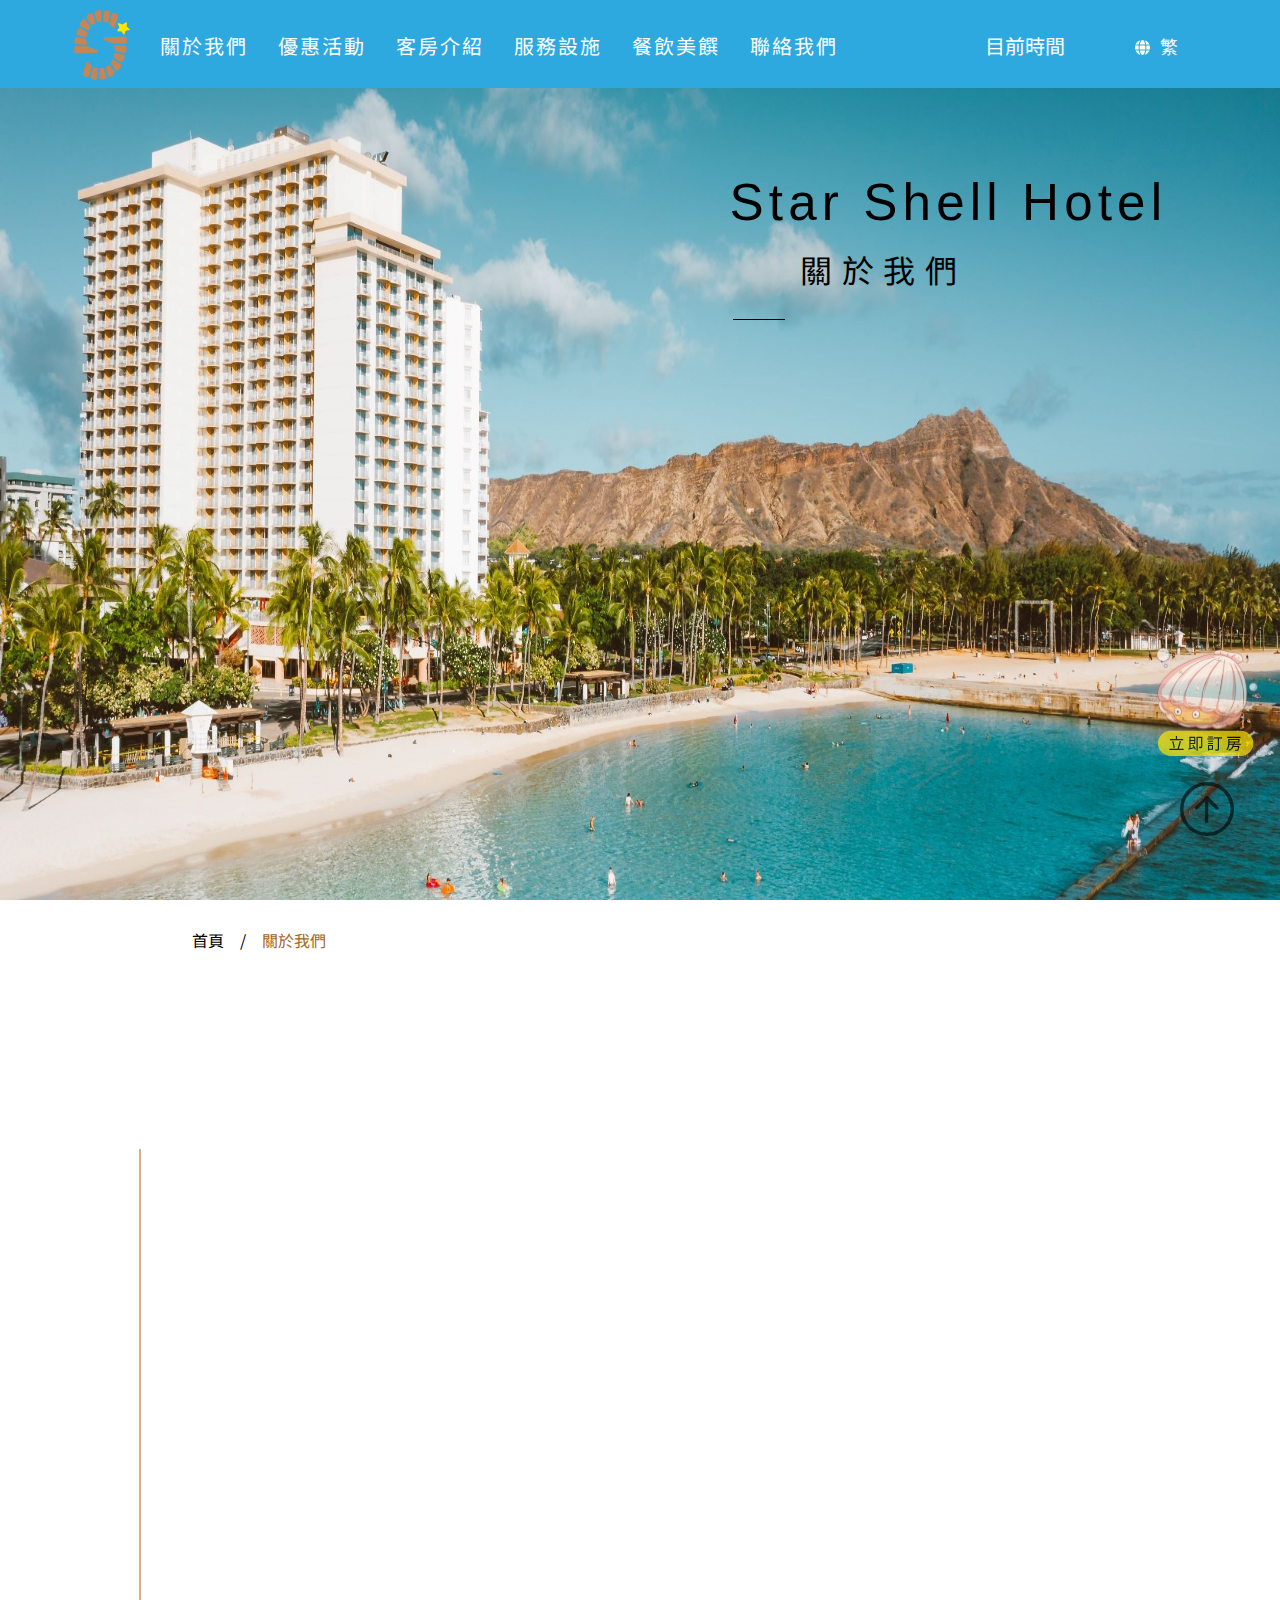
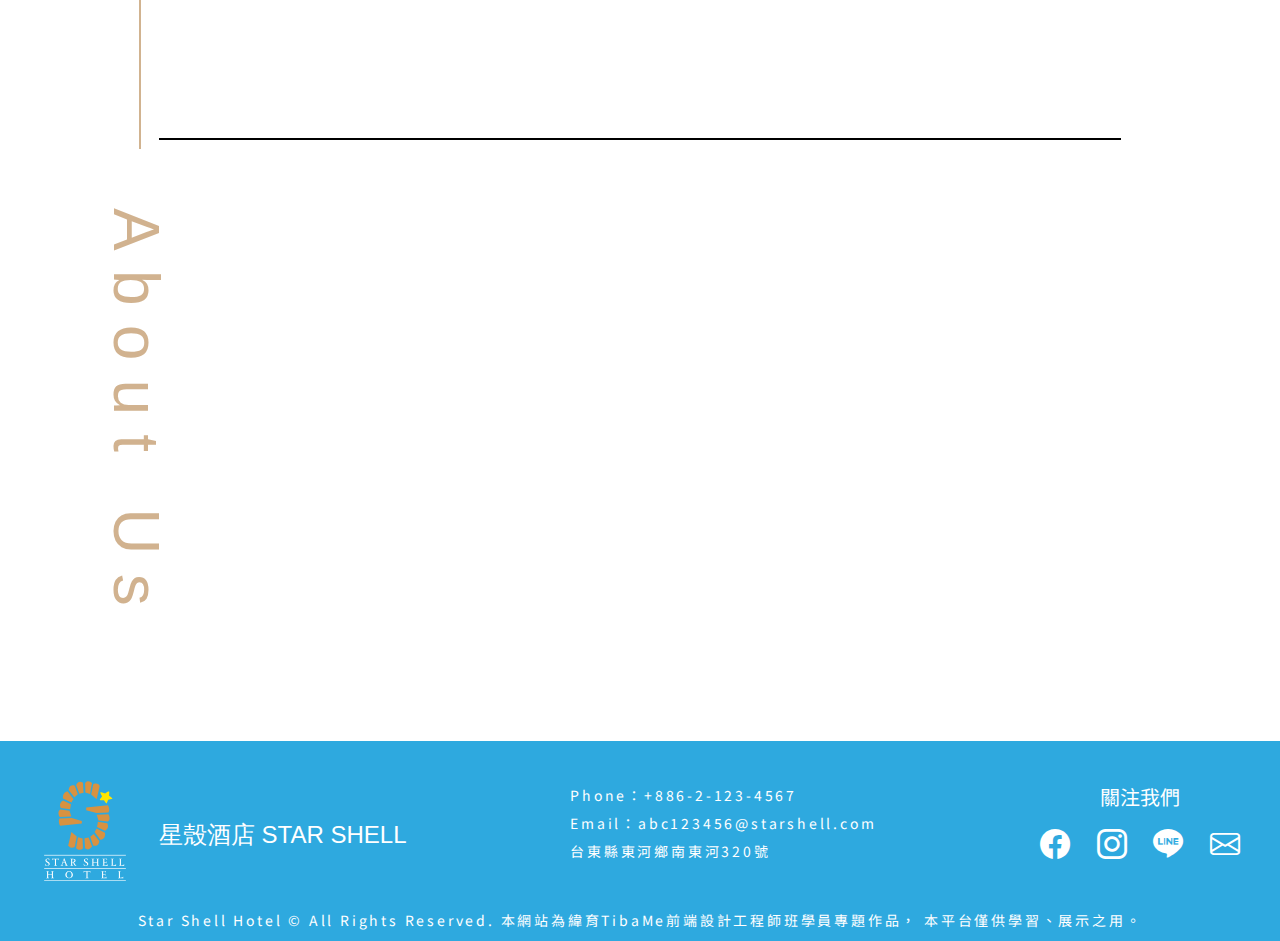
<file: about-us.html>
<!DOCTYPE html>
<html lang="en">
<head>
    <meta charset="UTF-8">
    <meta http-equiv="X-UA-Compatible" content="IE=edge">
    <meta name="viewport" content="width=device-width, initial-scale=1.0">
    <link rel="stylesheet" href="css/about-us.css">
    <link href="https://fonts.cdnfonts.com/css/sedan-sc" rel="stylesheet">
    <link rel="preconnect" href="https://fonts.googleapis.com">
    <link rel="preconnect" href="https://fonts.gstatic.com" crossorigin>
    <link href="https://fonts.googleapis.com/css2?family=Noto+Sans+TC&family=Roboto+Slab&display=swap" rel="stylesheet">
    <link rel="stylesheet" href="https://cdn.jsdelivr.net/npm/bootstrap-icons@1.10.3/font/bootstrap-icons.css">
    <link rel="shortcut icon" href="favicon.ico.ico" type="image/x-icon">
    <link rel="stylesheet" href="./rwd/aboutrwd.css">
    <link href="https://unpkg.com/aos@2.3.1/dist/aos.css" rel="stylesheet">
    <title>關於我們 - 星殼酒店</title>
</head>
<body>

    <ul class="button-group">
        <li><a class="bookbutton" href="book.html"><img src="img/Component 22.svg" alt=""></a></li>
        <li><a class="topbutton" id="top"><i class="bi bi-arrow-up-circle"></i></a></li>
    </ul>
    <div class="bookwrapper -off">
        <div class="booking">
            <div class="booking-title">
                <h3>客房預訂</h3>
                
            </div>
            <i class="bi bi-x-lg"></i>
            
            
            <div>
                <form>
                    <label for="checkin_date">入住日期</label>
                    <input type="date" id="checkin_date" name="checkin_date"><br><br>
                    <label for="checkout_date">退房日期</label>
                    <input type="date" id="checkout_date" name="checkout_date"><br><br>
                    <label for="num_guests">成人</label>
                    <input type="number" id="num_guests" name="num_guests"><br><br>
                    <label for="num_guests">兒童</label>
                    <input type="number" id="num_guests" name="num_guests"><br><br>
                    <label for="num_guests">客房</label>
                    <input type="number" id="num_guests" name="num_guests"><br><br>

                    
                </form>
                <a href="book.html">立即預訂</a>
            </div>
        </div>    
    </div>



    <div class="top">
        <div class="header"> <!---天---->
            <div class="toggle"></div>
            <div class="logo">
                <a href="index.html">
                    <img src="img/toplogo.svg" alt="">
                </a>
            </div>

            <ul class="menu">
                <li><a href="about-us.html">關於我們</a></li>
                <li><a href="news.html">優惠活動</a></li>
                <li><a href="room.html">客房介紹</a></li>
                <li><a href="facilities.html">服務設施</a></li>
                <li><a href="restaurant.html">餐飲美饌</a></li>
                <li><a href="contact.html">聯絡我們</a></li>
                <ul class="menu-icon" style="display: none;">
                    <li>
                        <a href="https://www.facebook.com/" target="_blank">
                            <i class="bi bi-facebook"></i>

                        </a>
                    </li>
                    <li>
                        <a href="https://www.instagram.com/" target="_blank">
                            <i class="bi bi-instagram"></i>
                        </a>
                    </li>
                    <li>
                        <a href="https://line.me/zh-hant/" target="_blank">
                            <i class="bi bi-line"></i>
                        </a>
                    </li>
                    <li>
                        <a href="contact.html" target="_blank">
                            <i class="bi bi-envelope"></i>
                        </a>
                    </li>
                </ul>
            </ul>

            <div class="header-right">

                <div class="clock-time">
                    <a href="https://time.is/Taitung_City" id="time_is_link" rel="nofollow" style="font-size:20px">目前時間</a>
                    <span id="Taitung_City_z43f" style="font-size:20px"></span>
                </div>
                
                <select id="language">
                    
                    <option value="zh-TW">繁</option>
                    <option value="en-US">EN</option>
                    <option value="en-US">JP</option>
                </select>
                
            </div>

        </div>


    </div>


    <!-- banner -->
    
    <div class="banner" id="banner">
        <div class="banner-img">
            <img src="img/about.jpg" alt="">
        </div>
        <div class="banner-title">
            <h1>Star Shell Hotel</h1>
            <h2> 關於我們</h2>
        </div>
    </div>

    <!-- main -->
    
    <div class="main">
        <div class="main-top">
            <ul class="nav">
                <li><a class="index" href="index.html">首頁</a></li>
                <li><p class="about">關於我們</p></li>
            </ul>
        </div>

        <div class="main-title" data-aos="fade-left">
            <span class="s1"></span>
            <span class="s2"></span>
            <h1>關於我們</h1>
            
        </div>

        <!-- brand -->
        <div class="brand" data-aos="fade-up">
            <div class="brand-left">
                <img src="img/about-logo.svg" alt="">
            </div>
            <div class="brand-right">
                <h1>品牌故事</h1>
                <p>星殼所指的是星星及貝殼，星星閃亮的光芒有如太陽般，貝殼就有如房子，
                    能受堅硬的外殼所保護，中間以S呈現，代表著人們可以享受陽光的照拂又能安穩的休憩，讓您玩的開心又住的安心是我們的理念。</p>
            </div>
        </div>

        <div class="line">
            <span></span>
        </div>
        <!-- introduce -->
        <div class="introduce" data-aos="fade-up">
            <div class="introduce-left">
                <h1>飯店介紹</h1>
                <p>「Star Shell Hotel」座落於海島中，提供高品質的住宿體驗，以客戶至上的服務理念聞名，，Star Shell Hotel致力於為客人提供最好的住宿體驗，並擁有一支經驗豐富的專業團隊，提供全天候的客戶服務，以確保客人的需求得到滿足。享受奢華渡假，娛樂放鬆，盡在Star Shell Hotel。</p>
            </div>
            <div class="introduce-right">
                <img src="img/introduce.png" alt="">
            </div>
        </div>

    </div>

</div>



<div class="bottom"> <!---- 底部 ----->
    <div class="footer">
            <ul class="footer-nav">

                <li class="li-logo">
                    <a href="">
                        <img class="footer-logo" src="img/footerlogo.svg" height="" alt="">
                    </a>
                    <div class="hotelname">星殼酒店 STAR SHELL</div>
                </li>
                <li>
                    <div class="contact-us">
                        <p class="p1">Phone：+886-2-123-4567</p>
                        <p class="p2">Email：abc123456@starshell.com</p>
                        <p class="p3">台東縣東河鄉南東河320號</p>
                    </div>
                </li>
                <li>
                    <div class="follow-us">
                        <p>關注我們</p>
                        <ul class="footer-icon">
                            <li>
                                <a href="https://www.facebook.com/" target="_blank">
                                    <i class="bi bi-facebook"></i>

                                </a>
                            </li>
                            <li>
                                <a href="https://www.instagram.com/" target="_blank">
                                    <i class="bi bi-instagram"></i>
                                </a>
                            </li>
                            <li>
                                <a href="https://line.me/zh-hant/" target="_blank">
                                    <i class="bi bi-line"></i>
                                </a>
                            </li>
                            <li>
                                <a href="contact.html" target="_blank">
                                    <i class="bi bi-envelope"></i>
                                </a>
                            </li>
                        </ul>
                    </div>
                </li>

            </ul>
            <p>Star Shell Hotel © All Rights Reserved. 本網站為緯育TibaMe前端設計工程師班學員專題作品， 本平台僅供學習、展示之用。</p>
            
            
            
            
        
    </div>
</div>




<script src="https://unpkg.com/aos@2.3.1/dist/aos.js"></script>
<script>
    AOS.init();
</script>
<script src="//widget.time.is/t.js"></script>
<script src="js/all.js"></script>
<script src="https://code.jquery.com/jquery-3.6.0.min.js"></script>
<script>
    $(document).ready(function() {
        $("#top").click(function() {
            $('html, body').animate({
                scrollTop: $("body").offset().top
            }, 800);
        });
    });
    var btn_el = document.getElementsByClassName("bookbutton")[0];
        btn_el.addEventListener("click", function(e){
            // console.log("wdd");
            e.preventDefault();
            // var test = document.getElementsByClassName("bookwrapper")[0];
            // test.classList.add("-on");
            // test.classList.remove("-off");
            $(".bookwrapper").fadeIn(300);
        });
    var i = document.getElementsByClassName("bi bi-x-lg")[0];
        i.addEventListener("click", function(e){
            // console.log("wdd");
            $(".bookwrapper").fadeOut(300);
        // var test = document.getElementsByClassName("bookwrapper")[0];
        // test.classList.add("-off");
        // test.classList.remove("-on");
        
    
        });

    $(function(){
        $(".toggle").click(function(){
            $('.toggle').toggleClass('close');
            $(".menu").slideToggle();
            $('.menu-icon').slideToggle();
        });
    });
</script>
</body>
</html>
</file>
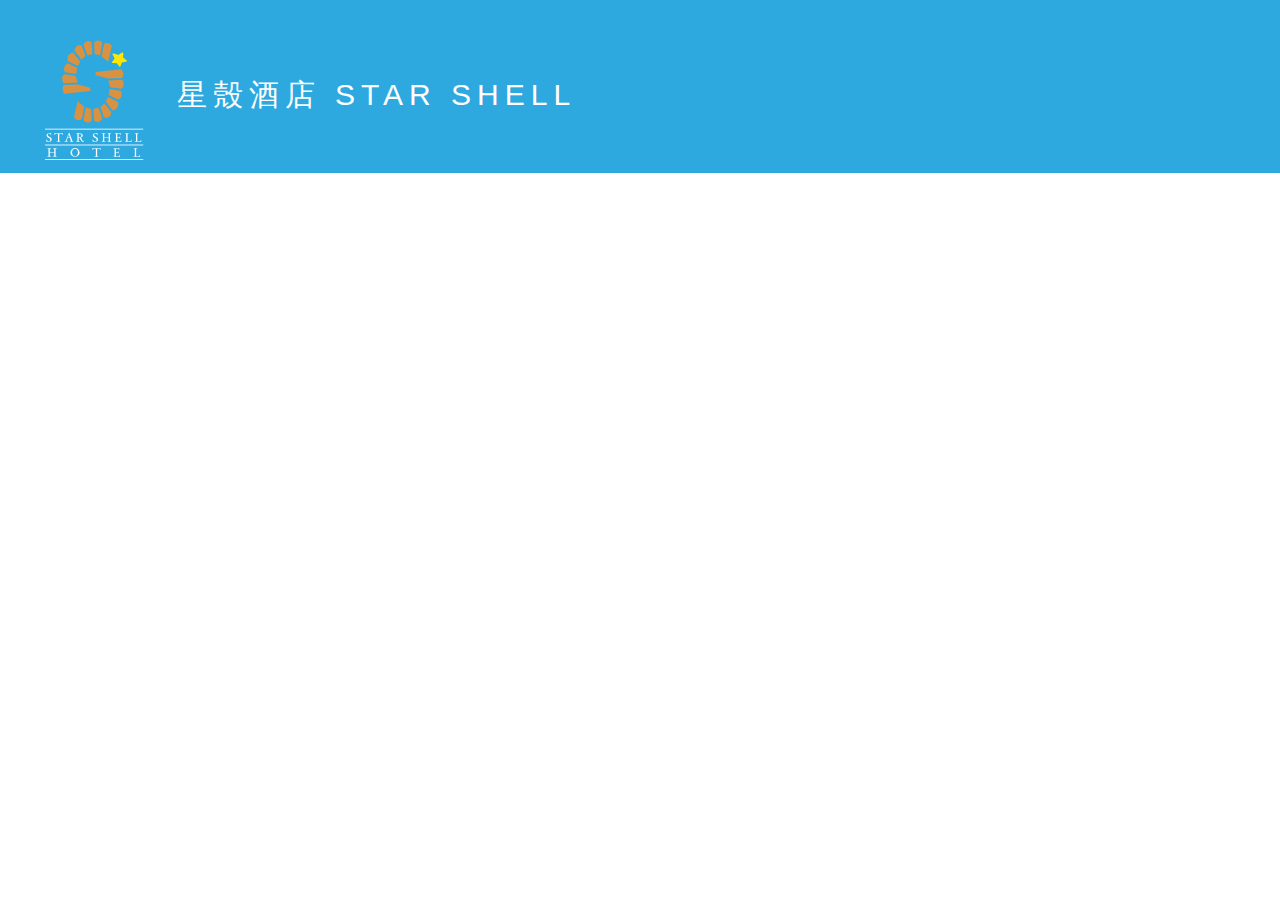
<file: book.html>
<!DOCTYPE html>
<html lang="en">
<head>
    <meta charset="UTF-8">
    <meta http-equiv="X-UA-Compatible" content="IE=edge">
    <meta name="viewport" content="width=device-width, initial-scale=1.0">
    <link rel="stylesheet" href="css/book.css">
    <link href="https://fonts.cdnfonts.com/css/sedan-sc" rel="stylesheet">
    <link rel="preconnect" href="https://fonts.googleapis.com">
    <link rel="preconnect" href="https://fonts.gstatic.com" crossorigin>
    <link href="https://fonts.googleapis.com/css2?family=Noto+Sans+TC&family=Roboto+Slab&display=swap" rel="stylesheet">
    <link rel="stylesheet" href="https://cdn.jsdelivr.net/npm/bootstrap-icons@1.10.3/font/bootstrap-icons.css">
    <link rel="shortcut icon" href="favicon.ico.ico" type="image/x-icon">
    <link rel="stylesheet" href="https://cdn.jsdelivr.net/npm/bootstrap-icons@1.10.3/font/bootstrap-icons.css">
    <title>訂房頁面 - 星殼酒店</title>
</head>
<body>



    <div class="top"> <!---- 天 ----->
        <div class="header">
                <div class="header-nav">
    
                    <div class="li-logo">
                        <a href="">
                            <img class="header-logo" src="img/footerlogo.svg" height="" alt="">
                        </a>
                        <div class="hotelname">星殼酒店 STAR SHELL</div>
                    </div>

                    <div>
                        <a href="https://time.is/New_Taipei_City" id="time_is_link" rel="nofollow" style="font-size:36px"></a>
                        <span id="New_Taipei_City_z43f" style="font-size:36px"></span>
                    </div>
                </div> 


                

        </div>
    </div>
    




    



    
    
    
    <script src="//widget.time.is/zh_tw.js"></script>
    <script>
    time_is_widget.init({New_Taipei_City_z43f:{template:"TIME　DATE", date_format:"year / monthnum / daynum　dayname"}});
    </script>

</body>
</html>
</file>
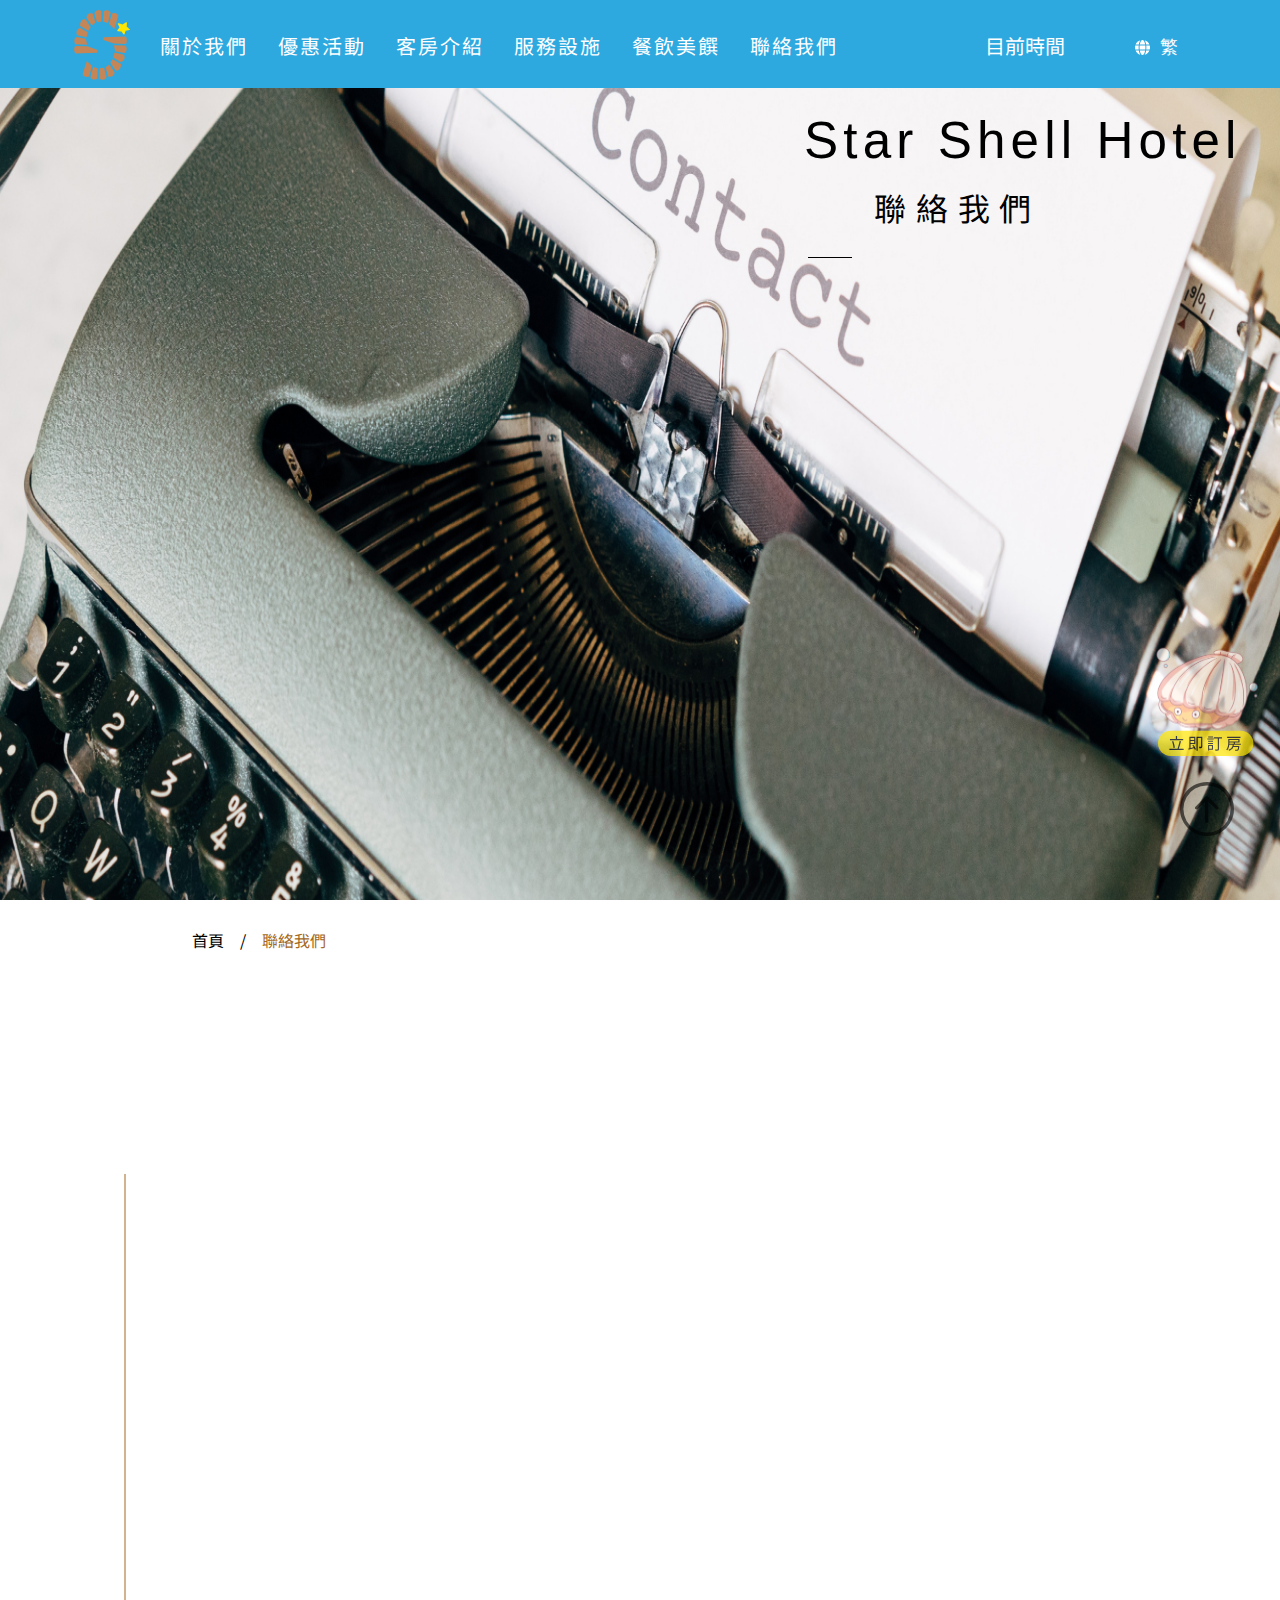
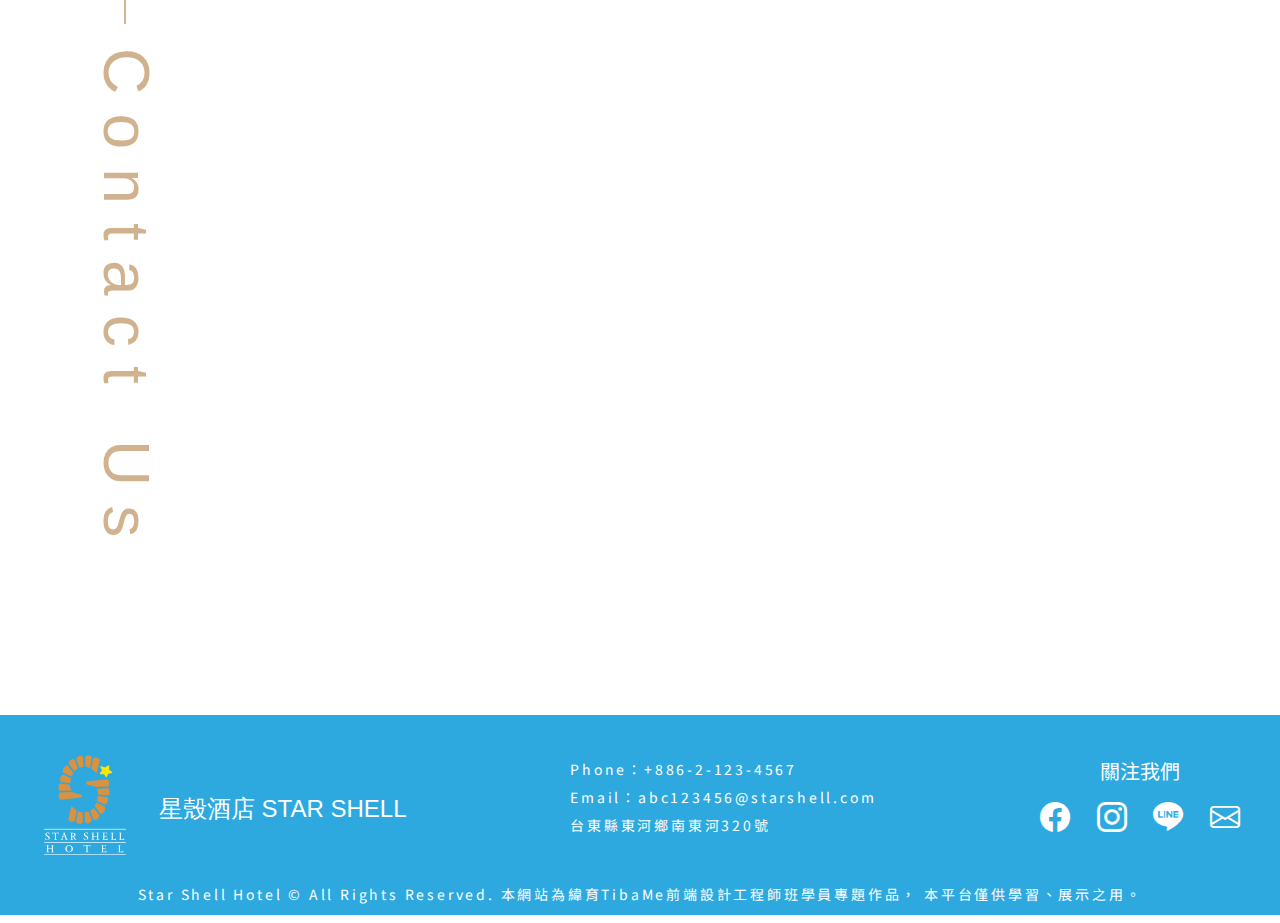
<file: contact.html>
<!DOCTYPE html>
<html lang="en">
<head>
    <meta charset="UTF-8">
    <meta http-equiv="X-UA-Compatible" content="IE=edge">
    <meta name="viewport" content="width=device-width, initial-scale=1.0">
    <link rel="stylesheet" href="css/contact.css">
    <link href="https://fonts.cdnfonts.com/css/sedan-sc" rel="stylesheet">
    <link rel="preconnect" href="https://fonts.googleapis.com">
    <link rel="preconnect" href="https://fonts.gstatic.com" crossorigin>
    <link href="https://fonts.googleapis.com/css2?family=Noto+Sans+TC&family=Roboto+Slab&display=swap" rel="stylesheet">
    <link rel="stylesheet" href="https://cdn.jsdelivr.net/npm/bootstrap-icons@1.10.3/font/bootstrap-icons.css">
    <link rel="shortcut icon" href="favicon.ico.ico" type="image/x-icon">
    <link rel="stylesheet" href="https://cdn.jsdelivr.net/npm/bootstrap-icons@1.10.3/font/bootstrap-icons.css">
    <link rel="stylesheet" href="rwd/contactrwd.css">
    <link href="https://unpkg.com/aos@2.3.1/dist/aos.css" rel="stylesheet">
    <title>聯絡我們 - 星殼酒店</title>


  
</head>
<body>
   
    <ul class="button-group">
        <li><a class="bookbutton" href="book.html"><img src="img/Component 22.svg" alt=""></a></li>
        <li><a class="topbutton" id="top"><i class="bi bi-arrow-up-circle"></i></a></li>
    </ul>
    <div class="bookwrapper -off">
        <div class="booking">
            <div class="booking-title">
                <h3>客房預訂</h3>
                
            </div>
            <i class="bi bi-x-lg"></i>
            
            
            <div>
                <form>
                    <label for="checkin_date">入住日期</label>
                    <input type="date" id="checkin_date" name="checkin_date"><br><br>
                    <label for="checkout_date">退房日期</label>
                    <input type="date" id="checkout_date" name="checkout_date"><br><br>
                    <label for="num_guests">成人</label>
                    <input type="number" id="num_guests" name="num_guests"><br><br>
                    <label for="num_guests">兒童</label>
                    <input type="number" id="num_guests" name="num_guests"><br><br>
                    <label for="num_guests">客房</label>
                    <input type="number" id="num_guests" name="num_guests"><br><br>

                    
                </form>
                <a href="book.html">立即預訂</a>
            </div>
        </div>    
    </div>



    <div class="top">
        <div class="header"> <!---天---->
            <div class="toggle"></div>
            <div class="logo">
                <a href="index.html">
                    <img src="img/toplogo.svg" alt="">
                </a>
            </div>

            <ul class="menu">
                <li><a href="about-us.html">關於我們</a></li>
                <li><a href="news.html">優惠活動</a></li>
                <li><a href="room.html">客房介紹</a></li>
                <li><a href="facilities.html">服務設施</a></li>
                <li><a href="restaurant.html">餐飲美饌</a></li>
                <li><a href="contact.html">聯絡我們</a></li>
                <ul class="menu-icon" style="display: none;">
                    <li>
                        <a href="https://www.facebook.com/" target="_blank">
                            <i class="bi bi-facebook"></i>

                        </a>
                    </li>
                    <li>
                        <a href="https://www.instagram.com/" target="_blank">
                            <i class="bi bi-instagram"></i>
                        </a>
                    </li>
                    <li>
                        <a href="https://line.me/zh-hant/" target="_blank">
                            <i class="bi bi-line"></i>
                        </a>
                    </li>
                    <li>
                        <a href="contact.html" target="_blank">
                            <i class="bi bi-envelope"></i>
                        </a>
                    </li>
                </ul>
            </ul>

            <div class="header-right">

                <div class="clock-time">
                    <a href="https://time.is/Taitung_City" id="time_is_link" rel="nofollow" style="font-size:20px">目前時間</a>
                    <span id="Taitung_City_z43f" style="font-size:20px"></span>
                </div>

                <select id="language">
                    
                    <option value="zh-TW">繁</option>
                    <option value="en-US">EN</option>
                    <option value="en-US">JP</option>
                </select>
            </div>

        </div>


    </div>


       <!-- banner -->
    
    <div class="banner">
        <div class="banner-img">
            <img src="img/contact/contact.jpg" alt="">
        </div>
        <div class="banner-title">
            <h1>Star Shell Hotel</h1>
            <h2>聯絡我們</h2>
        </div>
    </div>


    <!-- main -->
    
    <div class="main">
        <div class="main-top">
            <ul class="nav">
                <li><a class="index" href="#">首頁</a></li>
                <li><p class="about">聯絡我們</p></li>
            </ul>
        </div>

        <div data-aos="fade-left" class="main-title">
            <span class="s1"></span>
            <span class="s2"></span>
            <h1>聯絡我們</h1>
        </div>
    </div>

    <!-- contact -->

    <div data-aos="fade-right" class="contact-title">
        <p>親愛的賓客您好：<br>
            感謝您對星殼酒店的支持與愛護，我們誠摯地邀請您將寶貴意見或問題，透過下方表格填寫送出。
            飯店將由專人於上班時段處理信件，並儘速與您聯繫回覆。
            為保護您的權益，請詳細閱讀「個人資料運用告知聲明」。當您資料填寫完成送出，即視同您已充分了解並同意。
        </p>
    </div>

    <div data-aos="fade-up" data-aos-anchor-placement="top-bottom" class="contact-main">
        <div class="location">
            <h2>交通資訊</h2>
            <iframe src="https://www.google.com/maps/embed?pb=!1m14!1m12!1m3!1d3781.2224041377235!2d121.30325805698098!3d22.965750147304206!2m3!1f0!2f0!3f0!3m2!1i1024!2i768!4f13.1!5e0!3m2!1szh-TW!2stw!4v1679135382564!5m2!1szh-TW!2stw" width="700" height="400" style="border:0;" allowfullscreen="" loading="lazy" referrerpolicy="no-referrer-when-downgrade"></iframe>
            <div class="lcation-content">
                <p>星殼酒店</p>
                <p>Phone：+886-2-123-4567</p>
                <p>Email：abc123456@starshell.com   </p>
            </div>
            
            
        </div>

        <div class="form" method="get" id="the_form">

            <div class="form-item">
                <label for="question">請選擇您想要詢問的事項</label>
                <select name="question" id="question">
                    <option value="1">住宿相關</option>
                    <option value="2">設施相關</option>
                    <option value="3">餐飲相關</option>
                    <option value="4">其他問題</option>
                </select>
            </div>

            <div class="form-item">
                <label for="name">姓名</label>
                <input type="text" id="name" placeholder="請輸入姓名">
            </div>

            <div class="form-item">
                <label for="name">Email</label>
                <input type="email" id="email" placeholder="請輸入電子郵件">
            </div>

            <div class="form-item">
                <label for="name">電話</label>
                <input type="text" id="phone" placeholder="請輸入電話號碼">
            </div>
            
            <div class="form-item">
                <label for="gender">性別</label>
                <select name="gender" id="gender">
                    <option value="Mr">男</option>
                    <option value="Ms">女</option>
                </select>
            </div>
            
            
            <div class="form-item">
                <p for="question" style="color:#414141">意見/問題</p>
                <textarea name="question" id="question" cols="" rows="8"></textarea>
            </div>

            <div class="submit">
                <button type="submit">送出</button>
            </div>

        </div>    
    </div>


    
    

    <div class="bottom"> <!---- 底部 ----->
        <div class="footer">
                <ul class="footer-nav">
    
                    <li class="li-logo">
                        <a href="">
                            <img class="footer-logo" src="img/footerlogo.svg" height="" alt="">
                        </a>
                        <div class="hotelname">星殼酒店 STAR SHELL</div>
                    </li>
                    <li>
                        <div class="contact-us">
                            <p class="p1">Phone：+886-2-123-4567</p>
                            <p class="p2">Email：abc123456@starshell.com</p>
                            <p class="p3">台東縣東河鄉南東河320號</p>
                        </div>
                    </li>
                    <li>
                        <div class="follow-us">
                            <p>關注我們</p>
                            <ul class="footer-icon">
                                <li>
                                    <a href="https://www.facebook.com/" target="_blank">
                                        <i class="bi bi-facebook"></i>
    
                                    </a>
                                </li>
                                <li>
                                    <a href="https://www.instagram.com/" target="_blank">
                                        <i class="bi bi-instagram"></i>
                                    </a>
                                </li>
                                <li>
                                    <a href="https://line.me/zh-hant/" target="_blank">
                                        <i class="bi bi-line"></i>
                                    </a>
                                </li>
                                <li>
                                    <a href="contact.html" target="_blank">
                                        <i class="bi bi-envelope"></i>
                                    </a>
                                </li>
                            </ul>
                        </div>
                    </li>
    
                </ul>
                <p>Star Shell Hotel © All Rights Reserved. 本網站為緯育TibaMe前端設計工程師班學員專題作品， 本平台僅供學習、展示之用。</p>
                
                
                
                
            
        </div>
    </div>

<script src="https://unpkg.com/aos@2.3.1/dist/aos.js"></script>
<script>
    AOS.init();
</script>
<script src="//widget.time.is/t.js"></script>
<script src="js/all.js"></script>
<script src="https://code.jquery.com/jquery-3.6.0.min.js"></script>
<script>
    
    


    $(document).ready(function() {
        $("#top").click(function() {
            $('html, body').animate({
                scrollTop: $("body").offset().top
            }, 500);
        });
    });
    
        var btn_el = document.getElementsByClassName("bookbutton")[0];
            btn_el.addEventListener("click", function(e){
                // console.log("wdd");
                e.preventDefault();
                // var test = document.getElementsByClassName("bookwrapper")[0];
                // test.classList.add("-on");
                // test.classList.remove("-off");
                $(".bookwrapper").fadeIn(300);
            });
        var i = document.getElementsByClassName("bi bi-x-lg")[0];
            i.addEventListener("click", function(e){
                // console.log("wdd");
                $(".bookwrapper").fadeOut(300);
          
            
        });

        $(function(){
        $(".toggle").click(function(){
            $('.toggle').toggleClass('close');
            $(".menu").slideToggle();
            $('.menu-icon').slideToggle();
        });
    });
    </script>
</body>
</html>
</file>
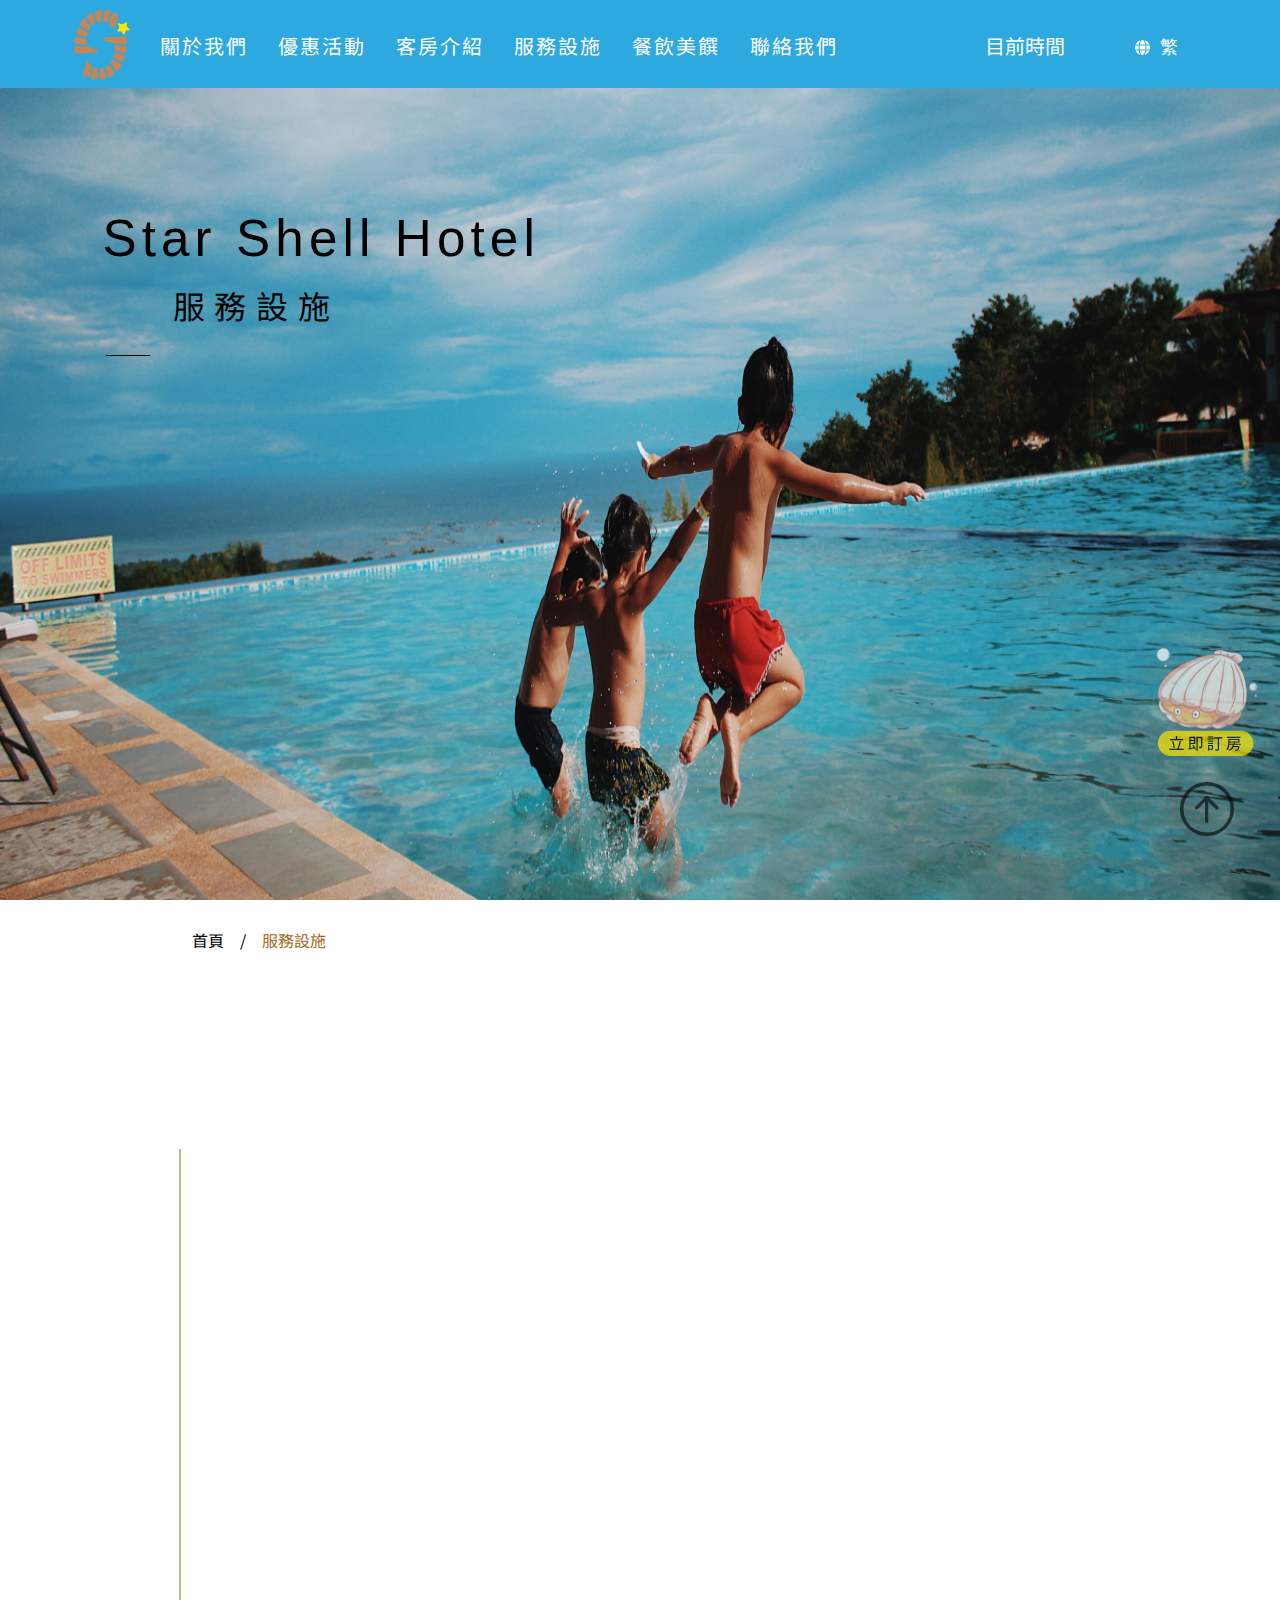
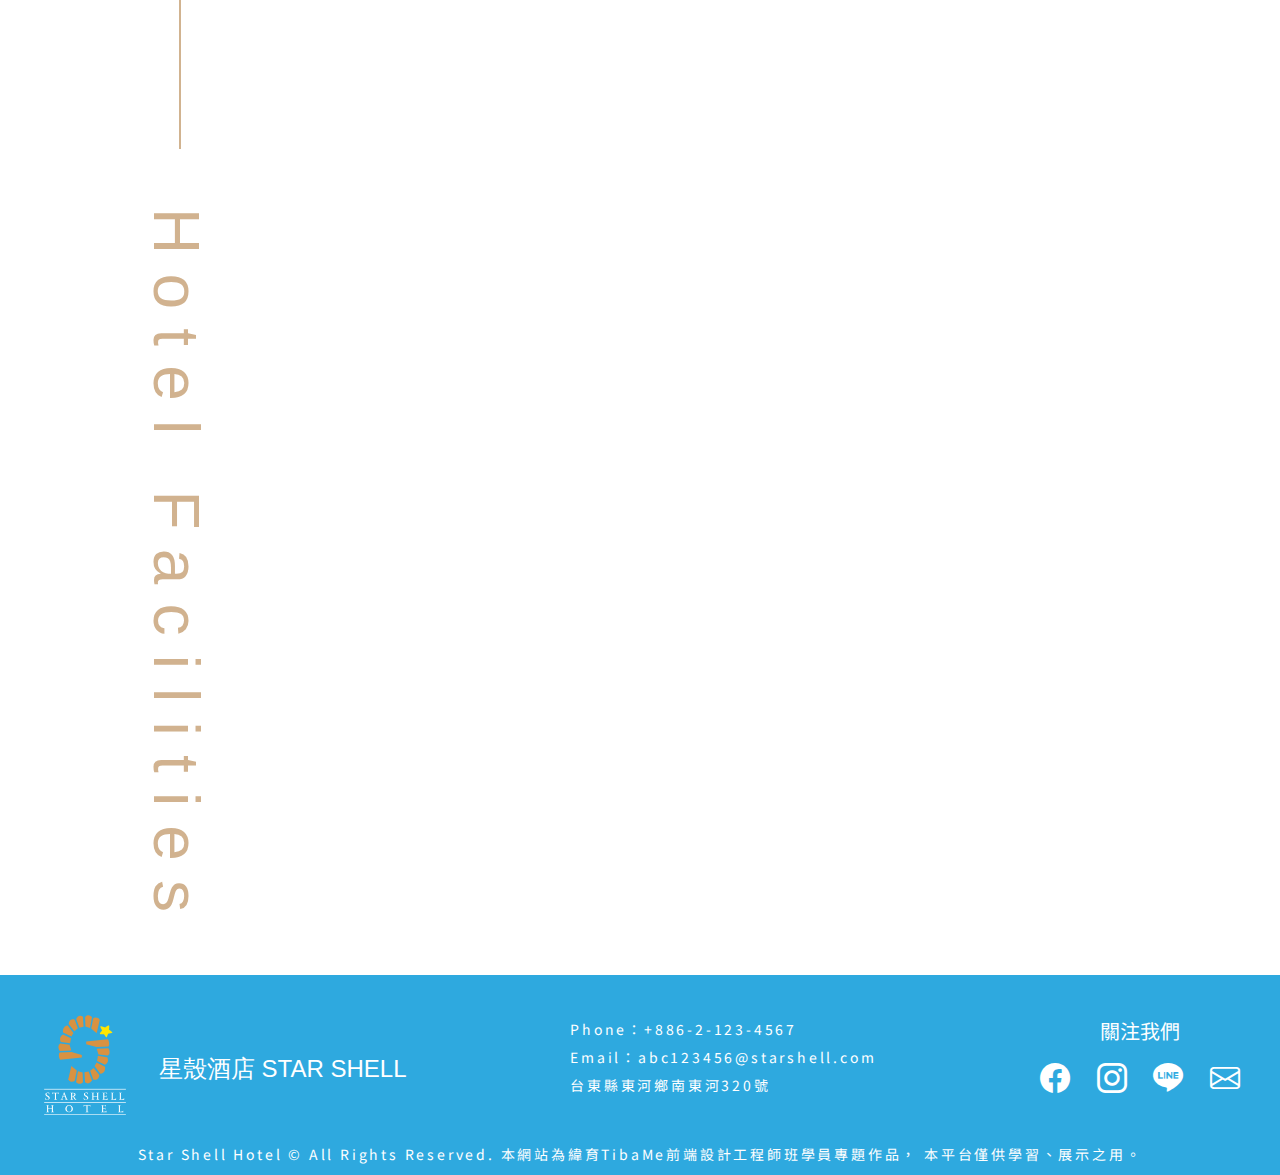
<file: facilities.html>
<!DOCTYPE html>
<html lang="en">
<head>
    <meta charset="UTF-8">
    <meta http-equiv="X-UA-Compatible" content="IE=edge">
    <meta name="viewport" content="width=device-width, initial-scale=1.0">
    <link rel="stylesheet" href="css/facilities.css">
    <link href="https://fonts.cdnfonts.com/css/sedan-sc" rel="stylesheet">
    <link rel="preconnect" href="https://fonts.googleapis.com">
    <link rel="preconnect" href="https://fonts.gstatic.com" crossorigin>
    <link href="https://fonts.googleapis.com/css2?family=Noto+Sans+TC&family=Roboto+Slab&display=swap" rel="stylesheet">
    <link rel="stylesheet" href="https://cdn.jsdelivr.net/npm/bootstrap-icons@1.10.3/font/bootstrap-icons.css">
    <link rel="shortcut icon" href="favicon.ico.ico" type="image/x-icon">
    <link rel="stylesheet" href="rwd/facilitiesrwd.css">
    <link href="https://unpkg.com/aos@2.3.1/dist/aos.css" rel="stylesheet">
    <title>服務設施 - 星殼酒店</title>
</head>
<body>
    <ul class="button-group">
        <li><a class="bookbutton" href="book.html"><img src="img/Component 22.svg" alt=""></a></li>
        <li><a class="topbutton" id="top"><i class="bi bi-arrow-up-circle"></i></a></li>
    </ul>
    <div class="bookwrapper -off">
        <div class="booking">
            <div class="booking-title">
                <h3>客房預訂</h3>
                
            </div>
            <i class="bi bi-x-lg"></i>
            
            
            <div>
                <form>
                    <label for="checkin_date">入住日期</label>
                    <input type="date" id="checkin_date" name="checkin_date"><br><br>
                    <label for="checkout_date">退房日期</label>
                    <input type="date" id="checkout_date" name="checkout_date"><br><br>
                    <label for="num_guests">成人</label>
                    <input type="number" id="num_guests" name="num_guests"><br><br>
                    <label for="num_guests">兒童</label>
                    <input type="number" id="num_guests" name="num_guests"><br><br>
                    <label for="num_guests">客房</label>
                    <input type="number" id="num_guests" name="num_guests"><br><br>

                    
                </form>
                <a href="book.html">立即預訂</a>
            </div>
        </div>    
    </div>



    <div class="top">
        <div class="header"> <!---天---->
            <div class="toggle"></div>
            <div class="logo">
                <a href="index.html">
                    <img src="img/toplogo.svg" alt="">
                </a>
            </div>

            <ul class="menu">
                <li><a href="about-us.html">關於我們</a></li>
                <li><a href="news.html">優惠活動</a></li>
                <li><a href="room.html">客房介紹</a></li>
                <li><a href="facilities.html">服務設施</a></li>
                <li><a href="restaurant.html">餐飲美饌</a></li>
                <li><a href="contact.html">聯絡我們</a></li>
                <ul class="menu-icon" style="display: none;">
                    <li>
                        <a href="https://www.facebook.com/" target="_blank">
                            <i class="bi bi-facebook"></i>

                        </a>
                    </li>
                    <li>
                        <a href="https://www.instagram.com/" target="_blank">
                            <i class="bi bi-instagram"></i>
                        </a>
                    </li>
                    <li>
                        <a href="https://line.me/zh-hant/" target="_blank">
                            <i class="bi bi-line"></i>
                        </a>
                    </li>
                    <li>
                        <a href="contact.html" target="_blank">
                            <i class="bi bi-envelope"></i>
                        </a>
                    </li>
                </ul>
            </ul>

            <div class="header-right">

                <div class="clock-time">
                    <a href="https://time.is/Taitung_City" id="time_is_link" rel="nofollow" style="font-size:20px">目前時間</a>
                    <span id="Taitung_City_z43f" style="font-size:20px"></span>
                </div>

                <select id="language">
                    
                    <option value="zh-TW">繁</option>
                    <option value="en-US">EN</option>
                    <option value="en-US">JP</option>
                </select>
            </div>

        </div>


    </div>


    <!-- banner -->
    
    <div class="banner">
        <div class="banner-img">
            
            <img src="img/Facilities/Facilities-banne.jpg" alt="">
           
        </div>
        <div class="banner-title">
            <h1>Star Shell Hotel</h1>
            <h2>服務設施</h2>
        </div>
    </div>

    <!-- main -->
    
    <div class="main">
        <div class="main-top">
            <ul class="nav">
                <li><a class="index" href="#">首頁</a></li>
                <li><p class="about">服務設施</p></li>
            </ul>
        </div>

        <div class="main-title" data-aos="fade-left">
            <span class="s1"></span>
            <span class="s2"></span>
            <h1>休閒設施及服務</h1>
        </div>

        <!-- facilities -->
    
    <div class="facilities-wrapper">
        <div class="facilities-item" data-aos="flip-right">
            <div class="facilities-pic">
                <img src="img/Facilities/sauna.png" alt="">
            </div>
            <div class="facilities-content">
                <h2>三溫暖、湯房</h2>
                <p>由大理石砌成的按摩池，搭配蒸氣室及烤箱設備，在此放鬆身心靈泡湯，洗去一身疲勞。</p>
                <div class="facilities-button">
                    <a href="">探索更多</a>
                </div>
            </div>
        </div>

        <div class="facilities-item" data-aos="flip-left">
            <div class="facilities-content">
                <h2>戶外游泳池</h2>
                <p>在炙熱的夏日中，一邊享受炎炎夏日一邊享受泳池的沁涼，在戶外更能享受自然的美好。</p>
                <div class="facilities-button">
                    <a href="">探索更多</a>
                </div>
            </div>
            <div class="facilities-pic">
                <img src="img/Facilities/waterpoor.png" alt="">
            </div>
        </div>

        <div class="facilities-item" data-aos="flip-right">
            <div class="facilities-pic">
                <img src="img/Facilities/gym.png" alt="">
            </div>
            <div class="facilities-content">
                <h2>健身房</h2>
                <p>擁有完整的重量訓練器材，以及先進的器材，供活力、有效和高效的健身體驗，在渡假的過程中也能維持健康的體態。</p>
                <div class="facilities-button">
                    <a href="">探索更多</a>
                </div>
            </div>
        </div>
    </div>

    <div class="bottom"> <!---- 底部 ----->
        <div class="footer">
                <ul class="footer-nav">
    
                    <li class="li-logo">
                        <a href="">
                            <img class="footer-logo" src="img/footerlogo.svg" height="" alt="">
                        </a>
                        <div class="hotelname">星殼酒店 STAR SHELL</div>
                    </li>
                    <li>
                        <div class="contact-us">
                            <p class="p1">Phone：+886-2-123-4567</p>
                            <p class="p2">Email：abc123456@starshell.com</p>
                            <p class="p3">台東縣東河鄉南東河320號</p>
                        </div>
                    </li>
                    <li>
                        <div class="follow-us">
                            <p>關注我們</p>
                            <ul class="footer-icon">
                                <li>
                                    <a href="https://www.facebook.com/" target="_blank">
                                        <i class="bi bi-facebook"></i>
    
                                    </a>
                                </li>
                                <li>
                                    <a href="https://www.instagram.com/" target="_blank">
                                        <i class="bi bi-instagram"></i>
                                    </a>
                                </li>
                                <li>
                                    <a href="https://line.me/zh-hant/" target="_blank">
                                        <i class="bi bi-line"></i>
                                    </a>
                                </li>
                                <li>
                                    <a href="contact.html" target="_blank">
                                        <i class="bi bi-envelope"></i>
                                    </a>
                                </li>
                            </ul>
                        </div>
                    </li>
    
                </ul>
                <p>Star Shell Hotel © All Rights Reserved. 本網站為緯育TibaMe前端設計工程師班學員專題作品， 本平台僅供學習、展示之用。</p>
                
                
                
                
            
        </div>
    </div>


<script src="https://unpkg.com/aos@2.3.1/dist/aos.js"></script>
<script>
    AOS.init();
</script>    
<script src="//widget.time.is/t.js"></script>
<script src="js/all.js"></script>
<script src="https://code.jquery.com/jquery-3.6.0.min.js"></script>

<script>
    $(document).ready(function() {
    $("#top").click(function() {
        $('html, body').animate({
            scrollTop: $("body").offset().top
        }, 500);
    });
});

    var btn_el = document.getElementsByClassName("bookbutton")[0];
        btn_el.addEventListener("click", function(e){
            // console.log("wdd");
            e.preventDefault();
            // var test = document.getElementsByClassName("bookwrapper")[0];
            // test.classList.add("-on");
            // test.classList.remove("-off");
            $(".bookwrapper").fadeIn(300);
        });
    var i = document.getElementsByClassName("bi bi-x-lg")[0];
        i.addEventListener("click", function(e){
            // console.log("wdd");
            $(".bookwrapper").fadeOut(300);
        
    });
    
    $(function(){
        $(".toggle").click(function(){
            $('.toggle').toggleClass('close');
            $(".menu").slideToggle();
            $('.menu-icon').slideToggle();
        });
    });
</script>
</body>
</html>
</file>
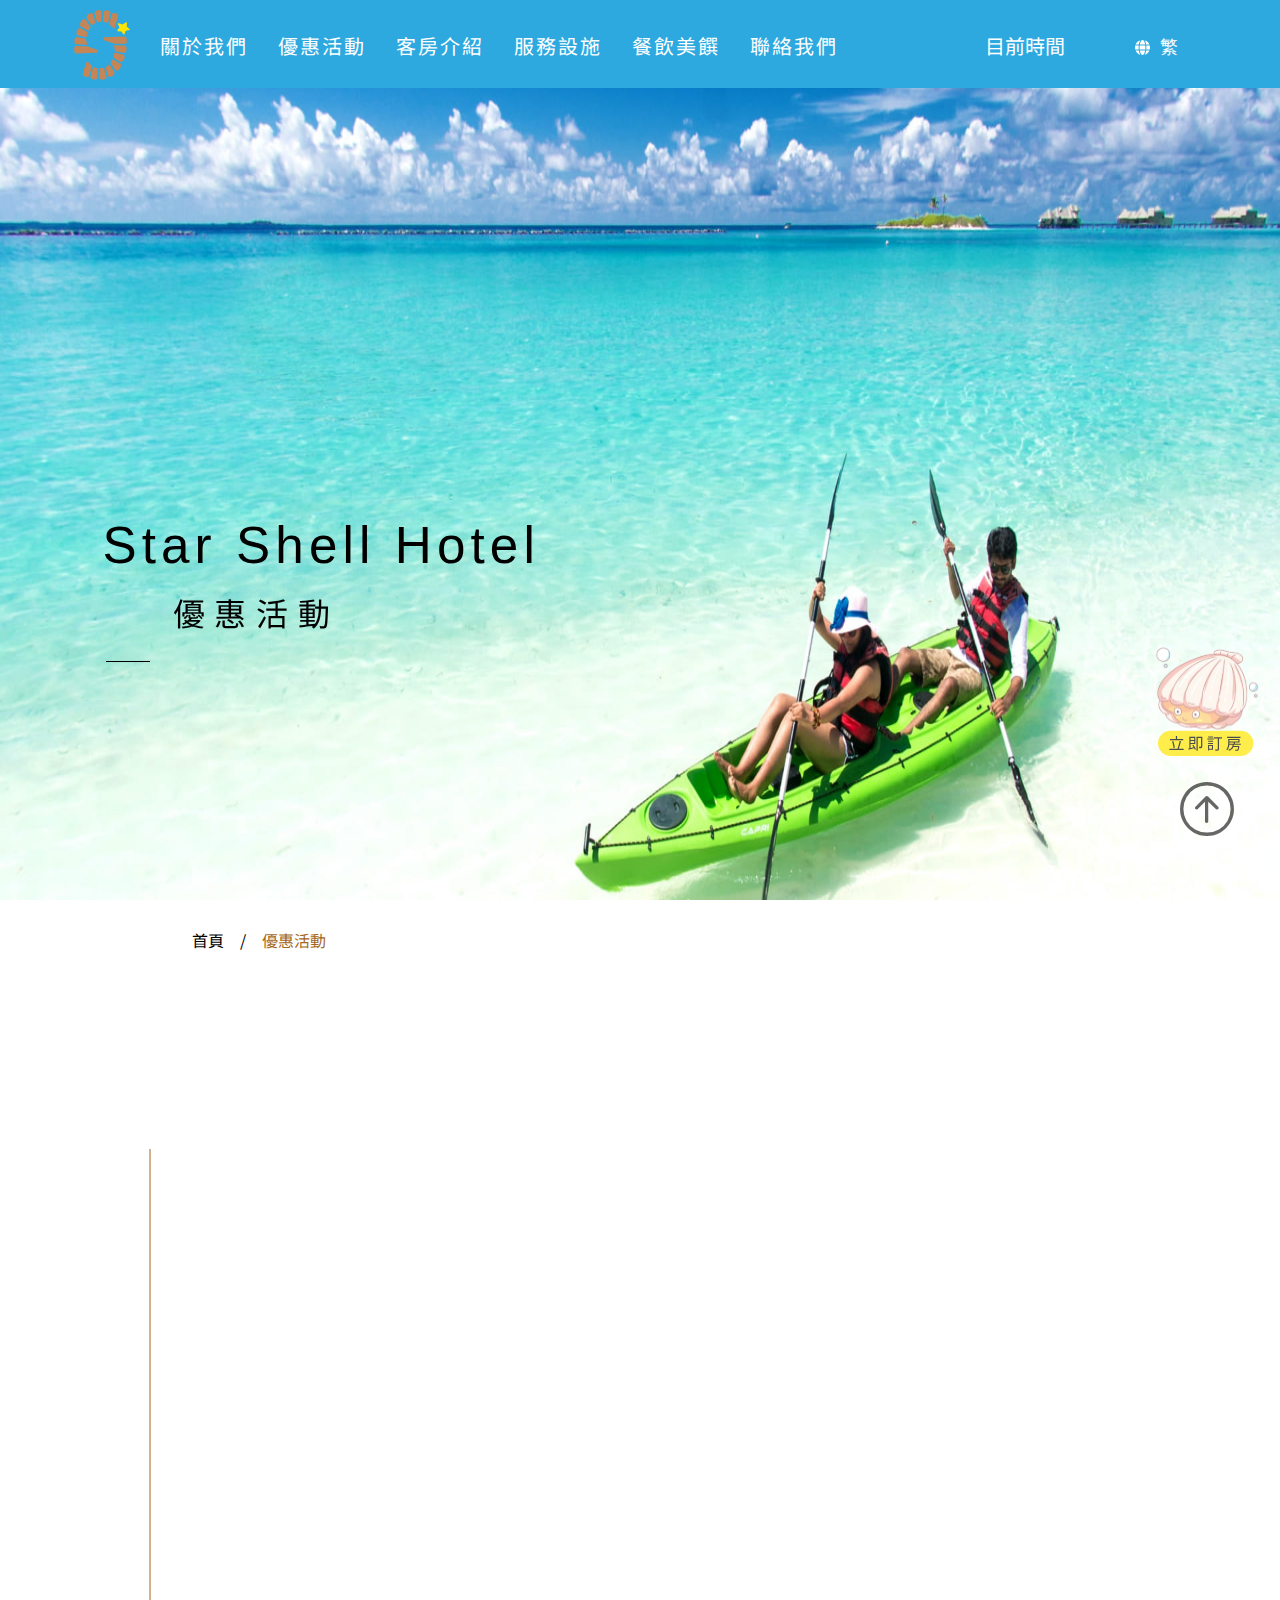
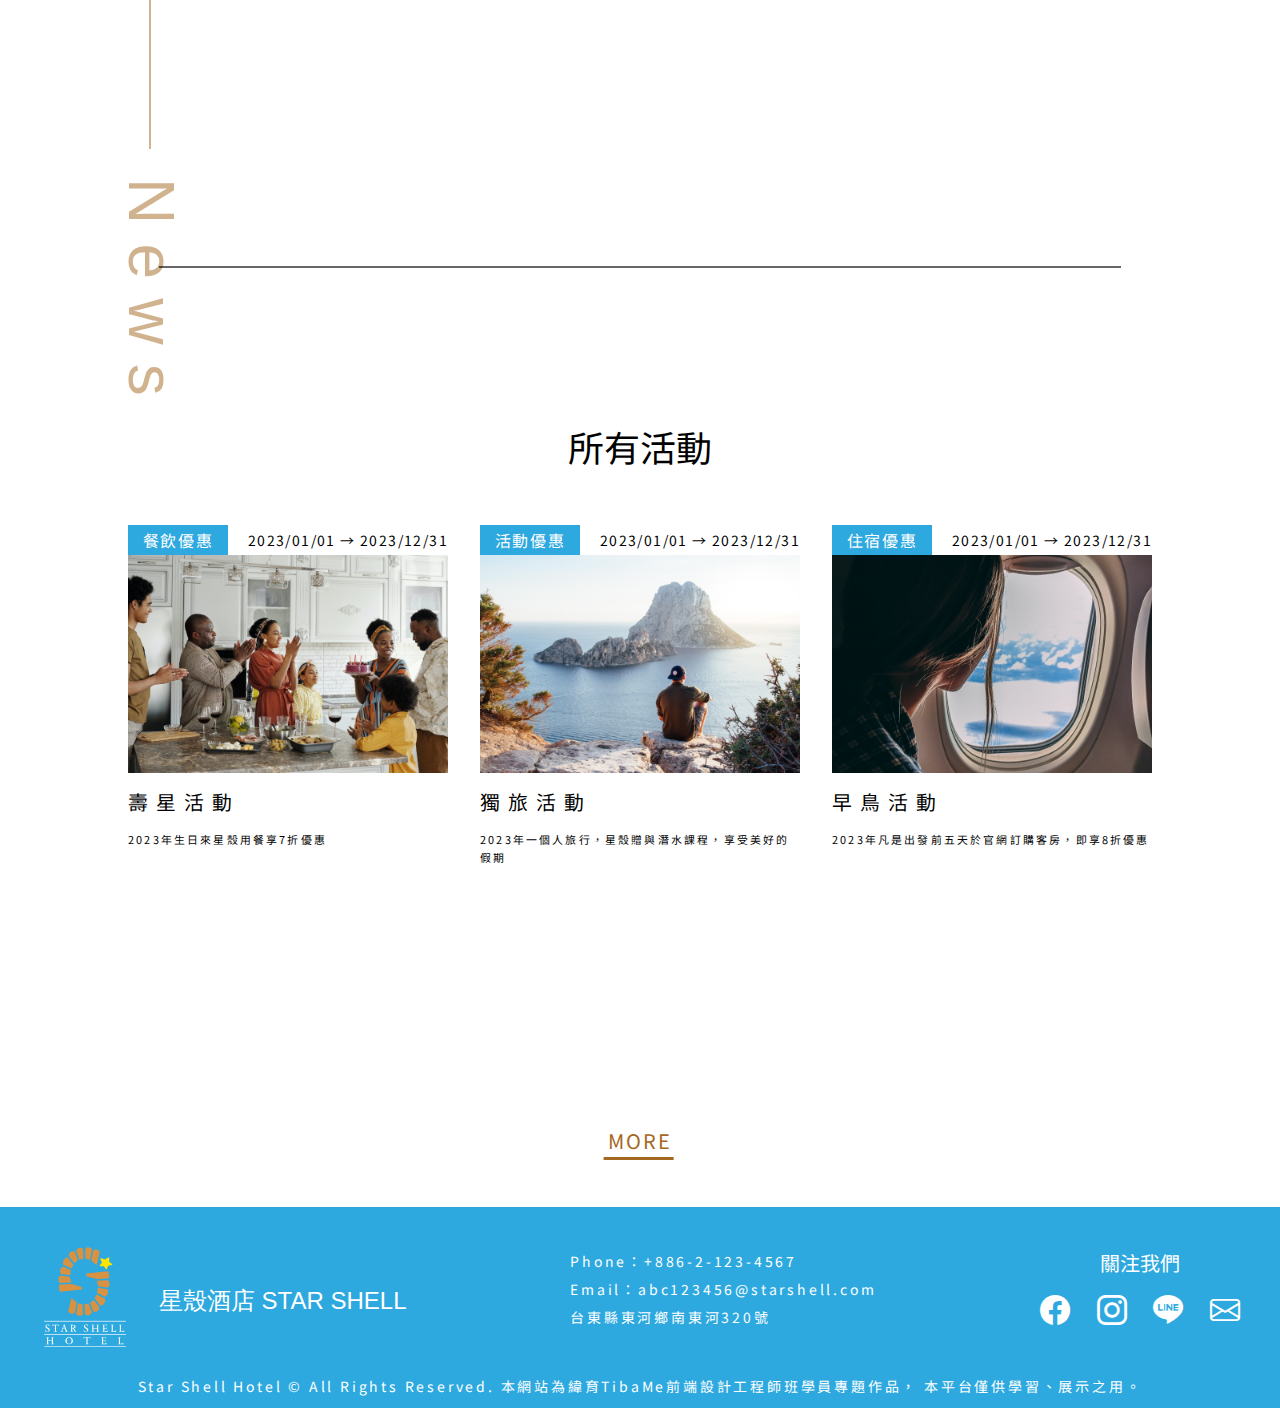
<file: news.html>
<!DOCTYPE html>
<html lang="en">
<head>
    <meta charset="UTF-8">
    <meta http-equiv="X-UA-Compatible" content="IE=edge">
    <meta name="viewport" content="width=device-width, initial-scale=1.0">
    <link rel="stylesheet" href="css/news.css">
    <link href="https://fonts.cdnfonts.com/css/sedan-sc" rel="stylesheet">
    <link rel="preconnect" href="https://fonts.googleapis.com">
    <link rel="preconnect" href="https://fonts.gstatic.com" crossorigin>
    <link href="https://fonts.googleapis.com/css2?family=Noto+Sans+TC&family=Roboto+Slab&display=swap" rel="stylesheet">
    <link rel="stylesheet" href="https://cdn.jsdelivr.net/npm/bootstrap-icons@1.10.3/font/bootstrap-icons.css">
    <link rel="shortcut icon" href="favicon.ico.ico" type="image/x-icon">
    <link rel="stylesheet" href="rwd/newsrwd.css">
    <link href="https://unpkg.com/aos@2.3.1/dist/aos.css" rel="stylesheet">
    <title>優惠活動 - 星殼酒店</title>
</head>
<body>
    <ul class="button-group">
        <li><a class="bookbutton" href="book.html"><img src="img/Component 22.svg" alt=""></a></li>
        <li><a class="topbutton" id="top"><i class="bi bi-arrow-up-circle"></i></a></li>
    </ul>
    <div class="bookwrapper -off">
        <div class="booking">
            <div class="booking-title">
                <h3>客房預訂</h3>
                
            </div>
            <i class="bi bi-x-lg"></i>
            
            
            <div>
                <form>
                    <label for="checkin_date">入住日期</label>
                    <input type="date" id="checkin_date" name="checkin_date"><br><br>
                    <label for="checkout_date">退房日期</label>
                    <input type="date" id="checkout_date" name="checkout_date"><br><br>
                    <label for="num_guests">成人</label>
                    <input type="number" id="num_guests" name="num_guests"><br><br>
                    <label for="num_guests">兒童</label>
                    <input type="number" id="num_guests" name="num_guests"><br><br>
                    <label for="num_guests">客房</label>
                    <input type="number" id="num_guests" name="num_guests"><br><br>

                    
                </form>
                <a href="book.html">立即預訂</a>
            </div>
        </div>    
    </div>
    




    <div class="top">
        <div class="header"> <!---天---->
            <div class="toggle"></div>
            <div class="logo">
                <a href="index.html">
                    <img src="img/toplogo.svg" alt="">
                </a>
            </div>

            <ul class="menu">
                <li><a href="about-us.html">關於我們</a></li>
                <li><a href="news.html">優惠活動</a></li>
                <li><a href="room.html">客房介紹</a></li>
                <li><a href="facilities.html">服務設施</a></li>
                <li><a href="restaurant.html">餐飲美饌</a></li>
                <li><a href="contact.html">聯絡我們</a></li>
                <ul class="menu-icon" style="display: none;">
                    <li>
                        <a href="https://www.facebook.com/" target="_blank">
                            <i class="bi bi-facebook"></i>

                        </a>
                    </li>
                    <li>
                        <a href="https://www.instagram.com/" target="_blank">
                            <i class="bi bi-instagram"></i>
                        </a>
                    </li>
                    <li>
                        <a href="https://line.me/zh-hant/" target="_blank">
                            <i class="bi bi-line"></i>
                        </a>
                    </li>
                    <li>
                        <a href="contact.html" target="_blank">
                            <i class="bi bi-envelope"></i>
                        </a>
                    </li>
                </ul>
            </ul>

            <div class="header-right">

                <div class="clock-time">
                    <a href="https://time.is/Taitung_City" id="time_is_link" rel="nofollow" style="font-size:20px">目前時間</a>
                    <span id="Taitung_City_z43f" style="font-size:20px"></span>
                </div>

                <select id="language">
                    
                    <option value="zh-TW">繁</option>
                    <option value="en-US">EN</option>
                    <option value="en-US">JP</option>
                </select>
            </div>

        </div>


    </div>

    <!-- banner -->
    
    <div class="banner">
        <div class="banner-img">
            <img src="img/news/new-banner.jpg" alt="">
        </div>
        <div class="banner-title" data-aos="fade-left">
            <h1>Star Shell Hotel</h1>
            <h2>優惠活動</h2>
        </div>
    </div>

    <!-- main -->
    
    <div class="main">
        <div class="main-top">
            <ul class="nav">
                <li><a class="index" href="#">首頁</a></li>
                <li><p class="about">優惠活動</p></li>
            </ul>
        </div>

        <div class="main-title" data-aos="fade-left">
            <span class="s1"></span>
            <span class="s2"></span>
            <h1>活動訊息</h1>
            
        </div>
        <!-------------- main-news ---------------- -->
    
    <div class="main-news" data-aos="flip-left"
    data-aos-easing="ease-out-cubic"
    data-aos-duration="1000"> 
        <div class="news-left">
            <a href="#">
                <img class="news-photo"src="img/news/main-news.png" alt="">
                <span>最新活動</span>
            </a>
        </div>
        <div class="news-right">
            
            <h2>星殼搖滾音樂節</h2>
            <h3>一年一度的盛夏搖滾音樂節，邀請到了世界著名DJ及樂團，邀請您來一起共度這個盛夏，一泊二食活動價 $9999 起。</h3>
            <ul class="time">
                <li><p class="">2023/07/05</p></li>
                <li><p class="">2023/07/07</p></li>
            </ul>
            <div class="news-botton"><a href=""><span>MORE</span></a></div>
        </div>
    </div>

    <div class="line">
            <span></span>
        </div>

    <div class="all-news">
        <h1>所有活動</h1>
        <div class="allnewsCard">
            <div class="card">
                
                <a class="card-item" href="">
                    
                    <div class="card-image">
                        <span class="span1">餐飲優惠</span>
                        <span class="span2">2023/01/01 → 2023/12/31</span>
                        <img class="card-photo"src="img/news/hbd.png" alt="">
                    </div>
                    <div class="text">
                        <h2 class="title">壽星活動</h2>
                        <p>2023年生日來星殼用餐享7折優惠</p>
                       
                    </div>
                </a>
            </div>
            <div class="card">
                
                <a class="card-item" href="">
                    
                    <div class="card-image">
                        <span class="span1">活動優惠</span>
                        <span class="span2">2023/01/01 → 2023/12/31</span>
                        <img class="card-photo" src="img/news/alone.png" alt="">
                    </div>
                    <div class="text">
                        <h2 class="title">獨旅活動</h2>
                        <p>2023年一個人旅行，星殼贈與潛水課程，享受美好的假期</p>
    
                    </div>
                </a>
            </div>
            <div class="card">
                
                <a class="card-item" href="">
                    
                    <div class="card-image">
                        <span class="span1">住宿優惠</span>
                        <span class="span2">2023/01/01 → 2023/12/31</span>
                        
                        <img class="card-photo" src="img/news/early.png" alt="">
                    </div>
                    <div class="text">
                        <h2 class="title">早鳥活動</h2>
                        <p>2023年凡是出發前五天於官網訂購客房，即享8折優惠</p>
                       
                    </div>
                </a>
            </div>
            <div class="card">
                
                <a class="card-item" href="">
                    
                    <div class="card-image">
                        <span class="span1">住宿優惠</span>
                        <span class="span2">2023/01/01 → 2023/12/31</span>
                       
                        <img class="card-photo" src="img/news/early.png" alt="">
                    </div>
                    <div class="text">
                        <h2 class="title">早鳥活動</h2>
                        <p>2023年凡是出發前五天於官網訂購客房<br>，即享8折優惠</p>
                       
                    </div>
                </a>
            </div>
            <div class="card">
                
                <a class="card-item" href="">
                    
                    <div class="card-image">
                        <span class="span1">住宿優惠</span>
                        <span class="span2">2023/01/01 → 2023/12/31</span>
                       
                        <img class="card-photo" src="img/news/early.png" alt="">
                    </div>
                    <div class="text">
                        <h2 class="title">早鳥活動</h2>
                        <p>2023年凡是出發前五天於官網訂購客房<br>，即享8折優惠</p>
                       
                    </div>
                </a>
            </div>
            <div class="card">
                
                <a class="card-item" href="">
                    
                    <div class="card-image">
                        <span class="span1">住宿優惠</span>
                        <span class="span2">2023/01/01 → 2023/12/31</span>
                       
                        <img class="card-photo" src="img/news/early.png" alt="">
                    </div>
                    <div class="text">
                        <h2 class="title">早鳥活動</h2>
                        <p>2023年凡是出發前五天於官網訂購客房<br>，即享8折優惠</p>
                       
                    </div>
                </a>
            </div>
            <div class="card">
                
                <a class="card-item" href="">
                    
                    <div class="card-image">
                        <span class="span1">住宿優惠</span>
                        <span class="span2">2023/01/01 → 2023/12/31</span>
                        
                        <img class="card-photo" src="img/news/early.png" alt="">
                    </div>
                    <div class="text">
                        <h2 class="title">早鳥活動</h2>
                        <p>2023年凡是出發前五天於官網訂購客房<br>，即享8折優惠</p>
                       
                    </div>
                </a>
            </div>
            <div class="card">
                
                <a class="card-item" href="">
                    
                    <div class="card-image">
                        <span class="span1">住宿優惠</span>
                        <span class="span2">2023/01/01 → 2023/12/31</span>
                        
                        <img class="card-photo" src="img/news/early.png" alt="">
                    </div>
                    <div class="text">
                        <h2 class="title">早鳥活動</h2>
                        <p>2023年凡是出發前五天於官網訂購客房<br>，即享8折優惠</p>
                       
                    </div>
                </a>
            </div>
            <div class="card">
                
                <a class="card-item" href="">
                    
                    <div class="card-image">
                        <span class="span1">住宿優惠</span>
                        <span class="span2">2023/01/01 → 2023/12/31</span>
                        
                        <img class="card-photo" src="img/news/early.png" alt="">
                    </div>
                    <div class="text">
                        <h2 class="title">早鳥活動</h2>
                        <p>2023年凡是出發前五天於官網訂購客房<br>，即享8折優惠</p>
                       
                    </div>
                </a>
            </div>
            
        </div>
    </div>

    <div class="more-new"><a href="#" id="loadMore">MORE</a>
    </div>


    <div class="bottom"> <!---- 底部 ----->
        <div class="footer">
                <ul class="footer-nav">
    
                    <li class="li-logo">
                        <a href="">
                            <img class="footer-logo" src="img/footerlogo.svg" height="" alt="">
                        </a>
                        <div class="hotelname">星殼酒店 STAR SHELL</div>
                    </li>
                    <li>
                        <div class="contact-us">
                            <p class="p1">Phone：+886-2-123-4567</p>
                            <p class="p2">Email：abc123456@starshell.com</p>
                            <p class="p3">台東縣東河鄉南東河320號</p>
                        </div>
                    </li>
                    <li>
                        <div class="follow-us">
                            <p>關注我們</p>
                            <ul class="footer-icon">
                                <li>
                                    <a href="https://www.facebook.com/" target="_blank">
                                        <i class="bi bi-facebook"></i>
    
                                    </a>
                                </li>
                                <li>
                                    <a href="https://www.instagram.com/" target="_blank">
                                        <i class="bi bi-instagram"></i>
                                    </a>
                                </li>
                                <li>
                                    <a href="https://line.me/zh-hant/" target="_blank">
                                        <i class="bi bi-line"></i>
                                    </a>
                                </li>
                                <li>
                                    <a href="contact.html" target="_blank">
                                        <i class="bi bi-envelope"></i>
                                    </a>
                                </li>
                            </ul>
                        </div>
                    </li>
    
                </ul>
                <p>Star Shell Hotel © All Rights Reserved. 本網站為緯育TibaMe前端設計工程師班學員專題作品， 本平台僅供學習、展示之用。</p>
                
                
                
                
            
        </div>
    </div>

<script src="https://unpkg.com/aos@2.3.1/dist/aos.js"></script>
<script>
    AOS.init();
</script>
<script src="//widget.time.is/t.js"></script>
<script src="js/all.js"></script>
<script src="https://code.jquery.com/jquery-3.6.0.min.js"></script>
<!-- <script src="https://cdnjs.cloudflare.com/ajax/libs/jquery/3.3.1/jquery.min.js"></script> -->
<script>
    $(document).ready(function(){
        $(".card").slice(0, 3).show();
        $("#loadMore").on("click", function(e){
        e.preventDefault();
        $(".card:hidden").slice(0, 3).slideDown();
        if($(".card:hidden").length == 0) {
            $("#loadMore").text("已經是盡頭囉！").addClass("noContent");
        }
        });

        
        if (window.innerWidth <= 428) {
            $(".card").slice(0, 1).show();
            $("#loadMore").on("click", function(e){
            e.preventDefault();
            $(".card:hidden").slice(0, 1).slideDown();
            if($(".card:hidden").length == 0) {
            $("#loadMore").text("已經是盡頭囉！").addClass("noContent");
        }
        });
        }

})

    $(document).ready(function() {
        $("#top").click(function() {
            $('html, body').animate({
                scrollTop: $("body").offset().top
            }, 800);
        });
    });

    var btn_el = document.getElementsByClassName("bookbutton")[0];
        btn_el.addEventListener("click", function(e){
            // console.log("wdd");
            e.preventDefault();
            // var test = document.getElementsByClassName("bookwrapper")[0];
            // test.classList.add("-on");
            // test.classList.remove("-off");
            $(".bookwrapper").fadeIn(300);
        });
    var i = document.getElementsByClassName("bi bi-x-lg")[0];
        i.addEventListener("click", function(e){
            // console.log("wdd");
            $(".bookwrapper").fadeOut(300);
        // var test = document.getElementsByClassName("bookwrapper")[0];
        // test.classList.add("-off");
        // test.classList.remove("-on");
        
    });

    $(function(){
        $(".toggle").click(function(){
            $('.toggle').toggleClass('close');
            $(".menu").slideToggle();
            $('.menu-icon').slideToggle();
        });
    });
</script>
</body>
</html>
</file>
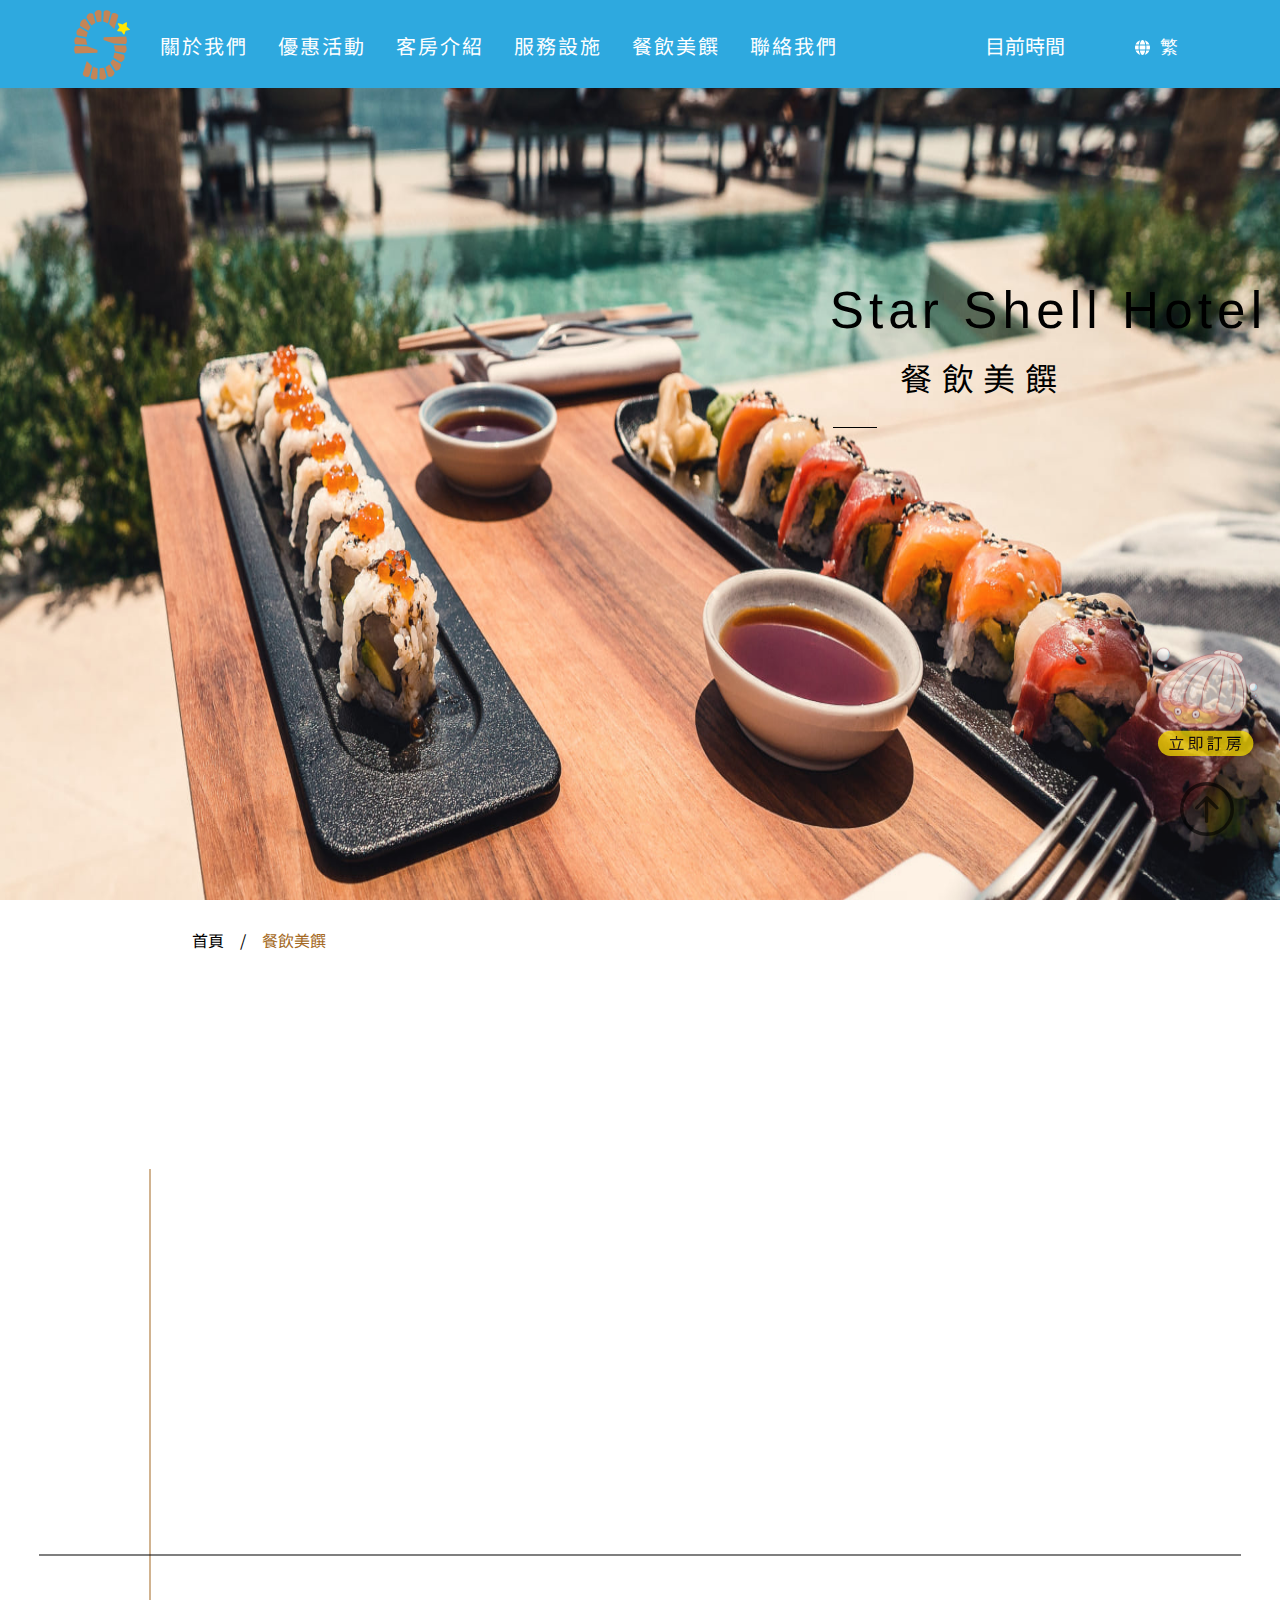
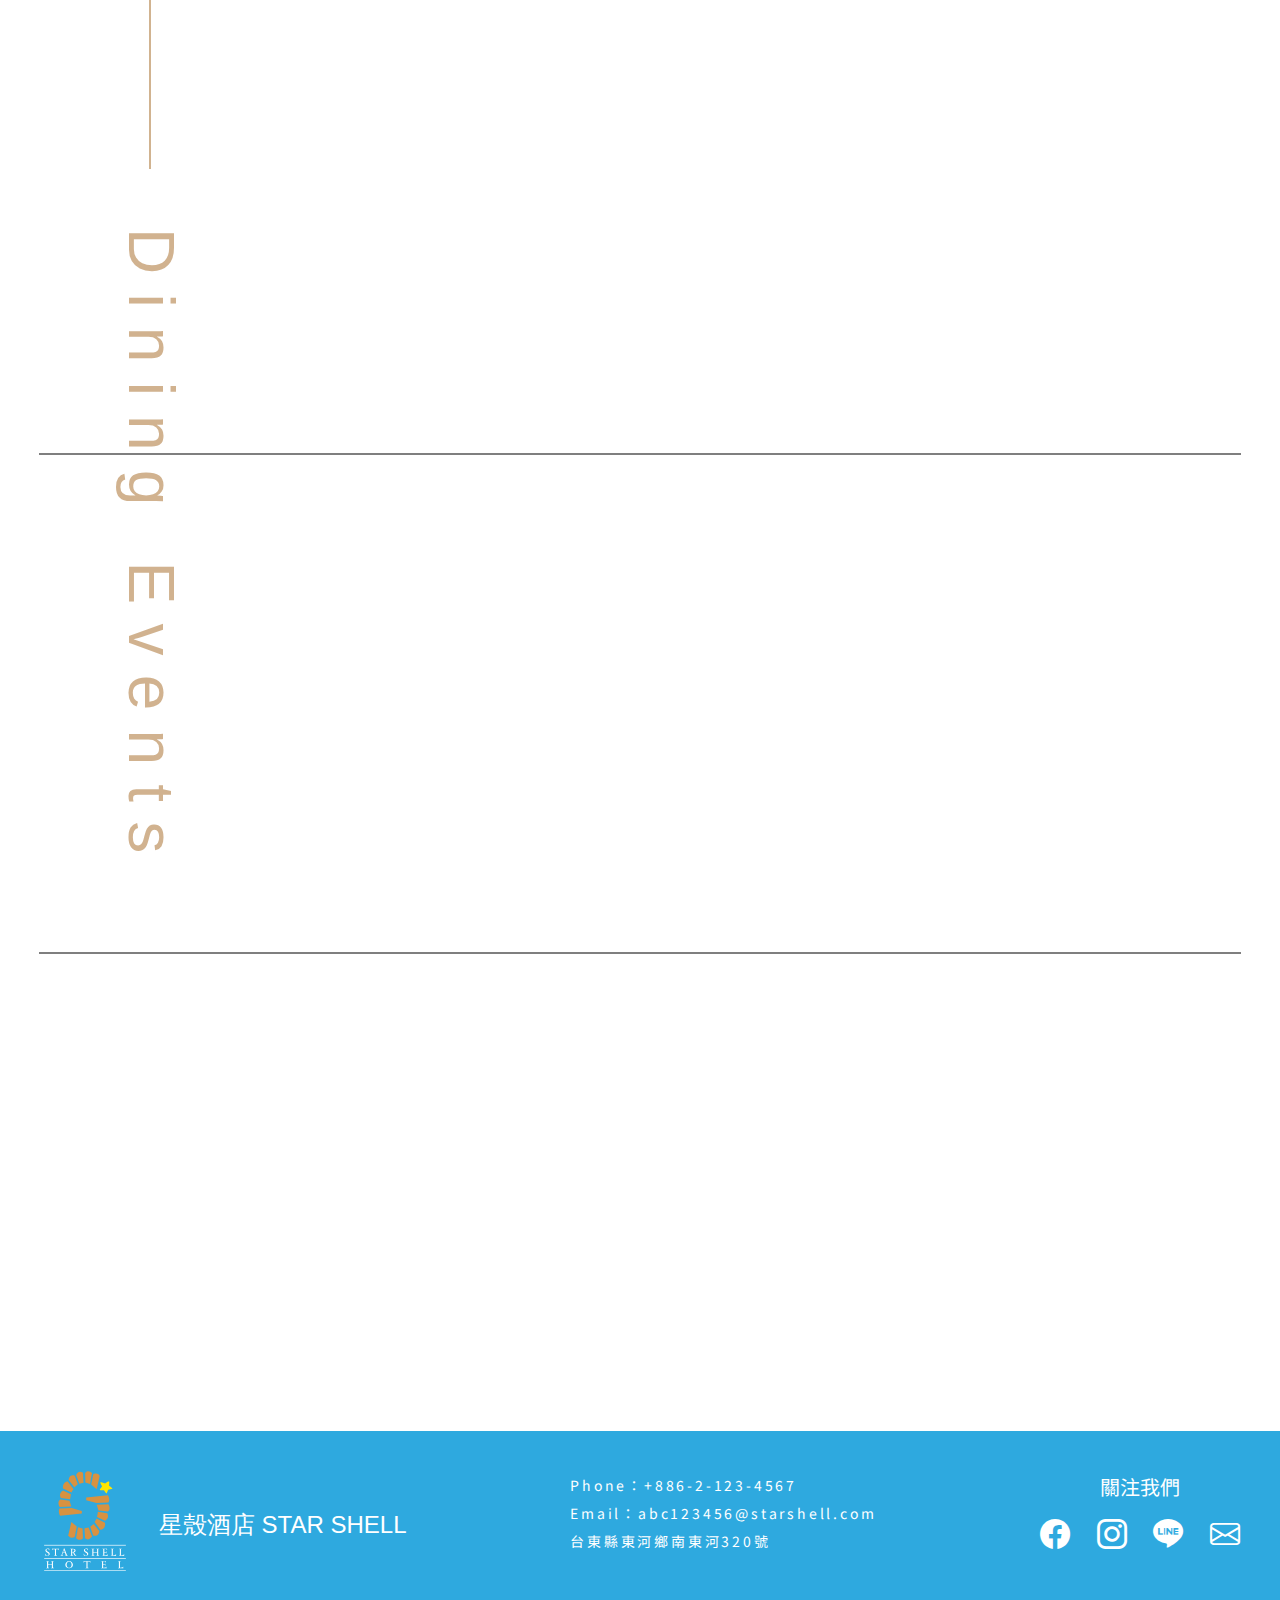
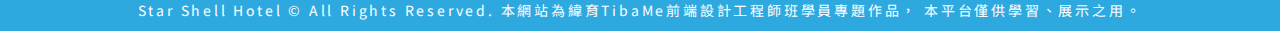
<file: restaurant.html>
<!DOCTYPE html>
<html lang="en">
<head>
    <meta charset="UTF-8">
    <meta http-equiv="X-UA-Compatible" content="IE=edge">
    <meta name="viewport" content="width=device-width, initial-scale=1.0">
    <link rel="stylesheet" href="css/restaurant.css">
    <link href="https://fonts.cdnfonts.com/css/sedan-sc" rel="stylesheet">
    <link rel="preconnect" href="https://fonts.googleapis.com">
    <link rel="preconnect" href="https://fonts.gstatic.com" crossorigin>
    <link href="https://fonts.googleapis.com/css2?family=Noto+Sans+TC&family=Roboto+Slab&display=swap" rel="stylesheet">
    <link rel="stylesheet" href="https://cdn.jsdelivr.net/npm/bootstrap-icons@1.10.3/font/bootstrap-icons.css">
    <link rel="shortcut icon" href="favicon.ico.ico" type="image/x-icon">
    <link rel="stylesheet" href="rwd/restaurantrwd.css">
    <link href="https://unpkg.com/aos@2.3.1/dist/aos.css" rel="stylesheet">
    <title>餐飲美饌 - 星殼酒店</title>
</head>
<body>
    <ul class="button-group">
        <li><a class="bookbutton" href="book.html"><img src="img/Component 22.svg" alt=""></a></li>
        <li><a class="topbutton" id="top"><i class="bi bi-arrow-up-circle"></i></a></li>
    </ul>
    <div class="bookwrapper -off">
        <div class="booking">
            <div class="booking-title">
                <h3>客房預訂</h3>
                
            </div>
            <i class="bi bi-x-lg"></i>
            
            
            <div>
                <form>
                    <label for="checkin_date">入住日期</label>
                    <input type="date" id="checkin_date" name="checkin_date"><br><br>
                    <label for="checkout_date">退房日期</label>
                    <input type="date" id="checkout_date" name="checkout_date"><br><br>
                    <label for="num_guests">成人</label>
                    <input type="number" id="num_guests" name="num_guests"><br><br>
                    <label for="num_guests">兒童</label>
                    <input type="number" id="num_guests" name="num_guests"><br><br>
                    <label for="num_guests">客房</label>
                    <input type="number" id="num_guests" name="num_guests"><br><br>

                    
                </form>
                <a href="book.html">立即預訂</a>
            </div>
        </div>    
    </div>





    <div class="top">
        <div class="header"> <!---天---->
            <div class="toggle"></div>
            <div class="logo">
                <a href="index.html">
                    <img src="img/toplogo.svg" alt="">
                </a>
            </div>

            <ul class="menu">
                <li><a href="about-us.html">關於我們</a></li>
                <li><a href="news.html">優惠活動</a></li>
                <li><a href="room.html">客房介紹</a></li>
                <li><a href="facilities.html">服務設施</a></li>
                <li><a href="restaurant.html">餐飲美饌</a></li>
                <li><a href="contact.html">聯絡我們</a></li>
                <ul class="menu-icon" style="display: none;">
                    <li>
                        <a href="https://www.facebook.com/" target="_blank">
                            <i class="bi bi-facebook"></i>

                        </a>
                    </li>
                    <li>
                        <a href="https://www.instagram.com/" target="_blank">
                            <i class="bi bi-instagram"></i>
                        </a>
                    </li>
                    <li>
                        <a href="https://line.me/zh-hant/" target="_blank">
                            <i class="bi bi-line"></i>
                        </a>
                    </li>
                    <li>
                        <a href="contact.html" target="_blank">
                            <i class="bi bi-envelope"></i>
                        </a>
                    </li>
                </ul>
            </ul>

            <div class="header-right">

                <div class="clock-time">
                    <a href="https://time.is/Taitung_City" id="time_is_link" rel="nofollow" style="font-size:20px">目前時間</a>
                    <span id="Taitung_City_z43f" style="font-size:20px"></span>
                </div>

                <select id="language">
                    
                    <option value="zh-TW">繁</option>
                    <option value="en-US">EN</option>
                    <option value="en-US">JP</option>
                </select>
        
            </div>

        </div>


    </div>


       <!-- banner -->
    
    <div class="banner">
        <div class="banner-img">
            <img src="img/restaurant/restaurant-banner.jpg" alt="">
        </div>
        <div class="banner-title">
            <h1>Star Shell Hotel</h1>
            <h2>餐飲美饌</h2>
        </div>
    </div>


    <!-- main -->
    
    <div class="main">
        <div class="main-top">
            <ul class="nav">
                <li><a class="index" href="#">首頁</a></li>
                <li><p class="about">餐飲美饌</p></li>
            </ul>
        </div>

        <div class="main-title" data-aos="fade-left">
            <span class="s1"></span>
            <span class="s2"></span>
            <h1>餐飲美饌</h1>
        </div>


    <!-- restaurant -->

    <div class="restaurant-item" data-aos="zoom-in">

        <div class="restaurant-pic">
            <img src="img/restaurant/buffet.png" alt="">
        </div>

        <div class="restaurant-right">
            <div class="restaurant-content">
                <h2>星殼海景自助餐廳</h2>
                <p>星殼自助餐是一種全方位的用餐體驗，含餐的部分在此享用，通常包括各種國際美食、新鮮的沙律、熱湯、主菜和甜點等，讓您可以盡情品嘗美食的樂趣。無論是商務旅行、家庭聚會或朋友聚餐，星殼自助餐廳都是一個不錯的選擇。</p>
            </div>

            <div class="restaurant-opentime">
                <div class="restaurant-label">營業時間：</div>    
                <div class="restaurant-list">
                    <ul>
                        <li>
                            <p>早上：06:00 - 10:00</p>
                        </li>
                        <li>
                            <p>中午：12:00 - 14:00</p>
                        </li>
                        <li>
                            <p>晚上：17:30 - 20:30</p>
                        </li>
                    </ul>
            </div>
            </div>
            

            <div class="restaurant-button">
                <a href="">探索更多</a>
            </div>
        </div>

    </div>

    <div class="line">
        <span></span>
    </div>

    <div class="restaurant-item aos-animate" data-aos="zoom-in">

        <div class="restaurant-pic">
            <img src="img/restaurant/chinese.png" alt="">
        </div>

        <div class="restaurant-right">
            <div class="restaurant-content">
                <h2>天閣中餐廳</h2>
                <p>天閣中式餐廳提供傳統中國料理，包括粵菜、川菜、湘菜、京菜等，以及創新的現代菜式。除了美食，中式餐廳還經常提供具有中國文化特色的佈置、服務和音樂，讓您在用餐的同時感受到中國的傳統風情。</p>
            </div>


            <div class="restaurant-opentime">
                <div class="restaurant-label">營業時間：</div>    
                <div class="restaurant-list">
                    <ul>
                        <li>
                            <p>早上：06:00 - 10:00</p>
                        </li>
                        <li>
                            <!-- <p>中午：12:00 - 14:00</p> -->
                        </li>
                        <li>
                            <p>晚上：17:30 - 20:30</p>
                        </li>
                    </ul>
            </div>
            </div>

            <div class="restaurant-button">
                <a href="">探索更多</a>
            </div>
        </div>

    </div>

    <div class="line">
        <span></span>
    </div>

    <div class="restaurant-item" data-aos="zoom-in">

        <div class="restaurant-pic">
            <img src="img/restaurant/japanese.png" alt="">
        </div>

        <div class="restaurant-right">
            <div class="restaurant-content">
                <h2>U-mi日式餐廳</h2>
                <p>U-mi日式餐廳提供傳統日本料理，包括壽司、刺身、拉麵、天婦羅等，使用新鮮的食材，注重食物的顏色、味道、質感和營養價值。</p>
            </div>


            <div class="restaurant-opentime">
                <div class="restaurant-label">營業時間：</div>    
                <div class="restaurant-list">
                    <ul>
                        <li>
                            <!-- <p>早上：06:00 - 10:00</p> -->
                        </li>
                        <li>
                            <p>中午：12:00 - 14:00</p>
                        </li>
                        <li>
                            <p>晚上：17:30 - 20:30</p>
                        </li>
                    </ul>
            </div>
            </div>

            <div class="restaurant-button">
                <a href="">探索更多</a>
            </div>
        </div>

    </div>

    <div class="line">
        <span></span>
    </div>

    <div class="restaurant-item" data-aos="zoom-in">

        <div class="restaurant-pic">
            <img src="img/restaurant/bar.png" alt="">
        </div>

        <div class="restaurant-right">
            <div class="restaurant-content">
                <h2>Star Bar</h2>
                <p>飯店酒吧提供各種酒類和調酒，包括威士忌、龍舌蘭酒、啤酒和雞尾酒等，並常常有現場音樂或DJ表演，提供一個放鬆、社交和娛樂的場所。</p>
            </div>


            <div class="restaurant-opentime">
                <div class="restaurant-label">營業時間：</div>    
                <div class="restaurant-list">
                    <ul>
                        <li>
                            <!-- <p>早上：06:00 - 10:00</p> -->
                        </li>
                        <li>
                            <!-- <p>中午：12:00 - 14:00</p> -->
                        </li>
                        <li>
                            <p>晚上：18:00 - 24:00</p>
                        </li>
                    </ul>
            </div>
            </div>

            <div class="restaurant-button">
                <a href="">探索更多</a>
            </div>
        </div>

    </div>

    

    <div class="bottom"> <!---- 底部 ----->
        <div class="footer">
                <ul class="footer-nav">
    
                    <li class="li-logo">
                        <a href="">
                            <img class="footer-logo" src="img/footerlogo.svg" height="" alt="">
                        </a>
                        <div class="hotelname">星殼酒店 STAR SHELL</div>
                    </li>
                    <li>
                        <div class="contact-us">
                            <p class="p1">Phone：+886-2-123-4567</p>
                            <p class="p2">Email：abc123456@starshell.com</p>
                            <p class="p3">台東縣東河鄉南東河320號</p>
                        </div>
                    </li>
                    <li>
                        <div class="follow-us">
                            <p>關注我們</p>
                            <ul class="footer-icon">
                                <li>
                                    <a href="https://www.facebook.com/" target="_blank">
                                        <i class="bi bi-facebook"></i>
    
                                    </a>
                                </li>
                                <li>
                                    <a href="https://www.instagram.com/" target="_blank">
                                        <i class="bi bi-instagram"></i>
                                    </a>
                                </li>
                                <li>
                                    <a href="https://line.me/zh-hant/" target="_blank">
                                        <i class="bi bi-line"></i>
                                    </a>
                                </li>
                                <li>
                                    <a href="contact.html" target="_blank">
                                        <i class="bi bi-envelope"></i>
                                    </a>
                                </li>
                            </ul>
                        </div>
                    </li>
    
                </ul>
                <p>Star Shell Hotel © All Rights Reserved. 本網站為緯育TibaMe前端設計工程師班學員專題作品， 本平台僅供學習、展示之用。</p>
                
                
                
                
            
        </div>
    </div>

<script src="https://unpkg.com/aos@2.3.1/dist/aos.js"></script>
<script>
    AOS.init();
</script>
<script src="//widget.time.is/t.js"></script>
<script src="js/all.js"></script>
<script src="https://code.jquery.com/jquery-3.6.0.min.js"></script>  
<script>

    $(document).ready(function() {
        $("#top").click(function() {
            $('html, body').animate({
                scrollTop: $("body").offset().top
            }, 500);
        });
    });
    
        var btn_el = document.getElementsByClassName("bookbutton")[0];
            btn_el.addEventListener("click", function(e){
                // console.log("wdd");
                e.preventDefault();
                // var test = document.getElementsByClassName("bookwrapper")[0];
                // test.classList.add("-on");
                // test.classList.remove("-off");
                $(".bookwrapper").fadeIn(300);
            });
        var i = document.getElementsByClassName("bi bi-x-lg")[0];
            i.addEventListener("click", function(e){
                // console.log("wdd");
                $(".bookwrapper").fadeOut(300);
           
            
        });

        $(function(){
        $(".toggle").click(function(){
            $('.toggle').toggleClass('close');
            $(".menu").slideToggle();
            $('.menu-icon').slideToggle();
        });
    });
    </script>
</body>
</html>
</file>
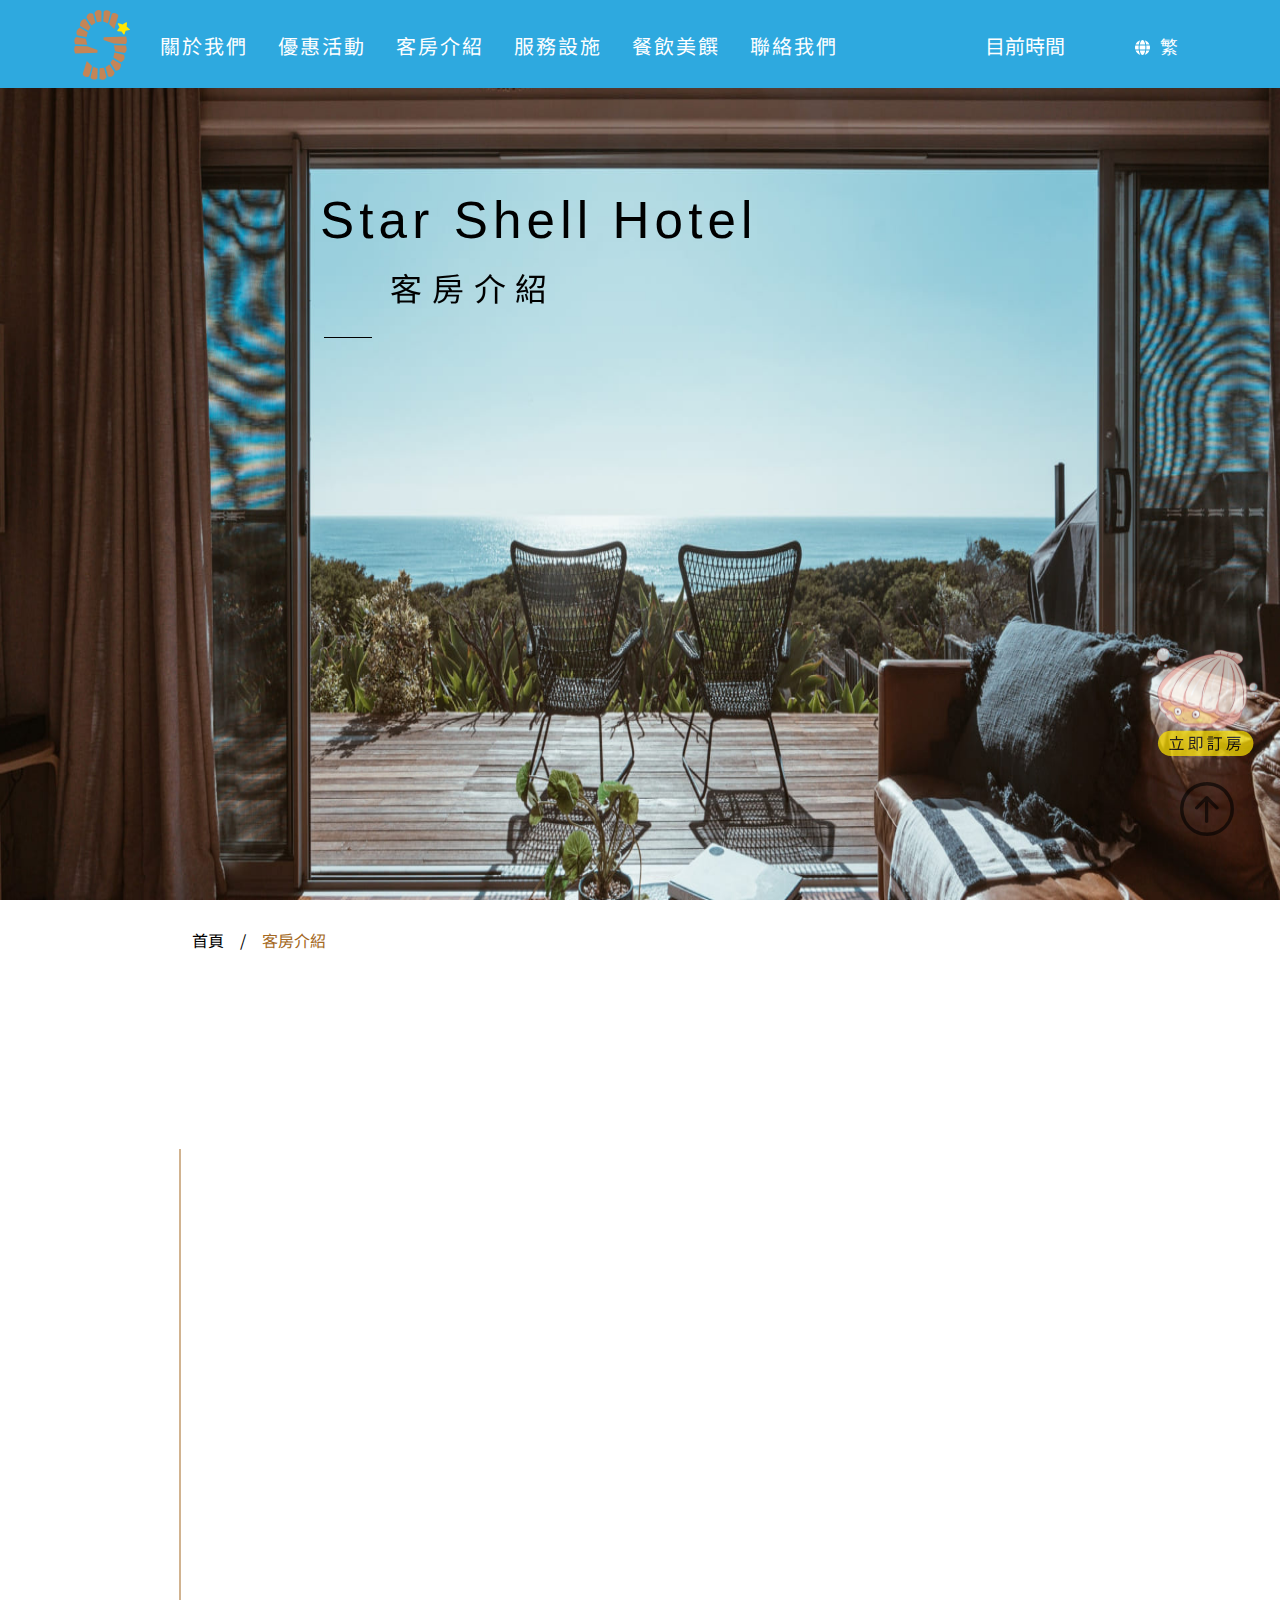
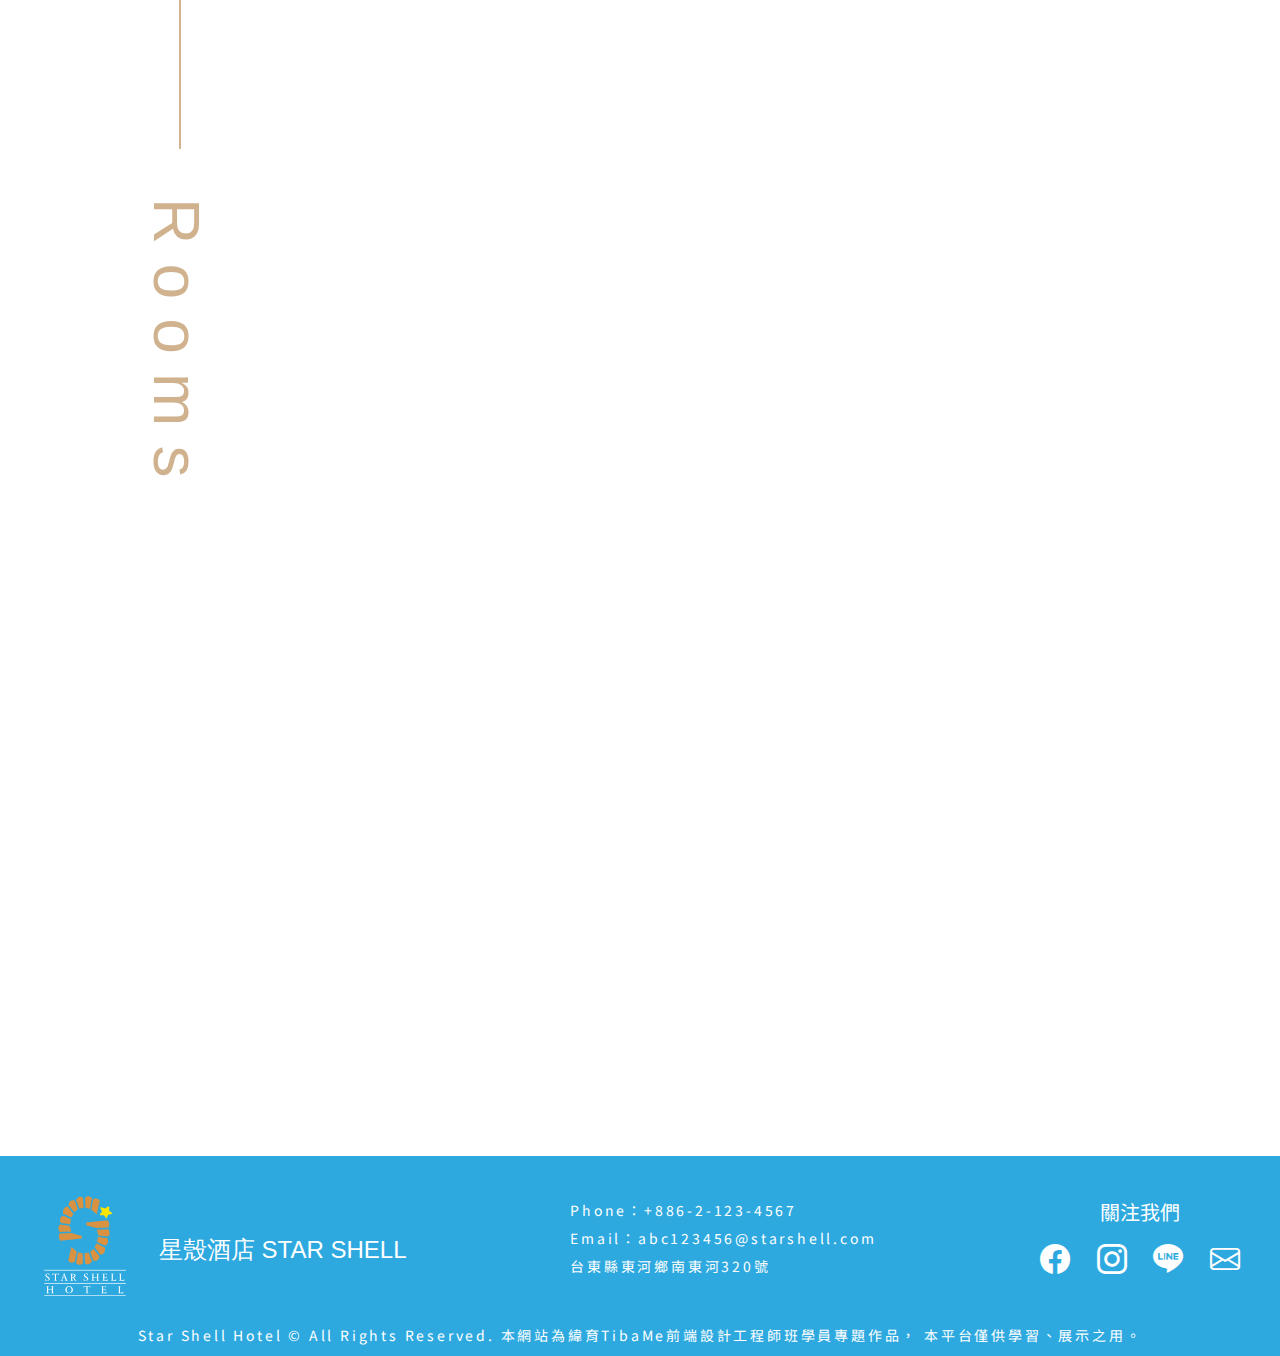
<file: room.html>
<!DOCTYPE html>
<html lang="en">
<head>
    <meta charset="UTF-8">
    <meta http-equiv="X-UA-Compatible" content="IE=edge">
    <meta name="viewport" content="width=device-width, initial-scale=1.0">
    <link rel="stylesheet" href="css/room.css">
    <link href="https://fonts.cdnfonts.com/css/sedan-sc" rel="stylesheet">
    <link rel="preconnect" href="https://fonts.googleapis.com">
    <link rel="preconnect" href="https://fonts.gstatic.com" crossorigin>
    <link href="https://fonts.googleapis.com/css2?family=Noto+Sans+TC&family=Roboto+Slab&display=swap" rel="stylesheet">
    <link rel="stylesheet" href="https://cdn.jsdelivr.net/npm/bootstrap-icons@1.10.3/font/bootstrap-icons.css">
    <link rel="shortcut icon" href="favicon.ico.ico" type="image/x-icon">
    <link rel="stylesheet" href="rwd/roomrwd.css">
    <link href="https://unpkg.com/aos@2.3.1/dist/aos.css" rel="stylesheet">
    <title>客房介紹 - 星殼酒店</title>
</head>
<body>
    <ul class="button-group">
        <li><a class="bookbutton" href="book.html"><img src="img/Component 22.svg" alt=""></a></li>
        <li><a class="topbutton" href="#top" id="top"><i class="bi bi-arrow-up-circle"></i></a></li>
    </ul>
    <div class="bookwrapper -off">
        <div class="booking">
            <div class="booking-title">
                <h3>客房預訂</h3>
                
            </div>
            <i class="bi bi-x-lg"></i>
            
            
            <div>
                <form>
                    <label for="checkin_date">入住日期</label>
                    <input type="date" id="checkin_date" name="checkin_date"><br><br>
                    <label for="checkout_date">退房日期</label>
                    <input type="date" id="checkout_date" name="checkout_date"><br><br>
                    <label for="num_guests">成人</label>
                    <input type="number" id="num_guests" name="num_guests"><br><br>
                    <label for="num_guests">兒童</label>
                    <input type="number" id="num_guests" name="num_guests"><br><br>
                    <label for="num_guests">客房</label>
                    <input type="number" id="num_guests" name="num_guests"><br><br>

                    
                </form>
                <a href="book.html">立即預訂</a>
            </div>
        </div>    
    </div>





    <div class="top">
        <div class="header"> <!---天---->
            <div class="toggle"></div>
            <div class="logo">
                <a href="index.html">
                    <img src="img/toplogo.svg" alt="">
                </a>
            </div>

            <ul class="menu">
                <li><a href="about-us.html">關於我們</a></li>
                <li><a href="news.html">優惠活動</a></li>
                <li><a href="room.html">客房介紹</a></li>
                <li><a href="facilities.html">服務設施</a></li>
                <li><a href="restaurant.html">餐飲美饌</a></li>
                <li><a href="contact.html">聯絡我們</a></li>
                <ul class="menu-icon" style="display: none;">
                    <li>
                        <a href="https://www.facebook.com/" target="_blank">
                            <i class="bi bi-facebook"></i>

                        </a>
                    </li>
                    <li>
                        <a href="https://www.instagram.com/" target="_blank">
                            <i class="bi bi-instagram"></i>
                        </a>
                    </li>
                    <li>
                        <a href="https://line.me/zh-hant/" target="_blank">
                            <i class="bi bi-line"></i>
                        </a>
                    </li>
                    <li>
                        <a href="contact.html" target="_blank">
                            <i class="bi bi-envelope"></i>
                        </a>
                    </li>
                </ul>
            </ul>

            <div class="header-right">

                <div class="clock-time">
                    <a href="https://time.is/Taitung_City" id="time_is_link" rel="nofollow" style="font-size:20px">目前時間</a>
                    <span id="Taitung_City_z43f" style="font-size:20px"></span>
                </div>

                <select id="language">
                    
                    <option value="zh-TW">繁</option>
                    <option value="en-US">EN</option>
                    <option value="en-US">JP</option>
                </select>

            </div>

        </div>


    </div>


    <!-- banner -->
    
    <div class="banner">
        <div class="banner-img">
            <img src="img/hotelRoom/room-banner.jpg" alt="">
        </div>
        <div class="banner-title" data-aos="fade-left">
            <h1>Star Shell Hotel</h1>
            <h2>客房介紹</h2>
        </div>
    </div>

    <!-- main -->
    
    <div class="main">
        <div class="main-top">
            <ul class="nav">
                <li><a class="index" href="#">首頁</a></li>
                <li><p class="about">客房介紹</p></li>
            </ul>
        </div>

        <div class="main-title" data-aos="fade-left">
            <span class="s1"></span>
            <span class="s2"></span>
            <h1>客房介紹</h1>
        </div>

        <!-------------  room  ---------->

    <div class="room-wrapper">
            <div class="room-item" data-aos="fade-right">
                <div class="room-photo">
                    <img src="img/hotelRoom/hotelroom1.jpg" alt="">
                </div>
                <div class="room-content">
                    <h3>豪華客房</h3>
                    <p>進入客房，映入眼簾的是蔚藍海岸的主題設計，每一間客房望向窗外即是美麗的海景，不管是休憩或是渡假都是最佳享受。
                    </p>
                </div> 
                
                <div class="room-benefits">
                    <div class="room-benefits-label">設施包括：</div>
                    <div class="room-benefits-list">
                        <ul>
                            <li>
                                <span class="span1"></span>
                                <div>55吋 4K HDR電視(IPTV)</div>
                            </li>
                            <li>
                                <span class="span2"></span>
                                <div>設有沙發的寬敞客廳</div>
                            </li>
                        </ul>
                    </div> 
                </div>

                <div class="room-utility">
                    <a class="a1" href="">詳細資訊</a>
                    <a class="a2" href="">立即訂房</a>
                </div>
            </div>
            <!-- room2 -->
            <div class="room-item" data-aos="fade-left">
                <div class="room-photo">
                    <img src="img/hotelRoom/hotelroom2.jpg" alt="">
                </div>
                <div class="room-content">
                    <h3>精緻家庭客房</h3>
                    <p>進入客房，映入眼簾的是蔚藍海岸的主題設計，每一間客房望向窗外即是美麗的海景，不管是休憩或是渡假都是最佳享受。
                    </p>
                </div> 
                
                <div class="room-benefits">
                    <div class="room-benefits-label">設施包括：</div>
                    <div class="room-benefits-list">
                        <ul>
                            <li>
                                <span class="span1"></span>
                                <div>55吋 4K HDR電視(IPTV)</div>
                            </li>
                            <li>
                                <span class="span2"></span>
                                <div>設有沙發的寬敞客廳</div>
                            </li>
                        </ul>
                    </div>
                    
                </div>
                <div class="room-utility">
                    <a class="a1" href="">詳細資訊</a>
                    <a class="a2" href="">立即訂房</a>
                </div>
            </div>
            <!-- room3 -->
            <div class="room-item" data-aos="fade-right">
                <div class="room-photo">
                    <img src="img/hotelRoom/hotelroom3.jpg" alt="">
                </div>
                <div class="room-content">
                    <h3>海景套房</h3>
                    <p>進入客房，映入眼簾的是蔚藍海岸的主題設計，每一間客房望向窗外即是美麗的海景，不管是休憩或是渡假都是最佳享受。
                    </p>
                </div> 
                
                <div class="room-benefits">
                    <div class="room-benefits-label">設施包括：</div>
                    <div class="room-benefits-list">
                        <ul>
                            <li>
                                <span class="span1"></span>
                                <div>55吋 4K HDR電視(IPTV)</div>
                            </li>
                            <li>
                                <span class="span2"></span>
                                <div>設有沙發的寬敞客廳</div>
                            </li>
                        </ul>
                    </div>
                    
                </div>
                <div class="room-utility">
                    <a class="a1" href="">詳細資訊</a>
                    <a class="a2" href="">立即訂房</a>
                </div>
            </div>
            <!-- room4 -->
            <div class="room-item" data-aos="fade-left">
                <div class="room-photo">
                    <img src="img/hotelRoom/hotelroom4.jpg" alt="">
                </div>
                <div class="room-content">
                    <h3>星殼經典套房</h3>
                    <p>進入客房，映入眼簾的是蔚藍海岸的主題設計，每一間客房望向窗外即是美麗的海景，不管是休憩或是渡假都是最佳享受。
                    </p>
                </div> 
                
                <div class="room-benefits">
                    <div class="room-benefits-label">設施包括：</div>
                    <div class="room-benefits-list">
                        <ul>
                            <li>
                                <span class="span1"></span>
                                <div>55吋 4K HDR電視(IPTV)</div>
                            </li>
                            <li>
                                <span class="span2"></span>
                                <div>設有沙發的寬敞客廳</div>
                            </li>
                        </ul>
                    </div>
                    
                </div>
                <div class="room-utility">
                    <a class="a1" href="">詳細資訊</a>
                    <a class="a2" href="">立即訂房</a>
                </div>
            </div>
            
    </div>

    

    <div class="bottom"> <!---- 底部 ----->
        <div class="footer">
                <ul class="footer-nav">
    
                    <li class="li-logo">
                        <a href="">
                            <img class="footer-logo" src="img/footerlogo.svg" height="" alt="">
                        </a>
                        <div class="hotelname">星殼酒店 STAR SHELL</div>
                    </li>
                    <li>
                        <div class="contact-us">
                            <p class="p1">Phone：+886-2-123-4567</p>
                            <p class="p2">Email：abc123456@starshell.com</p>
                            <p class="p3">台東縣東河鄉南東河320號</p>
                        </div>
                    </li>
                    <li>
                        <div class="follow-us">
                            <p>關注我們</p>
                            <ul class="footer-icon">
                                <li>
                                    <a href="https://www.facebook.com/" target="_blank">
                                        <i class="bi bi-facebook"></i>
    
                                    </a>
                                </li>
                                <li>
                                    <a href="https://www.instagram.com/" target="_blank">
                                        <i class="bi bi-instagram"></i>
                                    </a>
                                </li>
                                <li>
                                    <a href="https://line.me/zh-hant/" target="_blank">
                                        <i class="bi bi-line"></i>
                                    </a>
                                </li>
                                <li>
                                    <a href="contact.html" target="_blank">
                                        <i class="bi bi-envelope"></i>
                                    </a>
                                </li>
                            </ul>
                        </div>
                    </li>
    
                </ul>
                <p>Star Shell Hotel © All Rights Reserved. 本網站為緯育TibaMe前端設計工程師班學員專題作品， 本平台僅供學習、展示之用。</p>
                
                
                
                
            
        </div>
    </div>

<script src="https://unpkg.com/aos@2.3.1/dist/aos.js"></script>
<script>
    AOS.init();
</script>
<script src="//widget.time.is/t.js"></script>
<script src="js/all.js"></script>
<script src="https://code.jquery.com/jquery-3.6.0.min.js"></script>

<script>

$(document).ready(function() {
    $("#top").click(function() {
        $('html, body').animate({
            scrollTop: $("body").offset().top
        }, 500);
    });
});

    var btn_el = document.getElementsByClassName("bookbutton")[0];
        btn_el.addEventListener("click", function(e){
            // console.log("wdd");
            e.preventDefault();
            // var test = document.getElementsByClassName("bookwrapper")[0];
            // test.classList.add("-on");
            // test.classList.remove("-off");
            $(".bookwrapper").fadeIn(300);
        });
    var i = document.getElementsByClassName("bi bi-x-lg")[0];
        i.addEventListener("click", function(e){
            // console.log("wdd");
            $(".bookwrapper").fadeOut(300);
        // var test = document.getElementsByClassName("bookwrapper")[0];
        // test.classList.add("-off");
        // test.classList.remove("-on");
        
    });

    $(function(){
        $(".toggle").click(function(){
            $('.toggle').toggleClass('close');
            $(".menu").slideToggle();
            $('.menu-icon').slideToggle();
        });
    });
</script>
</body>
</html>
</file>
<file: rwd/aboutrwd.css>
@media screen and (max-width:428px){
    html,body{
        font-size: 15px;
        /* width: 100%; */
        /* height: auto; */
        
    }
    
    
    /* .hidden-element{
        display: block;
    } */

    .button-group{
        position: fixed;
        bottom:30px;
        right: 5px;
        z-index: 100;
        
    }


    


    .top{
        position: fixed;
        width: 100vw;
        float: none;
    }

    .bookbutton > img{
        height: 80px;
    }

    .topbutton > i{
        font-size: 40px;
    }


    .toggle{
        display: block;
        margin-top: 14px;
        text-align: right;
        position: absolute;
        left:  10px;
        top: 0;
        /* float: left; */
        /* margin-left: 10px; */
    }
    .toggle.close:before {
        transform: rotate(-225deg);
        top: 0;
    }
    .toggle.close:after {
        transform: rotate(225deg);
        top: 0;
    }


    .bookwrapper{
    /* display: none; */
    width: 100vw;
    height: 100vh;
    position: fixed;
    /* border: 1px solid; */
    background-color: rgba(15, 15, 15, 0.9);
    z-index: 99999;
}

.booking{
    width: 95vw;
    height: 70vh;
    text-align: center;
    margin: 100px auto;
    /* border: 2px solid red; */
    /* font-size: 20px; */
    z-index: 9999;
    background: #FFF;
    position: relative;
 
}

.booking-title{
    
    background: #2EA9DF;
    height: 60px;
    line-height: 60px;
    font-size: 1.2em;
    color: white;
    
    
}

.booking i{
    font-size: 30px;
    top: 5px;
  
}



.booking form{
    
    
    /* text-align: left; */
    /* border: 1px solid red; */
    margin: 0 auto;
    margin-top: 30px;
    width: auto;
    margin-bottom: 20px;

}

.booking form label{
    margin-right: 20px;
    font-size: 18px;
    color: #2EA9DF;
    
    /* margin-top: 20px; */
}

.booking form input{
    border: 0;
    border-bottom: 1px solid #2EA9DF;
    width: 50%;
    font-size: 16px;
    text-align: center;
    border-radius: 0;
    background: white;
    color: #414141;
    /* height: 25px; */
    /* line-height: 25px; */
}

.booking a{
    text-decoration: none;
    color: white;
    background-color: #242021;
    border-radius: 22px;
    padding: 10px 20px;
    
    /* margin-left: 30px; */
    font-size: 18px;
    transition: all .2s ease;
    
}

    

    .logo{
        padding: 0;
        padding-top: 2px;
        
        margin: 0 auto;
    }

    .logo img{
        width: 50px;
        
    }

    .header{
        width: auto;
        height: 75px;
        
        
    }


    .menu{
        
        
        display: none;
        position: fixed;
        z-index: 105;
        top: 75px;
        left: 0;
        /* border: 1px solid red; */
        width: 100vw;
        height: 100vh;
        margin: 0 auto;
        text-align: center;
        
        
        background: rgba(36, 36, 36, 0.9);
    }

    .menu  li{
        margin: 0;
    }

    .menu > li{
        
        letter-spacing: 1.5em;
        padding-left: 22.5px;
        line-height: 2.5;
        position: relative;
        margin-bottom: 20px;
    }

    .menu > li::before{
        content: "";
        width: 60%;
        position: absolute;
        display: block;
        left: 50%;
        bottom:-10px;
        transform: translate(-50%);
        border: 1px solid rgb(255, 255, 255, .2);
       
        
    }

    .menu > li >a{
        /* margin-bottom: 50px; */
        font-size: 24px;
        margin-left: 0;
        width: auto;
        margin: 0 auto;
        /* padding: 20px 0 20px 40px; */
        margin: 0;
        position: relative;
        
        
    }

    .menu li a:hover{
      
      
    
        border-bottom: 0;
        
        /* text-shadow: 5px 5px 4px #303030; */
    }

    .menu > li >a::before{
        content: "";
        width: 15px;
        height: 15px;
        position: absolute;
        display: block;
        background: #2EA9DF;
        left: -40px;
        top: 12px;
    }

    .menu-icon.open{
        display: block;
        width: 400px;
    }

    .menu-icon{
        display: flex;
        flex-wrap: wrap;
        justify-content:space-around;
        width: 80%;
        margin: 0 auto;
        
        padding: 50px 0;
        
        
    }


    .menu-icon i{
        font-size: 30px;
    }

    .menu-icon.open{
        display: block;
    }



    .clock-time{
        display: none;
    }


    .header-right select{
        border: 0;
        background: #00000000;
        appearance: none;
        margin-top: 20px;
        margin-right: 5px;
        color: white;
        padding: 10px 25px;
        background-image: url('../img/globe.svg');
        background-repeat: no-repeat;
        background-position: left center;
        font-size: 18px;
        
        
        
    }
    .header-right option{
        background: #000;
        padding: 0;
    }


    
    /* ------------ banner ----------- */
    .banner{
        padding-top: 75px;
    }


    .banner-img  img{
        width: 100%;
        height: 32vh;
    }

    .banner-title{
        display: none;
        
    }
    

/* ---------------- main top --------------------- */
.main-top{

    margin-left: 8vw;

}
.main::before{
   display: none;

}

.main::after{
    display: none;
}

/* ------------- mian title---------- */


.main-title h1{
    padding: 0 20px;
    font-size: 2em;
    letter-spacing: 1em;
    /* padding-left: 40px; */
}


    /* --------    brand   ----------- */

    .brand{
        flex-direction: column;
        width: auto;
    }

    .brand-left{
        margin: 0 auto;
    }

    .brand-left img{
        height: 200px;
    }

    .brand-right{
        margin: 30px;
        padding: 0;
    }

    .brand-right h1{
        
        font-size: 24px;   
        
    }
    .brand-right p {
    
        font-size: 14px;
    }

    
/* ------- line  ------ */
.line span::after{
    width: 75vw;
    margin-top: 40px;
    border: 1px solid rgba(0, 0, 0, 0.322);
}

/* --------------- introduce ------------------ */
.introduce{
    /* border: 1px solid; */
    
    width: auto;
    flex-direction: column;
    
    margin-top: 100px;
    /* justify-content: center; */
    

}

.introduce-left {
    text-align: center;
    margin: 30px;
    padding: 0;
    order: 1;
}
    


.introduce-left h1{
    font-size: 24px;   
    
}

.introduce-left p {
    font-size: 14px;
}

.introduce-right{
    margin: 0 auto;
}

.introduce-right img{
    width: 350px;
    order: 0;
    
    
}


/* ------------------- bottom ---------------------- */
    .bottom{
        background-color: #2EA9DF;
        color: white;
        margin-top: 50px;
    }

    .footer{
        width: auto;
        /* margin: 0 auto; */
       
        
    }

    .footer-nav{
        display: block;
        justify-content:baseline;
        margin: 0 auto;
        /* margin-top: 50px; */
    }

    .footer-nav li{
        /* margin-bottom: 30px; */
    }


    .li-logo{
        padding-left: 30px;
        
    }

    .hotelname{
        padding-top: 30px;
        padding-left: 10px;
        font-size: 24px;
        font-family: 'Sedan SC', sans-serif;
        /* letter-spacing: .1em; */
    }

    .contact-us{

        font-size: 12px;
        margin: 0 auto;
        text-align: center;
        /* border: 1px solid red; */
        padding:20px 0;
        /* text-align: center; */
    
    }

    .contact-us p{
        text-decoration: none;
        color: white;
    }


    .follow-us {
        /* border: 1px solid; */
        width: auto;
        text-align: center;
        /* margin: 0 auto; */
    }

    .follow-us p{
        padding-bottom: 10px;       
        letter-spacing: .5em;
    }


    .footer-icon {
        margin-top: 5px;
        justify-content: center;
        font-size: 30px;
        color: white;

    }

    .footer-icon li {
        /* margin: 0 auto; */
        color: white;
        padding: 0 20px;
    }

    .footer-nav ~ p{
      
        font-size: 8px;
        padding: 0 20px;
        opacity: .8;
    
    }

}
</file>
<file: rwd/contactrwd.css>
@media screen and (max-width:428px){
    html,body{
        font-size: 15px;
        /* width: 100%; */
        /* height: auto; */
        
    }
    
    
    /* .hidden-element{
        display: block;
    } */

    .button-group{
        position: fixed;
        bottom:30px;
        right: 5px;
        z-index: 100;
        
    }


    


    .top{
        position: fixed;
        width: 100vw;
        float: none;
    }

    .bookbutton > img{
        height: 80px;
    }

    .topbutton > i{
        font-size: 40px;
    }


    .toggle{
        display: block;
        margin-top: 14px;
        text-align: right;
        position: absolute;
        left:  10px;
        top: 0;
        /* float: left; */
        /* margin-left: 10px; */
    }
    .toggle.close:before {
        transform: rotate(-225deg);
        top: 0;
    }
    .toggle.close:after {
        transform: rotate(225deg);
        top: 0;
    }


    .bookwrapper{
    /* display: none; */
    width: 100vw;
    height: 100vh;
    position: fixed;
    /* border: 1px solid; */
    background-color: rgba(15, 15, 15, 0.9);
    z-index: 99999;
}

.booking{
    width: 95vw;
    height: 70vh;
    text-align: center;
    margin: 100px auto;
    /* border: 2px solid red; */
    /* font-size: 20px; */
    z-index: 9999;
    background: #FFF;
    position: relative;
 
}

.booking-title{
    
    background: #2EA9DF;
    height: 60px;
    line-height: 60px;
    font-size: 1.2em;
    color: white;
    
    
}

.booking i{
    font-size: 30px;
    top: 5px;
  
}



.booking form{
    
    
    /* text-align: left; */
    /* border: 1px solid red; */
    margin: 0 auto;
    margin-top: 30px;
    width: auto;
    margin-bottom: 20px;

}

.booking form label{
    margin-right: 20px;
    font-size: 18px;
    color: #2EA9DF;
    
    /* margin-top: 20px; */
}

.booking form input{
    border: 0;
    border-bottom: 1px solid #2EA9DF;
    width: 50%;
    font-size: 16px;
    text-align: center;
    border-radius: 0;
    background: white;
    color: #414141;
    /* height: 25px; */
    /* line-height: 25px; */
}

.booking a{
    text-decoration: none;
    color: white;
    background-color: #242021;
    border-radius: 22px;
    padding: 10px 20px;
    
    /* margin-left: 30px; */
    font-size: 18px;
    transition: all .2s ease;
    
}

    
    

    .logo{
        padding: 0;
        padding-top: 2px;
        
        margin: 0 auto;
    }

    .logo img{
        width: 50px;
        
    }

    .header{
        width: auto;
        height: 75px;
        
        
    }


    .menu{
        
        
        display: none;
        position: fixed;
        z-index: 105;
        top: 75px;
        left: 0;
        /* border: 1px solid red; */
        width: 100vw;
        height: 100vh;
        margin: 0 auto;
        text-align: center;
        
        
        background: rgba(36, 36, 36, 0.9);
    }

    .menu  li{
        margin: 0;
    }

    .menu > li{
        
        letter-spacing: 1.5em;
        padding-left: 22.5px;
        line-height: 2.5;
        position: relative;
        margin-bottom: 20px;
    }

    .menu > li::before{
        content: "";
        width: 60%;
        position: absolute;
        display: block;
        left: 50%;
        bottom:-10px;
        transform: translate(-50%);
        border: 1px solid rgb(255, 255, 255, .2);
       
        
    }

    .menu > li >a{
        /* margin-bottom: 50px; */
        font-size: 24px;
        margin-left: 0;
        width: auto;
        margin: 0 auto;
        /* padding: 20px 0 20px 40px; */
        margin: 0;
        position: relative;
        
        
    }

    .menu li a:hover{
      
      
    
        border-bottom: 0;
        
        /* text-shadow: 5px 5px 4px #303030; */
    }

    .menu > li >a::before{
        content: "";
        width: 15px;
        height: 15px;
        position: absolute;
        display: block;
        background: #2EA9DF;
        left: -40px;
        top: 12px;
    }

    .menu-icon.open{
        display: block;
        width: 400px;
    }

    .menu-icon{
        display: flex;
        flex-wrap: wrap;
        justify-content:space-around;
        width: 80%;
        margin: 0 auto;
        
        padding: 50px 0;
        
        
    }


    .menu-icon i{
        font-size: 30px;
    }

    .menu-icon.open{
        display: block;
    }



    .clock-time{
        display: none;
    }


    .header-right select{
        border: 0;
        background: #00000000;
        appearance: none;
        margin-top: 20px;
        margin-right: 5px;
        color: white;
        padding: 10px 25px;
        background-image: url('../img/globe.svg');
        background-repeat: no-repeat;
        background-position: left center;
        font-size: 18px;
        
        
        
    }
    .header-right option{
        background: #000;
        padding: 0;
    }

    /* ------------ banner ----------- */
    .banner{
        padding-top: 75px;
    }


    .banner-img  img{
        width: 100%;
        height: 32vh;
    }

    .banner-title{
        display: none;
        
    }   

/* ---------------- main top --------------------- */
.main-top{

    margin-left: 8vw;

}
.main::before{
   display: none;

}

.main::after{
    display: none;
}

/* ------------- mian title---------- */


.main-title h1{
    padding: 0 20px;
    font-size: 2em;
    letter-spacing: 1em;
    /* padding-left: 40px; */
}





/* ---------- contact --------- */
.contact-title{
    display: flex;
    /* justify-content: left; */
    padding: 0 20px;
    margin-top: 100px;
    margin-bottom: 100px;

    /* border: 1px solid; */
    line-height: 30px;
    letter-spacing: .1em;

    
    
}


/* -------------------- contact-main ------------------*/

.contact-main{
    width: auto;
    margin: 0 auto;
    display: flex;
    justify-content: space-between;
    flex-direction: column;
    /* border: 1px solid red; */
}

.location{
    order: 1;
    margin: 0 auto;
    margin-top: 100px;
}



.location iframe{
    width: 100vw;
    height: 400px;
    margin: 0 auto;
    padding: 0;
}



.lcation-content{
    margin-top: 10px;
    font-size: 20px;
    line-height: 30px;  
    padding-left: 20px;
    /* width: 20vw; */
}

.lcation-content p {
    padding-top: 30px;
    padding-bottom: 10px;
    font-size: 18px;
}






.form{
    /* border: 1px solid; */
    width: auto;
    padding: 0 20px;
    /* margin-bottom: 500px; */

    order: 0;
}




.form-item{
    margin-bottom: 20px;
}


.form-item label{
    font-weight: 200;
    /* padding-bottom: 20px; */

}

.form-item select{
    width: 90vw;
    color: black;
    font-size: 18px;
    padding-left: 3px;
    background:white;
}
    


.form-item input{
    padding: 8px 10px 7px;
    width: 84vw;
    line-height: 20px;
    height: 20px;
    font-size: 18px;
    font-weight: 200;
    border: 2px solid #2EA9DF;
    border-radius: 10px;

}

.form-item input:focus{
    border: 0;
}

.form-item textarea{
    width: 85vw;
    border: 2px solid #2EA9DF;
    font-size: 20px;
    
    border-radius: 10px;
}


.submit {
    text-align: center;
    
}

.submit button{
    width: 25%;
    padding: 10px 8px;
    
    border-radius: 30px;
    cursor: pointer;
    background-color: #242021;
    color: white;
    border: 0;
    font-size: 18px;
}





/* ------------------- bottom ---------------------- */
.bottom{
    background-color: #2EA9DF;
    color: white;
    margin-top: 50px;
}

.footer{
    width: auto;
    /* margin: 0 auto; */
   
    
}

.footer-nav{
    display: block;
    justify-content:baseline;
    margin: 0 auto;
    /* margin-top: 50px; */
}

.footer-nav li{
    /* margin-bottom: 30px; */
}


.li-logo{
    padding-left: 30px;
    
}

.hotelname{
    padding-top: 30px;
    padding-left: 10px;
    font-size: 24px;
    font-family: 'Sedan SC', sans-serif;
}

.contact-us{

    font-size: 12px;
    margin: 0 auto;
    text-align: center;
    /* border: 1px solid red; */
    padding:20px 0;
    /* text-align: center; */

}


.follow-us {
    /* border: 1px solid; */
    width: auto;
    text-align: center;
    /* margin: 0 auto; */
}

.follow-us p{
    padding-bottom: 10px;       
    letter-spacing: .5em;
}


.footer-icon {
    margin-top: 5px;
    justify-content: center;
    font-size: 30px;
    color: white;

}

.footer-icon li {
    /* margin: 0 auto; */
    color: white;
    padding: 0 20px;
}

.footer-nav ~ p{
  
    font-size: 6px;
  

}


}
</file>
<file: rwd/facilitiesrwd.css>
@media screen and (max-width:428px){
    html,body{
        font-size: 15px;
        /* width: 100%; */
        /* height: auto; */
        
    }
    
    
    /* .hidden-element{
        display: block;
    } */

    .button-group{
        position: fixed;
        bottom:30px;
        right: 5px;
        z-index: 100;
        
    }


    


    .top{
        position: fixed;
        width: 100vw;
        float: none;
    }

    .bookbutton > img{
        height: 80px;
    }

    .topbutton > i{
        font-size: 40px;
    }


    .toggle{
        display: block;
        margin-top: 14px;
        text-align: right;
        position: absolute;
        left:  10px;
        top: 0;
        /* float: left; */
        /* margin-left: 10px; */
    }
    .toggle.close:before {
        transform: rotate(-225deg);
        top: 0;
    }
    .toggle.close:after {
        transform: rotate(225deg);
        top: 0;
    }


    .bookwrapper{
    /* display: none; */
    width: 100vw;
    height: 100vh;
    position: fixed;
    /* border: 1px solid; */
    background-color: rgba(15, 15, 15, 0.9);
    z-index: 99999;
}

.booking{
    width: 95vw;
    height: 70vh;
    text-align: center;
    margin: 100px auto;
    /* border: 2px solid red; */
    /* font-size: 20px; */
    z-index: 9999;
    background: #FFF;
    position: relative;
 
}

.booking-title{
    
    background: #2EA9DF;
    height: 60px;
    line-height: 60px;
    font-size: 1.2em;
    color: white;
    
    
}

.booking i{
    font-size: 30px;
    top: 5px;
  
}



.booking form{
    
    
    /* text-align: left; */
    /* border: 1px solid red; */
    margin: 0 auto;
    margin-top: 30px;
    width: auto;
    margin-bottom: 20px;

}

.booking form label{
    margin-right: 20px;
    font-size: 18px;
    color: #2EA9DF;
    
    /* margin-top: 20px; */
}

.booking form input{
    border: 0;
    border-bottom: 1px solid #2EA9DF;
    width: 50%;
    font-size: 16px;
    text-align: center;
    border-radius: 0;
    background: white;
    color: #414141;
    /* height: 25px; */
    /* line-height: 25px; */
}

.booking a{
    text-decoration: none;
    color: white;
    background-color: #242021;
    border-radius: 22px;
    padding: 10px 20px;
    
    /* margin-left: 30px; */
    font-size: 18px;
    transition: all .2s ease;
    
}

    

    .logo{
        padding: 0;
        padding-top: 2px;
        
        margin: 0 auto;
    }

    .logo img{
        width: 50px;
        
    }

    .header{
        width: auto;
        height: 75px;
        
        
    }


    .menu{
        
        
        display: none;
        position: fixed;
        z-index: 105;
        top: 75px;
        left: 0;
        /* border: 1px solid red; */
        width: 100vw;
        height: 100vh;
        margin: 0 auto;
        text-align: center;
        
        
        background: rgba(36, 36, 36, 0.9);
    }

    .menu  li{
        margin: 0;
    }

    .menu > li{
        
        letter-spacing: 1.5em;
        padding-left: 22.5px;
        line-height: 2.5;
        position: relative;
        margin-bottom: 20px;
    }

    .menu > li::before{
        content: "";
        width: 60%;
        position: absolute;
        display: block;
        left: 50%;
        bottom:-10px;
        transform: translate(-50%);
        border: 1px solid rgb(255, 255, 255, .2);
       
        
    }

    .menu > li >a{
        /* margin-bottom: 50px; */
        font-size: 24px;
        margin-left: 0;
        width: auto;
        margin: 0 auto;
        /* padding: 20px 0 20px 40px; */
        margin: 0;
        position: relative;
        
        
    }

    .menu li a:hover{
      
      
    
        border-bottom: 0;
        
        /* text-shadow: 5px 5px 4px #303030; */
    }

    .menu > li >a::before{
        content: "";
        width: 15px;
        height: 15px;
        position: absolute;
        display: block;
        background: #2EA9DF;
        left: -40px;
        top: 12px;
    }

    .menu-icon.open{
        display: block;
        width: 400px;
    }

    .menu-icon{
        display: flex;
        flex-wrap: wrap;
        justify-content:space-around;
        width: 80%;
        margin: 0 auto;
        
        padding: 50px 0;
        
        
    }


    .menu-icon i{
        font-size: 30px;
    }

    .menu-icon.open{
        display: block;
    }



    .clock-time{
        display: none;
    }


    .header-right select{
        border: 0;
        background: #00000000;
        appearance: none;
        margin-top: 20px;
        margin-right: 5px;
        color: white;
        padding: 10px 25px;
        background-image: url('../img/globe.svg');
        background-repeat: no-repeat;
        background-position: left center;
        font-size: 18px;
        
        
        
    }
    .header-right option{
        background: #000;
        padding: 0;
    }


    /* ------------ banner ----------- */
    .banner{
        padding-top: 75px;
    }


    .banner-img  img{
        width: 100%;
        height: 32vh;
    }

    .banner-title{
        display: none;
        
    }   

/* ---------------- main top --------------------- */
    .main-top{

        margin-left: 8vw;

    }
    .main::before{
    display: none;

    }

    .main::after{
        display: none;
    }

/* ------------- mian title---------- */


    .main-title h1{
        padding: 0 20px;
        font-size: 2em;
        letter-spacing: .3em;
        padding-left: 6px;
    }


    /* ----------- facilities ----------- */

.facilities-wrapper{
    width: auto;

    margin-top: 100px;
 
}

.facilities-item{
     text-align: center;
     margin-bottom: 100px;
     flex-direction: column;

}

.facilities-pic > img{
    
    width: 95vw;
    order: 0;
}


.facilities-content{
    /* align-items: center */
    text-align: center;
    width: auto;
    padding: 0 40px;    
    position: relative;


    order: 1;
    /* border: 1px solid red; */
}

.facilities-content h2{
    font-size: 21px;
    margin-top: 30px;
    margin-bottom: 40px;
}



.facilities-content p{
    font-size: 14px;
    margin-bottom: 80px;
    text-align: left;
}


.facilities-button a{
    font-size: 14px;
}

.facilities-button a::after{
   
    transform: translate(-50.5%);
    width: 80px;    

  
}

.facilities-button a:hover::after{
    
   
    width: 110px;
    
    transform: translate(-50.5%);
  
}





    /* ------------------- bottom ---------------------- */
   .bottom{
    background-color: #2EA9DF;
    color: white;
    margin-top: 50px;
}

.footer{
    width: auto;
    /* margin: 0 auto; */
   
    
}

.footer-nav{
    display: block;
    justify-content:baseline;
    margin: 0 auto;
    /* margin-top: 50px; */
}

.footer-nav li{
    /* margin-bottom: 30px; */
}


.li-logo{
    padding-left: 30px;
    
}

.hotelname{
    padding-top: 30px;
    padding-left: 10px;
    font-size: 24px;
    font-family: 'Sedan SC', sans-serif;
}

.contact-us{

    font-size: 12px;
    margin: 0 auto;
    text-align: center;
    /* border: 1px solid red; */
    padding:20px 0;
    /* text-align: center; */

}


.follow-us {
    /* border: 1px solid; */
    width: auto;
    text-align: center;
    /* margin: 0 auto; */
}

.follow-us p{
    padding-bottom: 10px;       
    letter-spacing: .5em;
}


.footer-icon {
    margin-top: 5px;
    justify-content: center;
    font-size: 30px;
    color: white;

}

.footer-icon li {
    /* margin: 0 auto; */
    color: white;
    padding: 0 20px;
}

.footer-nav ~ p{
  
    font-size: 6px;
  

}

}
</file>
<file: rwd/newsrwd.css>
@media screen and (max-width:428px){
    html,body{
        font-size: 15px;
        /* width: 100%; */
        /* height: auto; */
        
    }
    
    
    /* .hidden-element{
        display: block;
    } */

    .button-group{
        position: fixed;
        bottom:30px;
        right: 5px;
        z-index: 100;
        
    }


    


    .top{
        position: fixed;
        width: 100vw;
        float: none;
    }

    .bookbutton > img{
        height: 80px;
    }

    .topbutton > i{
        font-size: 40px;
    }


    .toggle{
        display: block;
        margin-top: 14px;
        text-align: right;
        position: absolute;
        left:  10px;
        top: 0;
        /* float: left; */
        /* margin-left: 10px; */
    }
    .toggle.close:before {
        transform: rotate(-225deg);
        top: 0;
    }
    .toggle.close:after {
        transform: rotate(225deg);
        top: 0;
    }


    .bookwrapper{
    /* display: none; */
    width: 100vw;
    height: 100vh;
    position: fixed;
    /* border: 1px solid; */
    background-color: rgba(15, 15, 15, 0.9);
    z-index: 99999;
}

.booking{
    width: 95vw;
    height: 70vh;
    text-align: center;
    margin: 100px auto;
    /* border: 2px solid red; */
    /* font-size: 20px; */
    z-index: 9999;
    background: #FFF;
    position: relative;
 
}

.booking-title{
    
    background: #2EA9DF;
    height: 60px;
    line-height: 60px;
    font-size: 1.2em;
    color: white;
    
    
}

.booking i{
    font-size: 30px;
    top: 5px;
  
}



.booking form{
    
    
    /* text-align: left; */
    /* border: 1px solid red; */
    margin: 0 auto;
    margin-top: 30px;
    width: auto;
    margin-bottom: 20px;

}

.booking form label{
    margin-right: 20px;
    font-size: 18px;
    color: #2EA9DF;
    
    /* margin-top: 20px; */
}

.booking form input{
    border: 0;
    border-bottom: 1px solid #2EA9DF;
    width: 50%;
    font-size: 16px;
    text-align: center;
    border-radius: 0;
    background: white;
    color: #414141;
    /* height: 25px; */
    /* line-height: 25px; */
}

.booking a{
    text-decoration: none;
    color: white;
    background-color: #242021;
    border-radius: 22px;
    padding: 10px 20px;
    
    /* margin-left: 30px; */
    font-size: 18px;
    transition: all .2s ease;
    
}

    
    

    .logo{
        padding: 0;
        padding-top: 2px;
        
        margin: 0 auto;
    }

    .logo img{
        width: 50px;
        
    }

    .header{
        width: auto;
        height: 75px;
        
        
    }


    .menu{
        
        
        display: none;
        position: fixed;
        z-index: 105;
        top: 75px;
        left: 0;
        /* border: 1px solid red; */
        width: 100vw;
        height: 100vh;
        margin: 0 auto;
        text-align: center;
        
        
        background: rgba(36, 36, 36, 0.9);
    }

    .menu  li{
        margin: 0;
    }

    .menu > li{
        
        letter-spacing: 1.5em;
        padding-left: 22.5px;
        line-height: 2.5;
        position: relative;
        margin-bottom: 20px;
    }

    .menu > li::before{
        content: "";
        width: 60%;
        position: absolute;
        display: block;
        left: 50%;
        bottom:-10px;
        transform: translate(-50%);
        border: 1px solid rgb(255, 255, 255, .2);
       
        
    }

    .menu > li >a{
        /* margin-bottom: 50px; */
        font-size: 24px;
        margin-left: 0;
        width: auto;
        margin: 0 auto;
        /* padding: 20px 0 20px 40px; */
        margin: 0;
        position: relative;
        
        
    }

    .menu li a:hover{
      
      
    
        border-bottom: 0;
        
        /* text-shadow: 5px 5px 4px #303030; */
    }

    .menu > li >a::before{
        content: "";
        width: 15px;
        height: 15px;
        position: absolute;
        display: block;
        background: #2EA9DF;
        left: -40px;
        top: 12px;
    }

    .menu-icon.open{
        display: block;
        width: 400px;
    }

    .menu-icon{
        display: flex;
        flex-wrap: wrap;
        justify-content:space-around;
        width: 80%;
        margin: 0 auto;
        
        padding: 50px 0;
        
        
    }


    .menu-icon i{
        font-size: 30px;
    }

    .menu-icon.open{
        display: block;
    }



    .clock-time{
        display: none;
    }


    .header-right select{
        border: 0;
        background: #00000000;
        appearance: none;
        margin-top: 20px;
        margin-right: 5px;
        color: white;
        padding: 10px 25px;
        background-image: url('../img/globe.svg');
        background-repeat: no-repeat;
        background-position: left center;
        font-size: 18px;
        
        
        
    }
    .header-right option{
        background: #000;
        padding: 0;
    }

    /* ------------ banner ----------- */
    .banner{
        padding-top: 75px;
    }


    .banner-img  img{
        width: 100%;
        height: 32vh;
    }

    .banner-title{
        display: none;
        
    }   

/* ---------------- main top --------------------- */
.main-top{

    margin-left: 8vw;

}
.main::before{
   display: none;

}

.main::after{
    display: none;
}

/* ------------- mian title---------- */


.main-title h1{
    padding: 0 20px;
    font-size: 2em;
    letter-spacing: 1em;
    /* padding-left: 40px; */
}


/* ----------- main news ------------------- */
.main-news{

    flex-direction: column;
    width: auto;
    margin-top: 90px;

}



.news-left{
    
    margin-right: 0;
    margin: 0 auto;
    width: auto;
    
    
}


.news-left span{

    font-size: 20px;
    width: 130px;
    height: 40px;
    line-height: 40px;
    top: 0px;
    
    
}


.news-photo{
  
    width:95vw;
    height: auto;
    margin-top: 0;
}

.news-right{
    /* background-color: #ebebeb; */
    padding: 0;
    /* border: 1px solid #51A6E1;   */
}



.news-right h2{
    font-size: 24px; 
    letter-spacing: .3em;
}

.news-right h3{

    padding: 0 20px;
    font-size: 14px;
  
}

.time{
   
    margin-bottom: 60px;    
    font-size: 14px;
}



.time li:not(:last-child)::after {
    display: inline-block;
    position: absolute;
    /* margin: 0 2rem; */
    content: "→";
    left: 48%;
    top: 1px;
}



/* ------- line  ------ */
.line span::after{
    width: 75vw;
    margin-top:100px;
    border: 1px solid rgba(0, 0, 0, 0.322);
}


/* ----------------------- All news --------------------------- */

.all-news{
    margin-top: 100px;
}

.all-news h1{
    letter-spacing: .3em;
    font-size: 24px; 
}

.allnewsCard{
    width: 100vw;
    margin-top: 80px;
    /* border: 1px solid blue; */
    display: flex;
    flex-direction: column; 
    /* justify-content: center; */
  
}

.card{
    margin-left: 0;
    margin: 0 auto;
  
    padding-bottom: 80px;
    
    width:95vw;
    height: auto;
    
}


.card .span1{

    width: 90px;
    height: 30px;
    line-height: 30px;
    left: 0px;
    top: -30px;
    text-align: center;
    letter-spacing: .1em;
    z-index: 2;
    color: white;
    font-size: 14px;
}




.card-photo{
    width:95vw;
    height: auto;
}

.text{
    margin-top: 10px;
    text-align: left;
    
    
}


.text h2{
    font-size: 16px;

 
}

.text > p{
    font-size:14px;
}



/* -------more button------- */
.more-new{
    text-align: center;
    /* margin-top: 80px; */
    position: relative;
}

.more-new a{
    /* position: absolute; */
    letter-spacing: .1em;
    text-decoration: none;
    color: #A46822;
}


.more-new a::after{
    content: "";
 
    position: absolute;
    display: block;
    height: 3px;
    
    left: 50%;
    width: 70px;    
    background: #A46822;
    transform: translate(-52%);
    /* margin-top: 20px; */
    
}


.more-new a:hover::after{
    content: "";
 
    position: absolute;
    display: block;
    height: 1px;
    
    left: 50%;
    width: 90px;    
    background: #A46822;
    transform: translate(-52%);
    transition: .3s;
    /* margin-top: 20px; */
    
}

.noContent {
  color: #A46822!important;
  background-color: transparent !important;
  pointer-events: none;
}




    /* ------------------- bottom ---------------------- */
    .bottom{
        background-color: #2EA9DF;
        color: white;
        margin-top: 50px;
    }

    .footer{
        width: auto;
        /* margin: 0 auto; */
       
        
    }

    .footer-nav{
        display: block;
        justify-content:baseline;
        margin: 0 auto;
        /* margin-top: 50px; */
    }

    .footer-nav li{
        /* margin-bottom: 30px; */
    }


    .li-logo{
        padding-left: 30px;
        
    }

    .hotelname{
        padding-top: 30px;
        padding-left: 10px;
        font-size: 24px;
        font-family: 'Sedan SC', sans-serif;
    }

    .contact-us{

        font-size: 12px;
        margin: 0 auto;
        text-align: center;
        /* border: 1px solid red; */
        padding:20px 0;
        /* text-align: center; */
    
    }


    .follow-us {
        /* border: 1px solid; */
        width: auto;
        text-align: center;
        /* margin: 0 auto; */
    }

    .follow-us p{
        padding-bottom: 10px;       
        letter-spacing: .5em;
    }


    .footer-icon {
        margin-top: 5px;
        justify-content: center;
        font-size: 30px;
        color: white;

    }

    .footer-icon li {
        /* margin: 0 auto; */
        color: white;
        padding: 0 20px;
    }

    .footer-nav ~ p{
      
        font-size: 6px;
      
    
    }


}
</file>
<file: rwd/restaurantrwd.css>
@media screen and (max-width:428px){
    html,body{
        font-size: 15px;
        /* width: 100%; */
        /* height: auto; */
        
    }
    
    
    /* .hidden-element{
        display: block;
    } */

    .button-group{
        position: fixed;
        bottom:30px;
        right: 5px;
        z-index: 100;
        
    }


    


    .top{
        position: fixed;
        width: 100vw;
        float: none;
    }

    .bookbutton > img{
        height: 80px;
    }

    .topbutton > i{
        font-size: 40px;
    }


    .toggle{
        display: block;
        margin-top: 14px;
        text-align: right;
        position: absolute;
        left:  10px;
        top: 0;
        /* float: left; */
        /* margin-left: 10px; */
    }
    .toggle.close:before {
        transform: rotate(-225deg);
        top: 0;
    }
    .toggle.close:after {
        transform: rotate(225deg);
        top: 0;
    }


    .bookwrapper{
    /* display: none; */
    width: 100vw;
    height: 100vh;
    position: fixed;
    /* border: 1px solid; */
    background-color: rgba(15, 15, 15, 0.9);
    z-index: 99999;
}

.booking{
    width: 95vw;
    height: 70vh;
    text-align: center;
    margin: 100px auto;
    /* border: 2px solid red; */
    /* font-size: 20px; */
    z-index: 9999;
    background: #FFF;
    position: relative;
 
}

.booking-title{
    
    background: #2EA9DF;
    height: 60px;
    line-height: 60px;
    font-size: 1.2em;
    color: white;
    
    
}

.booking i{
    font-size: 30px;
    top: 5px;
  
}



.booking form{
    
    
    /* text-align: left; */
    /* border: 1px solid red; */
    margin: 0 auto;
    margin-top: 30px;
    width: auto;
    margin-bottom: 20px;

}

.booking form label{
    margin-right: 20px;
    font-size: 18px;
    color: #2EA9DF;
    
    /* margin-top: 20px; */
}

.booking form input{
    border: 0;
    border-bottom: 1px solid #2EA9DF;
    width: 50%;
    font-size: 16px;
    text-align: center;
    border-radius: 0;
    background: white;
    color: #414141;
    /* height: 25px; */
    /* line-height: 25px; */
}

.booking a{
    text-decoration: none;
    color: white;
    background-color: #242021;
    border-radius: 22px;
    padding: 10px 20px;
    
    /* margin-left: 30px; */
    font-size: 18px;
    transition: all .2s ease;
    
}

    
    

    .logo{
        padding: 0;
        padding-top: 2px;
        
        margin: 0 auto;
    }

    .logo img{
        width: 50px;
        
    }

    .header{
        width: auto;
        height: 75px;
        
        
    }


    .menu{
        
        
        display: none;
        position: fixed;
        z-index: 105;
        top: 75px;
        left: 0;
        /* border: 1px solid red; */
        width: 100vw;
        height: 100vh;
        margin: 0 auto;
        text-align: center;
        
        
        background: rgba(36, 36, 36, 0.9);
    }

    .menu  li{
        margin: 0;
    }

    .menu > li{
        
        letter-spacing: 1.5em;
        padding-left: 22.5px;
        line-height: 2.5;
        position: relative;
        margin-bottom: 20px;
    }

    .menu > li::before{
        content: "";
        width: 60%;
        position: absolute;
        display: block;
        left: 50%;
        bottom:-10px;
        transform: translate(-50%);
        border: 1px solid rgb(255, 255, 255, .2);
       
        
    }

    .menu > li >a{
        /* margin-bottom: 50px; */
        font-size: 24px;
        margin-left: 0;
        width: auto;
        margin: 0 auto;
        /* padding: 20px 0 20px 40px; */
        margin: 0;
        position: relative;
        
        
    }

    .menu li a:hover{
      
      
    
        border-bottom: 0;
        
        /* text-shadow: 5px 5px 4px #303030; */
    }

    .menu > li >a::before{
        content: "";
        width: 15px;
        height: 15px;
        position: absolute;
        display: block;
        background: #2EA9DF;
        left: -40px;
        top: 12px;
    }

    .menu-icon.open{
        display: block;
        width: 400px;
    }

    .menu-icon{
        display: flex;
        flex-wrap: wrap;
        justify-content:space-around;
        width: 80%;
        margin: 0 auto;
        
        padding: 50px 0;
        
        
    }


    .menu-icon i{
        font-size: 30px;
    }

    .menu-icon.open{
        display: block;
    }



    .clock-time{
        display: none;
    }


    .header-right select{
        border: 0;
        background: #00000000;
        appearance: none;
        margin-top: 20px;
        margin-right: 5px;
        color: white;
        padding: 10px 25px;
        background-image: url('../img/globe.svg');
        background-repeat: no-repeat;
        background-position: left center;
        font-size: 18px;
        
        
        
    }
    .header-right option{
        background: #000;
        padding: 0;
    }

    /* ------------ banner ----------- */
    .banner{
        padding-top: 75px;
    }


    .banner-img  img{
        width: 100%;
        height: 32vh;
    }

    .banner-title{
        display: none;
        
    }   

/* ---------------- main top --------------------- */
.main-top{

    margin-left: 8vw;

}
.main::before{
   display: none;

}

.main::after{
    display: none;
}

/* ------------- mian title---------- */


.main-title h1{
    padding: 0 20px;
    font-size: 2em;
    letter-spacing: 1em;
    /* padding-left: 40px; */
}

/* ------- line  ------ */
.line span::after{
    
    width: 90vw ;
    /* height: 2px; */
    /* background: #000; */
    border: 1px solid rgba(0, 0, 0, 0.5);
    writing-mode: vertical-lr;
    /* text-align: center; */
    display: block;
    margin: 0 auto;
    margin-top: 180px;
}

/* -------------- restaurant ---------------- */

.restaurant-pic{
    /* margin-left: 250px; */
    margin-top: 40px;
    margin: 0 auto;

}

.restaurant-pic > img{
    width: 95vw;
    /* height: 400px; */
}

.restaurant-item{
 
    width: auto;
 
    margin-top: 80px;
    margin-bottom: 80px;

    flex-direction: column;
}
.restaurant-item:last-child{
    
    
}

.restaurant-right{
  
    padding-left:0;
    padding: 0 20px;
}

.restaurant-content{
    text-align: center;
    /* padding: 0 20px; */
}

.restaurant-content h2{
    font-size: 21px;
    margin-top: 20px;
}

.restaurant-content p{
    margin-top: 15px;
    font-size: 15px;
    text-align: left;
    
}

.restaurant-opentime{
    
    
    bottom: -130px;
}

.restaurant-label{
    font-size: 14px;
    margin-bottom: 5px;
}

.restaurant-list{
    font-size: 14px;
   
} 

.restaurant-button{
    position: absolute;
    right: 20px;
    bottom: -120px;
}

.restaurant-button a{
  
   
    font-size: 16px;
   
}




    /* ------------------- bottom ---------------------- */
    .bottom{
        background-color: #2EA9DF;
        color: white;
        margin-top: 200px;
    }

    .footer{
        width: auto;
        /* margin: 0 auto; */
       
        
    }

    .footer-nav{
        display: block;
        justify-content:baseline;
        margin: 0 auto;
        /* margin-top: 50px; */
    }

    .footer-nav li{
        /* margin-bottom: 30px; */
    }


    .li-logo{
        padding-left: 30px;
        
    }

    .hotelname{
        padding-top: 30px;
        padding-left: 10px;
        font-size: 24px;
        font-family: 'Sedan SC', sans-serif;
    }

    .contact-us{

        font-size: 12px;
        margin: 0 auto;
        text-align: center;
        /* border: 1px solid red; */
        padding:20px 0;
        /* text-align: center; */
    
    }


    .follow-us {
        /* border: 1px solid; */
        width: auto;
        text-align: center;
        /* margin: 0 auto; */
    }

    .follow-us p{
        padding-bottom: 10px;       
        letter-spacing: .5em;
    }


    .footer-icon {
        margin-top: 5px;
        justify-content: center;
        font-size: 30px;
        color: white;

    }

    .footer-icon li {
        /* margin: 0 auto; */
        color: white;
        padding: 0 20px;
    }

    .footer-nav ~ p{
      
        font-size: 6px;
      
    
    }


}
</file>
<file: rwd/roomrwd.css>
@media screen and (max-width:428px){
    html,body{
        font-size: 15px;
        /* width: 100%; */
        /* height: auto; */
        
    }
    
    
    /* .hidden-element{
        display: block;
    } */

    .button-group{
        position: fixed;
        bottom:30px;
        right: 5px;
        z-index: 100;
        
    }


    


    .top{
        position: fixed;
        width: 100vw;
        float: none;
    }

    .bookbutton > img{
        height: 80px;
    }

    .topbutton > i{
        font-size: 40px;
    }


    .toggle{
        display: block;
        margin-top: 14px;
        text-align: right;
        position: absolute;
        left:  10px;
        top: 0;
        /* float: left; */
        /* margin-left: 10px; */
    }
    .toggle.close:before {
        transform: rotate(-225deg);
        top: 0;
    }
    .toggle.close:after {
        transform: rotate(225deg);
        top: 0;
    }


    .bookwrapper{
    /* display: none; */
    width: 100vw;
    height: 100vh;
    position: fixed;
    /* border: 1px solid; */
    background-color: rgba(15, 15, 15, 0.9);
    z-index: 99999;
}

.booking{
    width: 95vw;
    height: 70vh;
    text-align: center;
    margin: 100px auto;
    /* border: 2px solid red; */
    /* font-size: 20px; */
    z-index: 9999;
    background: #FFF;
    position: relative;
 
}

.booking-title{
    
    background: #2EA9DF;
    height: 60px;
    line-height: 60px;
    font-size: 1.2em;
    color: white;
    
    
}

.booking i{
    font-size: 30px;
    top: 5px;
  
}



.booking form{
    
    
    /* text-align: left; */
    /* border: 1px solid red; */
    margin: 0 auto;
    margin-top: 30px;
    width: auto;
    margin-bottom: 20px;

}

.booking form label{
    margin-right: 20px;
    font-size: 18px;
    color: #2EA9DF;
    
    /* margin-top: 20px; */
}

.booking form input{
    border: 0;
    border-bottom: 1px solid #2EA9DF;
    width: 50%;
    font-size: 16px;
    text-align: center;
    border-radius: 0;
    background: white;
    color: #414141;
    /* height: 25px; */
    /* line-height: 25px; */
}

.booking a{
    text-decoration: none;
    color: white;
    background-color: #242021;
    border-radius: 22px;
    padding: 10px 20px;
    
    /* margin-left: 30px; */
    font-size: 18px;
    transition: all .2s ease;
    
}

    

    .logo{
        padding: 0;
        padding-top: 2px;
        
        margin: 0 auto;
    }

    .logo img{
        width: 50px;
        
    }

    .header{
        width: auto;
        height: 75px;
        
        
    }


    .menu{
        
        
        display: none;
        position: fixed;
        z-index: 105;
        top: 75px;
        left: 0;
        /* border: 1px solid red; */
        width: 100vw;
        height: 100vh;
        margin: 0 auto;
        text-align: center;
        
        
        background: rgba(36, 36, 36, 0.9);
    }

    .menu  li{
        margin: 0;
    }

    .menu > li{
        
        letter-spacing: 1.5em;
        padding-left: 22.5px;
        line-height: 2.5;
        position: relative;
        margin-bottom: 20px;
    }

    .menu > li::before{
        content: "";
        width: 60%;
        position: absolute;
        display: block;
        left: 50%;
        bottom:-10px;
        transform: translate(-50%);
        border: 1px solid rgb(255, 255, 255, .2);
       
        
    }

    .menu > li >a{
        /* margin-bottom: 50px; */
        font-size: 24px;
        margin-left: 0;
        width: auto;
        margin: 0 auto;
        /* padding: 20px 0 20px 40px; */
        margin: 0;
        position: relative;
        
        
    }

    .menu li a:hover{
      
      
    
        border-bottom: 0;
        
        /* text-shadow: 5px 5px 4px #303030; */
    }

    .menu > li >a::before{
        content: "";
        width: 15px;
        height: 15px;
        position: absolute;
        display: block;
        background: #2EA9DF;
        left: -40px;
        top: 12px;
    }

    .menu-icon.open{
        display: block;
        width: 400px;
    }

    .menu-icon{
        display: flex;
        flex-wrap: wrap;
        justify-content:space-around;
        width: 80%;
        margin: 0 auto;
        
        padding: 50px 0;
        
        
    }


    .menu-icon i{
        font-size: 30px;
    }

    .menu-icon.open{
        display: block;
    }



    .clock-time{
        display: none;
    }


    .header-right select{
        border: 0;
        background: #00000000;
        appearance: none;
        margin-top: 20px;
        margin-right: 5px;
        color: white;
        padding: 10px 25px;
        background-image: url('../img/globe.svg');
        background-repeat: no-repeat;
        background-position: left center;
        font-size: 18px;
        
        
        
    }
    .header-right option{
        background: #000;
        padding: 0;
    }

    /* ------------ banner ----------- */
    .banner{
        padding-top: 75px;
    }


    .banner-img  img{
        width: 100%;
        height: 32vh;
    }

    .banner-title{
        display: none;
        
    }   

/* ---------------- main top --------------------- */
    .main-top{

        margin-left: 8vw;

    }
    .main::before{
    display: none;

    }

    .main::after{
        display: none;
    }

/* ------------- mian title---------- */


    .main-title h1{
        padding: 0 20px;
        font-size: 2em;
        letter-spacing: 1em;
        /* padding-left: 40px; */
    }

/* ------------------ room ----------------- */

.room-wrapper{
    
    width: auto;
    margin: 0 auto;
    margin-top: 130px;
    flex-direction: column;
    justify-content: center;
 
}

.room-item{
    /* border: 2px solid blue; */
    width: 95vw;
    margin: 0 auto;
    margin-bottom: 100px;

    /* margin-left: px; */
}

.room-photo img{

    width: 95vw;
}

.room-content{
    padding: 0 20px;
    margin-top: 10px;
}

.room-content h3{
    font-size: 20px;
    margin: 15px 0;
}

.room-content p{
    font-size: 14px;
}

.room-benefits{
 
    padding: 0 20px;
    margin-top: 30px;
 
    
}

.room-benefits::after{
    
    width: 85vw;
   

}

.room-benefits-label{
    font-size: 14px;
    margin-bottom: 10px;
}

.room-benefits-list{
    font-size: 12px;
  
    
}



.room-benefits-list .span1{
    padding-right: 5px;
}

.room-benefits-list .span2{
  
    padding-right: 5px;

}


.room-utility{

    margin-top: 70px;
    text-align: center;
}

.room-utility a{
    text-decoration: none;
    /* padding-left: 50px; */

}

.room-utility .a1{
    outline: 1px solid;
    font-size: 14px;
  
}

.room-utility .a1:hover{
    background: #e5e5e5;
}

.room-utility .a2{
   
    font-size: 14px;
   
}





/* ------------------- bottom ---------------------- */
   .bottom{
    background-color: #2EA9DF;
    color: white;
    margin-top: 50px;
}

.footer{
    width: auto;
    /* margin: 0 auto; */
   
    
}

.footer-nav{
    display: block;
    justify-content:baseline;
    margin: 0 auto;
    /* margin-top: 50px; */
}

.footer-nav li{
    /* margin-bottom: 30px; */
}


.li-logo{
    padding-left: 30px;
    
}

.hotelname{
    padding-top: 30px;
    padding-left: 10px;
    font-size: 24px;
    font-family: 'Sedan SC', sans-serif;
}

.contact-us{

    font-size: 12px;
    margin: 0 auto;
    text-align: center;
    /* border: 1px solid red; */
    padding:20px 0;
    /* text-align: center; */

}


.follow-us {
    /* border: 1px solid; */
    width: auto;
    text-align: center;
    /* margin: 0 auto; */
}

.follow-us p{
    padding-bottom: 10px;       
    letter-spacing: .5em;
}


.footer-icon {
    margin-top: 5px;
    justify-content: center;
    font-size: 30px;
    color: white;

}

.footer-icon li {
    /* margin: 0 auto; */
    color: white;
    padding: 0 20px;
}

.footer-nav ~ p{
  
    font-size: 6px;
  

}


}
</file>
<file: css/about-us.css>
@import url('reset.css');

body {
    /* width: 100vw; */
    font-size: 20px;
    font-family: 'Noto Sans TC';
    line-height: 1.6;
    
}



.button-group{
    position: fixed;
    bottom:50px;
    right: 20px;
    z-index: 100;
    text-align: center;
}

.bookbutton > img{
    height: 13vh;
    opacity: .7;
}

.bookbutton > img:hover{
    opacity: 1;
    transform: scale(1.2);
}

.topbutton > i{
    font-size: 6vh;
    opacity: .6;
    color: #000;
}

.topbutton > i:hover{
    opacity: 1;
    /* transform: scale(1.5); */
}

.bookwrapper{
    /* display: none; */
    width: 100vw;
    height: 100vh;
    position: fixed;
    border: 1px solid;
    background-color: rgba(15, 15, 15, 0.9);
    z-index: 99999;
}

.booking{
    width: 25vw;
    height: 55vh;
    text-align: center;
    margin: 150px auto;
    /* border: 2px solid red; */
    font-size: 20px;
    z-index: 9999;
    background: #FFF;
    position: relative;
 
}

.booking-title{
    
    background: #2EA9DF;
    height: 80px;
    line-height: 80px;
    font-size: 1.5em;
    color: white;
    
    
}

.booking i{
    position: absolute;
    font-size: 40px;
    right: 30px;
    top: 5px;
    color: white;
}


.booking > i.XXX{
    transform: rotate(360deg);
    transition: .3s;
}


.booking form{
    
    
    /* text-align: left; */
    /* border: 1px solid red; */
    margin: 0 auto;
    margin-top: 50px;
    width: 15vw;

}

.booking form label{
    margin-right: 20px;
    /* margin-top: 20px; */
}

.booking form input{
    border: 0;
    border-bottom: 2px solid rgba(0, 0, 0, 0.3) ;
    width: 50%;
    font-size: 20px;
    text-align: center;
    height: 25px;
    line-height: 25px;
}

.booking a{
    text-decoration: none;
    color: white;
    background-color: #242021;
    border-radius: 22px;
    padding: 10px 20px;
    /* margin-left: 30px; */
    font-size: 18px;
    transition: all .2s ease;
    
}

.booking a:hover{
    background: rgb(75, 75, 75);
}

.-off
{
    display: none;
}




/* -------------------------- header -------------------------- */
.toggle {
    position: relative;
    height: 45px;
    width: 45px;
    cursor: pointer;
}
.toggle:after, .toggle:before {
    content: "";
    background: #414141;
    width: 33px;
    height: 3px;
    margin: auto;
    position: absolute;
    top: 0;
    bottom: 0;
    right: 0;
    left: 0;
    transition: 1.3s cubic-bezier(0.53, 0, 0.15, 1.3);
}

.toggle{
    display: none;
}

.toggle:before {
    top: -30%;
}
.toggle:after {
    top: 30%;
}

.toggle.close:before {
    transform: rotate(-225deg);
    top: 0;
}
.toggle.close:after {
    transform: rotate(225deg);
    top: 0;
}

.top {
    background: #2EA9DF;
    /* opacity: 1; */
    width: 100%;    
    position: fixed;
    z-index:   50 ;
    float: left; 
  


}

.header {
    /* border: 1px solid blue;  */
    width: 90vw;
    margin: 0 auto;
    display: flex;
    position: relative;
    /* padding: 10px 0; */

    /* justify-content:first baseline; */
}

.logo {
    padding: 10px 0 0 10px ;
    display: flex;

    /* height: 30px; */
    /* border: 1px solid red; */
}

.logo img {
    height: 70px;
}



.menu {
    /* border: 1px solid red; */
    display: flex;
    padding-top: 30px;
    letter-spacing: 0.1em;
    /* color: white; */

}

.menu li {

    margin-left: 30px;
    /* color: white; */
}

.menu li a{
    text-decoration: none;
    color: white;
}

.menu li a:hover{
    color: yellow;
    transition: .2s;
    padding-bottom: 3px;
    border-bottom: 2px solid yellow;
    /* text-shadow: 5px 5px 4px #303030; */
}


.header-right {
    color: white;
    display: flex;
    position: absolute;
    right: 0;
}




.clock-time {
    padding-top: 30px;
    /* border: 2px solid green; */
    display: flex;
    padding-right: 10px;
}

.clock-time a{
    text-decoration: none;
    color: white;
    padding-right: 20px;
}

.header-right select{
    border: 0;
    background: #00000000;
    appearance: none;
    margin-top: 27px;
    margin-right: 5px;
    margin-left: 40px;
    color: white;
    padding: 10px 25px;
    background-image: url('../img/globe.svg');
    background-repeat: no-repeat;
    background-position: left center;
    font-size: 18px;
    
    
    
}
.header-right option{
    background: #000;
    padding: 0;
}
/* -------------------  banner ---------------------------------- */

.banner {
    position: relative;
    /* width: 100vw; */
    
}

.banner-img  img{
    width: 100%;
    height: 100vh;
    /* height: 850px; */
}


.banner-title{
    position: absolute;
    right: 3vw;
    top: 18vh;
    width: 40vw;
    /* border: 1px solid red; */
}

.banner-title::before{
    content: "";
    height: 1px;
    background: #000;
    top: 17.4vh;
    left: .3vw;
    width: 10%;
    position: absolute;
   
}

.banner-title h1{
    /* top: 30vh; */
    /* left: 18vw; */
    font-size: 4vw;
    font-family: 'Sedan SC', sans-serif;
    letter-spacing: 0.1em;
}

.banner-title h2{
    /* margin-top: 10px; */
    padding-left: 5.5vw;
    text-align: left;
    font-size: 2.5vw;
    letter-spacing: .3em;
}

/* ---------------- main top --------------------- */
.main{
    /* border: 2px solid red; */
    position: relative;
}

.main::before{
    content: "";
    width: 600px;
    height: 2px;
    background: #A46822;
    position: absolute;
    top: 520px;
    left: -160px;
    transform: rotate(90deg);
    opacity: .5;
    z-index: -1;

}

.main::after{
    content: "About Us";
    writing-mode: vertical-rl;
    position: absolute;
    top: 880px;
    left: 85px;
    font-size: 64px;
    font-family: 'Sedan SC', sans-serif;
    color: #A46822;
    letter-spacing: 0.3em;
    opacity: .5;
    z-index: -1;
}

.main-top{
    /* padding: .5rem; */
    margin-left: 15vw;
    margin-top: 20px;
    font-size: 16px;
    

}

.nav{
    display: flex;
    /* padding: 0; */
    
}


.nav li:not(:last-child)::after {
    display: inline-block;
    margin: 0 1rem;
    content: "/";
}

.nav li a{
    text-decoration: none;

    color: #000;
}

.nav .about{
    color: #A46822; 
}



/* ------------- mian title---------- */
.main-title{
    /* border: 1px solid red; */
    margin-top: 40px;
    display: flex;
    justify-content: center;    
}

.main-title h1{
    padding: 0 20px;
    font-size: 2em;
    letter-spacing: 1em;
    padding-left: 20px;
}

.main-title .s1{
    margin-top: 15px;
    width: 20px;
    height: 20px;
    background: #2EA9DF;
}
.main-title .s2{
    margin-top: 25px;
    width: 20px;
    height: 20px;
    background: yellow;
}



/* --------    brand   ----------- */

.brand{
    margin: 0 auto;
    margin-top: 100px;
    width: 70vw;
    display: flex;
    justify-content: center;
    /* border: 1px solid red; */
    /* padding: 0 300px; */
    /* position: relative;   */
}

.brand-left{
    margin-right: 50px;
}


.brand-left img{
    height: 400px;
    display: block;
    margin-top: 30px;
    
}

.brand-right{
    text-align: center;
    margin-top: 120px;
    padding: 0 30px;
}

.brand-right h1{
    padding-bottom: 50px;
    font-size: 1.85vw;   
    letter-spacing: .5em; 
}
.brand-right p {
    text-align: left;
    font-size: 1.05vw;
}


/* ------- line  ------ */
.line span::after{
    content: "   ";
    width: 75vw ;
    /* height: 2px; */
    /* background: #000; */
    border: 1px solid black;
    writing-mode: vertical-lr;
    /* text-align: center; */
    display: block;
    margin: 0 auto;
    margin-top: 150px;
}

/* --------------- introduce ------------------ */
.introduce{
    /* border: 1px solid; */
    
    width: 75vw;
    display: flex;
    margin: 0 auto;
    margin-top: 150px;
    /* justify-content: center; */
    

}

.introduce-left {
    text-align: center;
    margin-top: 13vh;
    padding: 0 30px;
    
}

.introduce-left h1{
    font-size: 1.85vw;   
    margin-bottom: 50px;
    letter-spacing: .5em; 
    
}

.introduce-left p {
    text-align: left;
    font-size: 1.05vw;
}

.introduce-right img{
    width: 45vw;
}




/* ------------------- bottom ---------------------- */
.bottom{
    background-color: #2EA9DF;
    color: white;
    margin-top: 50px;
}

.footer{
    max-width: 1200px;
    padding: 40px 0 10px 0;
    /* border: 1px solid red; */
    margin: 0 auto;
    /* margin-top: 80px; */
    
}

.footer-nav{
    display: flex;
    justify-content: space-between;
    /* margin-top: 50px; */
}

.footer-nav li{
    /* margin-right: 10px; */
    /* border: 1px solid green; */
    margin-bottom: 20px;
}



.footer-logo{
    height: 100px;
    
}

.li-logo{
    display: flex;
    /* border: 1px solid white; */
    
}

.hotelname{
    padding-top: 35px;
    padding-left: 30px;
    font-size: 24px;
    font-family: 'Sedan SC', sans-serif;
}

.contact-us{
    /* border: 1px solid red;    */
    line-height: 2em;
    font-size: 14px;
    letter-spacing: .2em;
    
}




.follow-us {
    /* border: 1px solid; */
    width: 200px;
    text-align: center;
}


.footer-icon {
    margin-top: 5px;
    display: flex;
    justify-content: space-between;
    font-size: 30px;
    color: white;

}

.footer-icon i{
    color: white;
}

.footer > p{
    text-align: center;
    font-size: 14px;
    letter-spacing: .2em;
    /* font-family: 'Sedan SC', sans-serif; */
}
</file>
<file: css/book.css>
@import url('reset.css');



/* ------------------- bottom ---------------------- */
.top{
    background-color: #2EA9DF;
    color: white;
     /* margin-top: 50px; */
}

.header{
    max-width: 1200px;
    padding: 40px 0 10px 0;
    /* border: 1px solid red; */
    margin: 0 auto;
    /* margin-top: 80px; */
    
}

.header-nav{
    display: flex;
    justify-content: space-between;
    /* margin-top: 50px; */
}

.header-nav li{
    /* margin-right: 10px; */
    /* border: 1px solid green; */
    margin-bottom: 20px;
}



.header-logo{
    height: 120px;
    
}

.li-logo{
    display: flex;
    /* border: 1px solid white; */
    
}

.hotelname{
    padding-top: 40px;
    padding-left: 30px;
    font-size: 30px;
    letter-spacing: 0.2em;
    font-weight: 500;
    font-family: 'Sedan SC', sans-serif;
}
</file>
<file: css/contact.css>
@import url('reset.css');

body {
    /* width: 100vw; */
    font-size: 20px;
    font-family: 'Noto Sans TC';
    line-height: 1.6;
    
}



.button-group{
    position: fixed;
    bottom:50px;
    right: 20px;
    z-index: 100;
    text-align: center;
}

.bookbutton > img{
    height: 13vh;
    opacity: .7;
}

.bookbutton > img:hover{
    opacity: 1;
    transform: scale(1.2);
}

.topbutton > i{
    font-size: 6vh;
    opacity: .6;
    color: #000;
}

.topbutton > i:hover{
    opacity: 1;
    /* transform: scale(1.5); */
}

.bookwrapper{
    /* display: none; */
    width: 100vw;
    height: 100vh;
    position: fixed;
    border: 1px solid;
    background-color: rgba(15, 15, 15, 0.9);
    z-index: 99999;
}

.booking{
    width: 25vw;
    height: 55vh;
    text-align: center;
    margin: 150px auto;
    /* border: 2px solid red; */
    font-size: 20px;
    z-index: 9999;
    background: #FFF;
    position: relative;
 
}

.booking-title{
    
    background: #2EA9DF;
    height: 80px;
    line-height: 80px;
    font-size: 1.5em;
    color: white;
    
    
}

.booking i{
    position: absolute;
    font-size: 40px;
    right: 30px;
    top: 5px;
    color: white;
}


.booking > i.XXX{
    transform: rotate(360deg);
    transition: .3s;
}


.booking form{
    
    
    /* text-align: left; */
    /* border: 1px solid red; */
    margin: 0 auto;
    margin-top: 50px;
    width: 15vw;

}

.booking form label{
    margin-right: 20px;
    /* margin-top: 20px; */
}

.booking form input{
    border: 0;
    border-bottom: 2px solid rgba(0, 0, 0, 0.3) ;
    width: 50%;
    font-size: 20px;
    text-align: center;
    height: 25px;
    line-height: 25px;
}

.booking a{
    text-decoration: none;
    color: white;
    background-color: #242021;
    border-radius: 22px;
    padding: 10px 20px;
    /* margin-left: 30px; */
    font-size: 18px;
    transition: all .2s ease;
    
}

.booking a:hover{
    background: rgb(75, 75, 75);
}

.-off
{
    display: none;
}





/* -------------------------- header -------------------------- */
.toggle {
    position: relative;
    height: 45px;
    width: 45px;
    cursor: pointer;
}
.toggle:after, .toggle:before {
    content: "";
    background: #414141;
    width: 33px;
    height: 3px;
    margin: auto;
    position: absolute;
    top: 0;
    bottom: 0;
    right: 0;
    left: 0;
    transition: 1.3s cubic-bezier(0.53, 0, 0.15, 1.3);
}

.toggle{
    display: none;
}

.toggle:before {
    top: -30%;
}
.toggle:after {
    top: 30%;
}

.toggle.close:before {
    transform: rotate(-225deg);
    top: 0;
}
.toggle.close:after {
    transform: rotate(225deg);
    top: 0;
}

.top {
    background: #2EA9DF;
    /* opacity: 1; */
    width: 100%;    
    position: fixed;
    z-index:   50 ;
    float: left; 
  


}

.header {
    /* border: 1px solid blue;  */
    width: 90vw;
    margin: 0 auto;
    display: flex;
    position: relative;
    /* padding: 10px 0; */

    /* justify-content:first baseline; */
}

.logo {
    padding: 10px 0 0 10px ;
    display: flex;

    /* height: 30px; */
    /* border: 1px solid red; */
}

.logo img {
    height: 70px;
}



.menu {
    /* border: 1px solid red; */
    display: flex;
    padding-top: 30px;
    letter-spacing: 0.1em;
    /* color: white; */

}

.menu li {

    margin-left: 30px;
    /* color: white; */
}

.menu li a{
    text-decoration: none;
    color: white;
}

.menu li a:hover{
    color: yellow;
    transition: .2s;
    padding-bottom: 3px;
    border-bottom: 2px solid yellow;
    /* text-shadow: 5px 5px 4px #303030; */
}


.header-right {
    color: white;
    display: flex;
    position: absolute;
    right: 0;
}




.clock-time {
    padding-top: 30px;
    /* border: 2px solid green; */
    display: flex;
    padding-right: 10px;
}

.clock-time a{
    text-decoration: none;
    color: white;
    padding-right: 20px;
}

.header-right select{
    border: 0;
    background: #00000000;
    appearance: none;
    margin-top: 27px;
    margin-right: 5px;
    margin-left: 40px;
    color: white;
    padding: 10px 25px;
    background-image: url('../img/globe.svg');
    background-repeat: no-repeat;
    background-position: left center;
    font-size: 18px;
    
    
    
}
.header-right option{
    background: #000;
    padding: 0;
}

/* -------------------  banner ------------------ */

.banner {
    position: relative;
    /* border: 1px solid; */
    /* width: 100vw; */
    
}

.banner-img img{
    width: 100%;
    height: 100vh;
    /* height: 850px; */
}


.banner-title{
    /* border: 1px solid; */
    position: absolute;
    right: 3vw;
    top: 100px;
    
}

.banner-title::before{
    content: "";
    height: 1px;
    background: #000;
    top: 17.4vh;
    left: .3vw;
    width: 10%;
    position: absolute;
   
}

.banner-title h1{
    /* top: 30vh; */
    /* left: 18vw; */
    font-size: 4vw;
    font-family: 'Sedan SC', sans-serif;
    letter-spacing: 0.1em;
}

.banner-title h2{
    padding-left: 5.5vw;
    text-align: left;
    font-size: 2.5vw;
    letter-spacing: .3em;
}

/* ---------------- main top --------------------- */

.main{
    /* border: 2px solid red; */
    position: relative;
}

.main::before{
    content: "";
    width: 450px;
    height: 2px;
    background: #A46822;
    position: absolute;
    top: 470px;
    left: -100px;
    transform: rotate(90deg);
    opacity: .5;
    z-index: -1;

}

.main::after{
    content: "Contact Us";
    writing-mode: vertical-rl;
    position: absolute;
    top: 720px;
    left: 75px;
    height: 600px;
    font-size: 64px;
    font-family: 'Sedan SC', sans-serif;
    color: #A46822;
    letter-spacing: 0.3em;
    opacity: .5;
    z-index: -1;
    /* border: 1px solid; */
}

.main-top{
    /* padding: .5rem; */
    margin-left: 15vw;
    margin-top: 20px;
    font-size: 16px;
    

}

.nav{
    display: flex;
    /* padding: 0; */
    
}


.nav li:not(:last-child)::after {
    display: inline-block;
    margin: 0 1rem;
    content: "/";
}

.nav li a{
    text-decoration: none;

    color: #000;
}

.nav .about{
    color: #A46822; 
}


/* ------------- mian title---------- */
.main-title{
    /* border: 1px solid red; */
    margin-top: 40px;
    display: flex;
    justify-content: center;    
}

.main-title h1{
    padding: 0 20px;
    font-size: 2em;
    letter-spacing: 1em;
    padding-left: 40px;
}

.main-title .s1{
    margin-top: 15px;
    width: 20px;
    height: 20px;
    background: #2EA9DF;
}
.main-title .s2{
    margin-top: 25px;
    width: 20px;
    height: 20px;
    background: yellow;
}



/* ---------- contact --------- */
.contact-title{
    display: flex;
    justify-content: center;
    padding: 0 200px;
    margin-top: 100px;
    margin-bottom: 150px;

    /* border: 1px solid; */
    line-height: 50px;
    letter-spacing: .1em;

    
    
}


/* -------------------- contact-main ------------------*/

.contact-main{
    width: 1250px;
    margin: 0 auto;
    display: flex;
    justify-content: space-between;
    /* border: 1px solid red; */
}



.location h2{
    font-size: 28px;
    text-align: center;
    margin-bottom: 30px;
    letter-spacing: .5em;
    padding-left: 10px;
}

.lcation-content{
    margin-top: 10px;
    font-size: 20px;
    line-height: 30px;
    letter-spacing: .1em;  
    /* padding-left: 5px; */
    /* width: 20vw; */
}

.lcation-content p {
    padding-top: 30px;
    padding-bottom: 10px;
}








.form{
    /* border: 1px solid; */
    width: 100%;
    padding-left:80px;
    padding-right: 20px;
    /* margin-bottom: 500px; */
}




.form-item{
    margin-bottom: 20px;
}


.form-item label{
    font-weight: 200;
    
}

.form-item select{
    width: 105%;
    height: 40px;
    font-size: 18px;
    padding-left: 6px;
    border: 2px solid #2EA9DF;
    border-radius: 10px;
}
    


.form-item input{
    padding: 7px 10px;
    width: 100%;
    line-height: 20px;
    height: 20px;
    font-size: 18px;
    font-weight: 200;
    border: 2px solid #2EA9DF;
    border-radius: 10px;

}

.form-item input:focus{
    border: 0;
}

.form-item textarea{
    width: 100%;
    font-size: 20px;
    padding: 6px 9px ;
    border: 2px solid #2EA9DF;
    border-radius: 10px;
}


.submit {
    text-align: center;
    
}

.submit button{
    width: 25%;
    padding: 8px 8px;
    
    border-radius: 30px;
    cursor: pointer;
    background-color: #242021;
    color: white;
    border: 0;
    font-size: 20px;
}

.submit button:hover{
    background: rgb(75, 75, 75);
}




/* ------------------- bottom ---------------------- */
.bottom{
    background-color: #2EA9DF;
    color: white;
     margin-top: 50px;
}

.footer{
    max-width: 1200px;
    padding: 40px 0 10px 0;
    /* border: 1px solid red; */
    margin: 0 auto;
    /* margin-top: 80px; */
    
}

.footer-nav{
    display: flex;
    justify-content: space-between;
    /* margin-top: 50px; */
}

.footer-nav li{
    /* margin-right: 10px; */
    /* border: 1px solid green; */
    margin-bottom: 20px;
}



.footer-logo{
    height: 100px;
    
}

.li-logo{
    display: flex;
    /* border: 1px solid white; */
    
}

.hotelname{
    padding-top: 35px;
    padding-left: 30px;
    font-size: 24px;
    font-family: 'Sedan SC', sans-serif;
}

.contact-us{
    /* border: 1px solid red;    */
    line-height: 2em;
    font-size: 14px;
    letter-spacing: .2em;
    
    /* height: 2.3rem; */
    /* font-family: 'Sedan SC', sans-serif; */
}




.follow-us {
    /* border: 1px solid; */
    width: 200px;
    text-align: center;
}


.footer-icon {
    margin-top: 5px;
    display: flex;
    justify-content: space-between;
    font-size: 30px;
    color: white;

}

.footer-icon i{
    color: white;
}

.footer > p{
    text-align: center;
    font-size: 14px;
    letter-spacing: .2em;
    /* font-family: 'Sedan SC', sans-serif; */
}
</file>
<file: css/facilities.css>
@import url('reset.css');

body {
    /* width: 100vw; */
    font-size: 20px;
    font-family: 'Noto Sans TC';
    line-height: 1.6;
    
}



.button-group{
    position: fixed;
    bottom:50px;
    right: 20px;
    z-index: 100;
    text-align: center;
}

.bookbutton > img{
    height: 13vh;
    opacity: .7;
}

.bookbutton > img:hover{
    opacity: 1;
    transform: scale(1.2);
}

.topbutton > i{
    font-size: 6vh;
    opacity: .6;
    color: #000;
}

.topbutton > i:hover{
    opacity: 1;
    /* transform: scale(1.5); */
}

.bookwrapper{
    /* display: none; */
    width: 100vw;
    height: 100vh;
    position: fixed;
    border: 1px solid;
    background-color: rgba(15, 15, 15, 0.9);
    z-index: 99999;
}

.booking{
    width: 25vw;
    height: 55vh;
    text-align: center;
    margin: 150px auto;
    /* border: 2px solid red; */
    font-size: 20px;
    z-index: 9999;
    background: #FFF;
    position: relative;
 
}

.booking-title{
    
    background: #2EA9DF;
    height: 80px;
    line-height: 80px;
    font-size: 1.5em;
    color: white;
    
    
}

.booking i{
    position: absolute;
    font-size: 40px;
    right: 30px;
    top: 5px;
    color: white;
}


.booking > i.XXX{
    transform: rotate(360deg);
    transition: .3s;
}


.booking form{
    
    
    /* text-align: left; */
    /* border: 1px solid red; */
    margin: 0 auto;
    margin-top: 50px;
    width: 15vw;

}

.booking form label{
    margin-right: 20px;
    /* margin-top: 20px; */
}

.booking form input{
    border: 0;
    border-bottom: 2px solid rgba(0, 0, 0, 0.3) ;
    width: 50%;
    font-size: 20px;
    text-align: center;
    height: 25px;
    line-height: 25px;
}

.booking a{
    text-decoration: none;
    color: white;
    background-color: #242021;
    border-radius: 22px;
    padding: 10px 20px;
    /* margin-left: 30px; */
    font-size: 18px;
    transition: all .2s ease;
    
}

.booking a:hover{
    background: rgb(75, 75, 75);
}

.-off
{
    display: none;
}







/* -------------------------- header -------------------------- */
.toggle {
    position: relative;
    height: 45px;
    width: 45px;
    cursor: pointer;
}
.toggle:after, .toggle:before {
    content: "";
    background: #414141;
    width: 33px;
    height: 3px;
    margin: auto;
    position: absolute;
    top: 0;
    bottom: 0;
    right: 0;
    left: 0;
    transition: 1.3s cubic-bezier(0.53, 0, 0.15, 1.3);
}

.toggle{
    display: none;
}

.toggle:before {
    top: -30%;
}
.toggle:after {
    top: 30%;
}

.toggle.close:before {
    transform: rotate(-225deg);
    top: 0;
}
.toggle.close:after {
    transform: rotate(225deg);
    top: 0;
}

.top {
    background: #2EA9DF;
    /* opacity: 1; */
    width: 100%;    
    position: fixed;
    z-index:   50 ;
    float: left; 
  


}

.header {
    /* border: 1px solid blue;  */
    width: 90vw;
    margin: 0 auto;
    display: flex;
    position: relative;
    /* padding: 10px 0; */

    /* justify-content:first baseline; */
}

.logo {
    padding: 10px 0 0 10px ;
    display: flex;

    /* height: 30px; */
    /* border: 1px solid red; */
}

.logo img {
    height: 70px;
}



.menu {
    /* border: 1px solid red; */
    display: flex;
    padding-top: 30px;
    letter-spacing: 0.1em;
    /* color: white; */

}

.menu li {

    margin-left: 30px;
    /* color: white; */
}

.menu li a{
    text-decoration: none;
    color: white;
}

.menu li a:hover{
    color: yellow;
    transition: .2s;
    padding-bottom: 3px;
    border-bottom: 2px solid yellow;
    /* text-shadow: 5px 5px 4px #303030; */
}


.header-right {
    color: white;
    display: flex;
    position: absolute;
    right: 0;
}




.clock-time {
    padding-top: 30px;
    /* border: 2px solid green; */
    display: flex;
    padding-right: 10px;
}

.clock-time a{
    text-decoration: none;
    color: white;
    padding-right: 20px;
}

.header-right select{
    border: 0;
    background: #00000000;
    appearance: none;
    margin-top: 27px;
    margin-right: 5px;
    margin-left: 40px;
    color: white;
    padding: 10px 25px;
    background-image: url('../img/globe.svg');
    background-repeat: no-repeat;
    background-position: left center;
    font-size: 18px;
    
    
    
}
.header-right option{
    background: #000;
    padding: 0;
}
/* -------------------  banner ------------------ */

.banner {
    position: relative;
   
    /* display: flex; */
    /* overflow: hidden; */
    
}

.banner-img > img{
    width: 100%;
    height: 100vh;
}


.banner-title{
    position: absolute;
    left: 0;
    top: 22vh;
    left: 8vw;
}

.banner-title::before{
    content: "";
    height: 1px;
    background: #000;
    top: 17.4vh;
    left: .3vw;
    width: 10%;
    position: absolute;
   
}

.banner-title h1{
    /* top: 30vh; */
    /* left: 18vw; */
    font-size: 4vw;
    font-family: 'Sedan SC', sans-serif;
    letter-spacing: 0.1em;
}

.banner-title h2{
    /* margin-top: 10px; */
    padding-left: 5.5vw;
    text-align: left;
    font-size: 2.5vw;
    letter-spacing: .3em;
}

/* ---------------- main top --------------------- */
.main{
    /* border: 2px solid red; */
    position: relative;
}

.main::before{
    content: "";
    width: 600px;
    height: 2px;
    background: #A46822;
    position: absolute;
    top: 520px;
    left: -120px;
    transform: rotate(90deg);
    opacity: .5;
    z-index: -1;

}

.main::after{
    content: "Hotel Facilities";
    writing-mode: vertical-rl;
    position: absolute;
    top: 880px;
    left: 125px;
    font-size: 64px;
    font-family: 'Sedan SC', sans-serif;
    color: #A46822;
    letter-spacing: 0.3em;
    opacity: .5;
    z-index: -1;
}

.main-top{
    /* padding: .5rem; */
    margin-left: 15vw;
    margin-top: 20px;
    font-size: 16px;
    

}

.nav{
    display: flex;
    /* padding: 0; */
    
}


.nav li:not(:last-child)::after {
    display: inline-block;
    margin: 0 1rem;
    content: "/";
}

.nav li a{
    text-decoration: none;

    color: #000;
}

.nav .about{
    color: #A46822; 
}



/* ------------- mian title---------- */
.main-title{
    /* border: 1px solid red; */
    margin-top: 40px;
    display: flex;
    justify-content: center;    
}

.main-title h1{
    padding: 0 20px;
    font-size: 2em;
    letter-spacing: 1em;
    padding-left: 20px;
}

.main-title .s1{
    margin-top: 15px;
    width: 20px;
    height: 20px;
    background: #2EA9DF;
}
.main-title .s2{
    margin-top: 25px;
    width: 20px;
    height: 20px;
    background: yellow;
}


/* ----------- facilities ----------- */

.facilities-wrapper{
    max-width: 1200px;
    margin: 0 auto;
    margin-top: 100px;
    /* border: 1px solid; */
}

.facilities-item{
     display: flex;
     margin-bottom: 180px;
     /* justify-content: center; */
     /* border: 1px solid; */
}

.facilities-pic > img{
    
    width: 40vw;
}


.facilities-content{
    /* align-items: center */
    text-align: center;
    width: 50vw;
    padding: 0 40px;    
    position: relative;
    /* border: 1px solid red; */
}

.facilities-content h2{
    font-size: 1.55vw;
    margin-top: 80px;
    margin-bottom: 40px;
}



.facilities-content p{
    font-size: .85vw;
    margin-bottom: 80px;
    text-align: left;
}


.facilities-button a{
    text-decoration: none;
    color: #A46822;
    /* border: 1px solid; */
    padding: 0 8px 5px 8px;
}

.facilities-button a::after{
    content: "";
    /* border: 1px solid #A46822; */
    position: absolute;
    display: block;
    margin-top: 3px;
    height: 3px;
    left: 50%;
    transform: translate(-51.5%);
    width: 100px;    
    background: #A46822;
    text-align: center;
}

.facilities-button a:hover::after{
    
    content: "";
    /* border: 1px solid #A46822; */
    position: absolute;
    display: block;
    height: 1px;
    width: 130px;
    left: 50%;
    transform: translate(-51%);
    transition: .3s;
    background: #A46822;
    margin-top: 3px;
    transition-duration:.1s; 
}




/* ------------------- bottom ---------------------- */
.bottom{
    background-color: #2EA9DF;
    color: white;
     margin-top: 50px;
}

.footer{
    max-width: 1200px;
    padding: 40px 0 10px 0;
    /* border: 1px solid red; */
    margin: 0 auto;
    /* margin-top: 80px; */
    
}

.footer-nav{
    display: flex;
    justify-content: space-between;
    /* margin-top: 50px; */
}

.footer-nav li{
    /* margin-right: 10px; */
    /* border: 1px solid green; */
    margin-bottom: 20px;
}



.footer-logo{
    height: 100px;
    
}

.li-logo{
    display: flex;
    /* border: 1px solid white; */
    
}

.hotelname{
    padding-top: 35px;
    padding-left: 30px;
    font-size: 24px;
    font-family: 'Sedan SC', sans-serif;
}

.contact-us{
    /* border: 1px solid red;    */
    line-height: 2em;
    font-size: 14px;
    letter-spacing: .2em;
    
    /* height: 2.3rem; */
    /* font-family: 'Sedan SC', sans-serif; */
}




.follow-us {
    /* border: 1px solid; */
    width: 200px;
    text-align: center;
}


.footer-icon {
    margin-top: 5px;
    display: flex;
    justify-content: space-between;
    font-size: 30px;
    color: white;

}

.footer-icon i{
    color: white;
}

.footer > p{
    text-align: center;
    font-size: 14px;
    letter-spacing: .2em;
    /* font-family: 'Sedan SC', sans-serif; */
}
</file>
<file: css/news.css>
@import url('reset.css');

body {
    /* width: 100vw; */
    font-size: 20px;
    font-family: 'Noto Sans TC';
    line-height: 1.6;
    
}



.button-group{
    position: fixed;
    bottom:50px;
    right: 20px;
    z-index: 100;
    text-align: center;
}

.bookbutton > img{
    height: 13vh;
    opacity: .7;
}

.bookbutton > img:hover{
    opacity: 1;
    transform: scale(1.2);
}

.topbutton > i{
    font-size: 6vh;
    opacity: .6;
    color: #000;
}

.topbutton > i:hover{
    opacity: 1;
    /* transform: scale(1.5); */
}

.bookwrapper{
    /* display: none; */
    width: 100vw;
    height: 100vh;
    position: fixed;
    border: 1px solid;
    background-color: rgba(15, 15, 15, 0.9);
    z-index: 99999;
}

.booking{
    width: 25vw;
    height: 55vh;
    text-align: center;
    margin: 150px auto;
    /* border: 2px solid red; */
    font-size: 20px;
    z-index: 9999;
    background: #FFF;
    position: relative;
 
}

.booking-title{
    
    background: #2EA9DF;
    height: 80px;
    line-height: 80px;
    font-size: 1.5em;
    color: white;
    
    
}

.booking i{
    position: absolute;
    font-size: 40px;
    right: 30px;
    top: 5px;
    color: white;
}


.booking > i.XXX{
    transform: rotate(360deg);
    transition: .3s;
}


.booking form{
    
    
    /* text-align: left; */
    /* border: 1px solid red; */
    margin: 0 auto;
    margin-top: 50px;
    width: 15vw;

}

.booking form label{
    margin-right: 20px;
    /* margin-top: 20px; */
}

.booking form input{
    border: 0;
    border-bottom: 2px solid rgba(0, 0, 0, 0.3) ;
    width: 50%;
    font-size: 20px;
    text-align: center;
    height: 25px;
    line-height: 25px;
}

.booking a{
    text-decoration: none;
    color: white;
    background-color: #242021;
    border-radius: 22px;
    padding: 10px 20px;
    /* margin-left: 30px; */
    font-size: 18px;
    transition: all .2s ease;
    
}

.booking a:hover{
    background: rgb(75, 75, 75);
}

.-off
{
    display: none;
}





/* -------------------------- header -------------------------- */
.toggle {
    position: relative;
    height: 45px;
    width: 45px;
    cursor: pointer;
}
.toggle:after, .toggle:before {
    content: "";
    background: #414141;
    width: 33px;
    height: 3px;
    margin: auto;
    position: absolute;
    top: 0;
    bottom: 0;
    right: 0;
    left: 0;
    transition: 1.3s cubic-bezier(0.53, 0, 0.15, 1.3);
}

.toggle{
    display: none;
}

.toggle:before {
    top: -30%;
}
.toggle:after {
    top: 30%;
}

.toggle.close:before {
    transform: rotate(-225deg);
    top: 0;
}
.toggle.close:after {
    transform: rotate(225deg);
    top: 0;
}

.top {
    background: #2EA9DF;
    /* opacity: 1; */
    width: 100%;    
    position: fixed;
    z-index:   50 ;
    float: left; 
  


}

.header {
    /* border: 1px solid blue;  */
    width: 90vw;
    margin: 0 auto;
    display: flex;
    position: relative;
    /* padding: 10px 0; */

    /* justify-content:first baseline; */
}

.logo {
    padding: 10px 0 0 10px ;
    display: flex;

    /* height: 30px; */
    /* border: 1px solid red; */
}

.logo img {
    height: 70px;
}



.menu {
    /* border: 1px solid red; */
    display: flex;
    padding-top: 30px;
    letter-spacing: 0.1em;
    /* color: white; */

}

.menu li {

    margin-left: 30px;
    /* color: white; */
}

.menu li a{
    text-decoration: none;
    color: white;
}

.menu li a:hover{
    color: yellow;
    transition: .2s;
    padding-bottom: 3px;
    border-bottom: 2px solid yellow;
    /* text-shadow: 5px 5px 4px #303030; */
}


.header-right {
    color: white;
    display: flex;
    position: absolute;
    right: 0;
}




.clock-time {
    padding-top: 30px;
    /* border: 2px solid green; */
    display: flex;
    padding-right: 10px;
}

.clock-time a{
    text-decoration: none;
    color: white;
    padding-right: 20px;
}

.header-right select{
    border: 0;
    background: #00000000;
    appearance: none;
    margin-top: 27px;
    margin-right: 5px;
    margin-left: 40px;
    color: white;
    padding: 10px 25px;
    background-image: url('../img/globe.svg');
    background-repeat: no-repeat;
    background-position: left center;
    font-size: 18px;
    
    
    
}
.header-right option{
    background: #000;
    padding: 0;
}
/* -------------------  banner ------------------ */

.banner {
    position: relative;
    /* width: 100%; */
    /* overflow: hidden; */
    
}

.banner-img > img{
    width: 100%;
    height: 100vh;
}


.banner-title{
    position: absolute;
    left: 8vw;
    bottom:  30vh;
}

.banner-title::before{
    content: "";
    height: 1px;
    background: #000;
    top: 17.4vh;
    left: .3vw;
    width: 10%;
    position: absolute;
   
}

.banner-title h1{
    /* top: 30vh; */
    /* left: 18vw; */
    font-size: 4vw;
    font-family: 'Sedan SC', sans-serif;
    letter-spacing: 0.1em;
}

.banner-title h2{
    /* margin-top: 10px; */
    padding-left: 5.5vw;
    text-align: left;
    font-size: 2.5vw;
    letter-spacing: .3em;
}
/* ---------------- main top --------------------- */

.main{
    /* border: 2px solid red; */
    position: relative;
}

.main::before{
    content: "";
    width: 600px;
    height: 2px;
    background: #A46822;
    position: absolute;
    top: 520px;
    left: -150px;
    transform: rotate(90deg);
    opacity: .5;
    z-index: -1;
}

.main::after{
    content: "News";
    writing-mode: vertical-rl;
    position: absolute;
    top: 850px;
    left: 100px;
    font-size: 64px;
    font-family: 'Sedan SC', sans-serif;
    color: #A46822;
    letter-spacing: 0.3em;
    opacity: .5;
    z-index: -1;
}

.main-top{
    /* padding: .5rem; */
    margin-left: 15vw;
    margin-top: 20px;
    font-size: 16px;
    

}

.nav{
    display: flex;
    /* padding: 0; */
    
}



.nav li:not(:last-child)::after {
    display: inline-block;
    margin: 0 1rem;
    content: "/";
}

.nav li a{
    text-decoration: none;

    color: #000;
}

.nav .about{
    color: #A46822; 
}

/* ------------- mainn title---------- */
.main-title{
    /* border: 1px solid red; */
    margin-top: 40px;
    display: flex;
    justify-content: center;    
}

.main-title h1{
    padding: 0 20px;
    font-size: 2em;
    letter-spacing: 1em;
    padding-left: 20px;
}

.main-title .s1{
    margin-top: 15px;
    width: 20px;
    height: 20px;
    background: #2EA9DF;
}
.main-title .s2{
    margin-top: 25px;
    width: 20px;
    height: 20px;
    background: yellow;
}



/* ----------- main news ------------------- */
.main-news{

    /* border: 1px solid red; */
    /* padding: 0 300px; */
    
    display: flex;
    width: 1200px;
    margin: 0 auto;
    margin-top: 100px;
    /* justify-content: center; */
}



.news-left{
    position: relative;
    margin-right: 60px;
    /* border: 1px solid; */
    width: 100vw;
    
    
}



.news-left span{

    font-size: 26px;
    position: absolute;
    background: #2EA9DF;
    /* line-height: 50px; */
    width: 200px;
    height: 50px;
    line-height: 50px;
    left: 0;
    top: 50px;
    text-align: center;
    letter-spacing: .1em;
    z-index: 1;
    color: white;

}


.news-photo{
    /* position: absolute; */
    height: 500px;
    margin-top: 50px;
}

.news-right{
    /* background-color: #ebebeb; */
    padding: 15px 0;
    /* border: 1px solid #51A6E1;   */
}



.news-right h2{
    font-size: 30px;
    text-align: center;
    margin-top: 90px;
    margin-bottom: 30px;
}

.news-right h3{
    text-align: center;
    padding: 0 40px;
    text-align: left;
    /* font-size: 18px; */
}

.time{
    display: flex;
    /* padding: 0 60px; */
    justify-content: center;
    position: relative;
    margin-top: 50px;
    margin-bottom: 100px;    
    font-size: 18px;
}

.time li{
    margin: 0 20px; 
}

.time li:not(:last-child)::after {
    display: inline-block;
    position: absolute;
    /* margin: 0 2rem; */
    content: "→";
    left: 48%;
    top: 1px;
}

.news-botton{
    text-align: center;
    position: relative;
}

.news-right a{
    text-decoration: none;
    color:#A46822 ;
    letter-spacing: 0.1em;
    /* margin-bottom: ; */
}

.news-right a::after{
    content: "";
    /* border: 1px solid #A46822; */
    position: absolute;
    display: block;
    /* margin-top: 0px; */
    height: 3px;
    left: 50%;
    transform: translate(-52%);
    width: 70px;    
    background: #A46822;
    text-align: center;
    margin-top: 3px;
}


.news-right a:hover::after{
    content: "";
    /* border: 1px solid #A46822; */
    position: absolute;
    display: block;
    /* margin-top: 0px; */
    height: 1px;
    left: 50%;
    transform: translate(-52%);
    transition: .3s;
    width: 90px;    
    background: #A46822;
    text-align: center;
}

/* ------- line  ------ */
.line span::after{
    content: "   ";
    width: 75vw ;
    /* height: 2px; */
    /* background: #000; */
    border: 1px solid rgba(0, 0, 0, 0.6);
    writing-mode: vertical-lr;
    /* text-align: center; */
    display: block;
    margin: 0 auto;
    margin-top: 150px;
}


/* ----------------------- All news --------------------------- */

.all-news{
    margin-top: 150px;
}

.all-news h1{
    text-align: center;
    font-size: 36px;
}

.allnewsCard{
    width: 85vw;
    height: auto;
    margin: 0 auto;
    margin-top: 80px;
    /* border: 1px solid blue; */
    display: flex;
    flex-wrap: wrap; 
    /* justify-content: center; */
  
}

.card{
    margin-left: 2.5vw;
    padding-bottom: 120px;
    /* border: 1px solid #414141; */
    position: relative;
    width: 25vw;
    height: 50vh;
    /* margin: 0 auto; */
    display: none;
}

.card-item{
    text-align: center;
    text-decoration: none;
    /* width: 20vw; */
    /* width: 300px; */
    
    /* position: relative; */
}

.card .span1{

    position: absolute;
    top: 25px;
    right: 15px;
    /* width: 100%; */
    color: black;
    z-index: 1;
    font-size: 16px;
    background: #2EA9DF;
    /* line-height: 50px; */
    width: 100px;
    height: 30px;
    line-height: 30px;
    left: 0px;
    top: -30px;
    text-align: center;
    letter-spacing: .1em;
    z-index: 2;
    color: white;
}

.card .span2{
    /* display: flex; */
    height: 30px;
    line-height: 30px;
    /* background-color: rgba(20, 139, 236, 0.644); */
    position: absolute;
    top: -30px;
    right: 0px;
    width: 100%;
    color: #000000;
    text-align: right;
    font-size: .7em;
    letter-spacing: 0.1em;
    

    /* z-index: 50; */
}

.card-image{
    position: relative;
}




.card-photo{
    width: 25vw;
}

.text{
    margin-top: 5px;
    /* padding: 0 20px; */
    color: black;
    text-align: left;
    
    
}


.card-item:hover .text{
    color: #2EA9DF;
}


.text h2{
    font-size: 1.55vw;
    margin-bottom: 1.55vh;
    letter-spacing: .4em;
}

.text > p{
    font-size:.85vw;
    letter-spacing: .2em;
    margin-bottom: 2.1vh;
    /* text-align-last: left; */
}



/* -------more button------- */
.more-new{
    text-align: center;
    /* margin-top: 80px; */
    position: relative;
}

.more-new a{
    /* position: absolute; */
    letter-spacing: .1em;
    text-decoration: none;
    color: #A46822;
}


.more-new a::after{
    content: "";
 
    position: absolute;
    display: block;
    height: 3px;
    
    left: 50%;
    width: 70px;    
    background: #A46822;
    transform: translate(-52%);
    /* margin-top: 20px; */
    
}


.more-new a:hover::after{
    content: "";
 
    position: absolute;
    display: block;
    height: 1px;
    
    left: 50%;
    width: 90px;    
    background: #A46822;
    transform: translate(-52%);
    transition: .3s;
    /* margin-top: 20px; */
    
}

.noContent {
  color: #A46822!important;
  background-color: transparent !important;
  pointer-events: none;
}

/* ------------------- bottom ---------------------- */
.bottom{
    background-color: #2EA9DF;
    color: white;
     margin-top: 50px;
}

.footer{
    max-width: 1200px;
    padding: 40px 0 10px 0;
    /* border: 1px solid red; */
    margin: 0 auto;
    /* margin-top: 80px; */
    
}

.footer-nav{
    display: flex;
    justify-content: space-between;
    /* margin-top: 50px; */
}

.footer-nav li{
    /* margin-right: 10px; */
    /* border: 1px solid green; */
    margin-bottom: 20px;
}



.footer-logo{
    height: 100px;
    
}

.li-logo{
    display: flex;
    /* border: 1px solid white; */
    
}

.hotelname{
    padding-top: 35px;
    padding-left: 30px;
    font-size: 24px;
    font-family: 'Sedan SC', sans-serif;
}

.contact-us{
    /* border: 1px solid red;    */
    line-height: 2em;
    font-size: 14px;
    letter-spacing: .2em;
    
    /* height: 2.3rem; */
    /* font-family: 'Sedan SC', sans-serif; */
}




.follow-us {
    /* border: 1px solid; */
    width: 200px;
    text-align: center;
}


.footer-icon {
    margin-top: 5px;
    display: flex;
    justify-content: space-between;
    font-size: 30px;
    color: white;

}

.footer-icon i{
    color: white;
}

.footer > p{
    text-align: center;
    font-size: 14px;
    letter-spacing: .2em;
    /* font-family: 'Sedan SC', sans-serif; */
}
</file>
<file: css/restaurant.css>
@import url('reset.css');

body {
    /* width: 100vw; */
    font-size: 20px;
    font-family: 'Noto Sans TC';
    line-height: 1.6;
    
}



.button-group{
    position: fixed;
    bottom:50px;
    right: 20px;
    z-index: 100;
    text-align: center;
}

.bookbutton > img{
    height: 13vh;
    opacity: .7;
}

.bookbutton > img:hover{
    opacity: 1;
    transform: scale(1.2);
}

.topbutton > i{
    font-size: 6vh;
    opacity: .6;
    color: #000;
}

.topbutton > i:hover{
    opacity: 1;
    /* transform: scale(1.5); */
}

.bookwrapper{
    /* display: none; */
    width: 100vw;
    height: 100vh;
    position: fixed;
    border: 1px solid;
    background-color: rgba(15, 15, 15, 0.9);
    z-index: 99999;
}

.booking{
    width: 25vw;
    height: 55vh;
    text-align: center;
    margin: 150px auto;
    /* border: 2px solid red; */
    font-size: 20px;
    z-index: 9999;
    background: #FFF;
    position: relative;
 
}

.booking-title{
    
    background: #2EA9DF;
    height: 80px;
    line-height: 80px;
    font-size: 1.5em;
    color: white;
    
    
}

.booking i{
    position: absolute;
    font-size: 40px;
    right: 30px;
    top: 5px;
    color: white;
}


.booking > i.XXX{
    transform: rotate(360deg);
    transition: .3s;
}


.booking form{
    
    
    /* text-align: left; */
    /* border: 1px solid red; */
    margin: 0 auto;
    margin-top: 50px;
    width: 15vw;

}

.booking form label{
    margin-right: 20px;
    /* margin-top: 20px; */
}

.booking form input{
    border: 0;
    border-bottom: 2px solid rgba(0, 0, 0, 0.3) ;
    width: 50%;
    font-size: 20px;
    text-align: center;
    height: 25px;
    line-height: 25px;
}

.booking a{
    text-decoration: none;
    color: white;
    background-color: #242021;
    border-radius: 22px;
    padding: 10px 20px;
    /* margin-left: 30px; */
    font-size: 18px;
    transition: all .2s ease;
    
}

.booking a:hover{
    background: rgb(75, 75, 75);
}

.-off
{
    display: none;
}



/* -------------------------- header -------------------------- */
.toggle {
    position: relative;
    height: 45px;
    width: 45px;
    cursor: pointer;
}
.toggle:after, .toggle:before {
    content: "";
    background: #414141;
    width: 33px;
    height: 3px;
    margin: auto;
    position: absolute;
    top: 0;
    bottom: 0;
    right: 0;
    left: 0;
    transition: 1.3s cubic-bezier(0.53, 0, 0.15, 1.3);
}

.toggle{
    display: none;
}

.toggle:before {
    top: -30%;
}
.toggle:after {
    top: 30%;
}

.toggle.close:before {
    transform: rotate(-225deg);
    top: 0;
}
.toggle.close:after {
    transform: rotate(225deg);
    top: 0;
}

.top {
    background: #2EA9DF;
    /* opacity: 1; */
    width: 100%;    
    position: fixed;
    z-index:   50 ;
    float: left; 
  


}

.aos-animate{
    animation-duration: 2s;
}

.header {
    /* border: 1px solid blue;  */
    width: 90vw;
    margin: 0 auto;
    display: flex;
    position: relative;
    /* padding: 10px 0; */

    /* justify-content:first baseline; */
}

.logo {
    padding: 10px 0 0 10px ;
    display: flex;

    /* height: 30px; */
    /* border: 1px solid red; */
}

.logo img {
    height: 70px;
}



.menu {
    /* border: 1px solid red; */
    display: flex;
    padding-top: 30px;
    letter-spacing: 0.1em;
    /* color: white; */

}

.menu li {

    margin-left: 30px;
    /* color: white; */
}

.menu li a{
    text-decoration: none;
    color: white;
}

.menu li a:hover{
    color: yellow;
    transition: .2s;
    padding-bottom: 3px;
    border-bottom: 2px solid yellow;
    /* text-shadow: 5px 5px 4px #303030; */
}


.header-right {
    color: white;
    display: flex;
    position: absolute;
    right: 0;
}




.clock-time {
    padding-top: 30px;
    /* border: 2px solid green; */
    display: flex;
    padding-right: 10px;
}

.clock-time a{
    text-decoration: none;
    color: white;
    padding-right: 20px;
}

.header-right select{
    border: 0;
    background: #00000000;
    appearance: none;
    margin-top: 27px;
    margin-right: 5px;
    margin-left: 40px;
    color: white;
    padding: 10px 25px;
    background-image: url('../img/globe.svg');
    background-repeat: no-repeat;
    background-position: left center;
    font-size: 18px;
    
    
    
}
.header-right option{
    background: #000;
    padding: 0;
}

/* -------------------  banner ------------------ */

.banner {
    position: relative;
    /* overflow: hidden; */
    /* border: 1px solid; */
    /* width: 100vw; */
    
}

.banner-img img{
    width: 100%;
    height: 100vh;
    opacity: .95;
    /* height: 850px; */
}


.banner-title{
    /* border: 1px solid; */
    position: absolute;
    right: 1vw;
    top: 30vh;
    
}

.banner-title::before{
    content: "";
    height: 1px;
    background: #000;
    top: 17.4vh;
    left: .3vw;
    width: 10%;
    position: absolute;
   
}


.banner-title h1{
    /* top: 30vh; */
    /* left: 18vw; */
    font-size: 4vw;
    font-family: 'Sedan SC', sans-serif;
    letter-spacing: 0.1em;
}

.banner-title h2{
    padding-left: 5.5vw;
    text-align: left;
    font-size: 2.5vw;
    letter-spacing: .3em;
}

/* ---------------- main top --------------------- */

.main{
    /* border: 2px solid red; */
    position: relative;
}

.main::before{
    content: "";
    width: 600px;
    height: 2px;
    background: #A46822;
    position: absolute;
    top: 540px;
    left: -150px;
    transform: rotate(90deg);
    opacity: .5;
    z-index: -1;
}

.main::after{
    content: "Dining Events";
    writing-mode: vertical-rl;
    position: absolute;
    top: 900px;
    left: 100px;
    font-size: 64px;
    font-family: 'Sedan SC', sans-serif;
    color: #A46822;
    letter-spacing: 0.3em;
    opacity: .5;
    z-index: -1;
}

.main-top{
    /* padding: .5rem; */
    margin-left: 15vw;
    margin-top: 20px;
    font-size: 16px;
    

}

.nav{
    display: flex;
    /* padding: 0; */
    
}


.nav li:not(:last-child)::after {
    display: inline-block;
    margin: 0 1rem;
    content: "/";
}

.nav li a{
    text-decoration: none;

    color: #000;
}

.nav .about{
    color: #A46822; 
}



/* ------------- mian title---------- */
.main-title{
    /* border: 1px solid red; */
    margin-top: 40px;
    display: flex;
    justify-content: center;    
}

.main-title h1{
    padding: 0 20px;
    font-size: 2em;
    letter-spacing: 1em;
    padding-left: 40px;
}

.main-title .s1{
    margin-top: 15px;
    width: 20px;
    height: 20px;
    background: #2EA9DF;
}
.main-title .s2{
    margin-top: 25px;
    width: 20px;
    height: 20px;
    background: yellow;
}




/* ------- line  ------ */
.line span::after{
    content: "   ";
    width: 1200px ;
    /* height: 2px; */
    /* background: #000; */
    border: 1px solid rgba(0, 0, 0, 0.5);
    writing-mode: vertical-lr;
    /* text-align: center; */
    display: block;
    margin: 0 auto;
    margin-top: 100px;
}

/* -------------- restaurant ---------------- */

.restaurant-pic{
    /* margin-left: 250px; */
    margin-top: 40px;

}

.restaurant-pic > img{
    width: 35vw;
    /* height: 400px; */
}

.restaurant-item{
    /* padding: 0 360px;  */

    width: 1200px;
    /* border: 1px solid; */
    /* justify-content: center; */
    display: flex;
    margin: 0 auto;
    margin-top: 100px;
    margin-bottom: 80px;
    position: relative;
}

.restaurant-right{
    position: relative;
    padding-left:100px;
}

.restaurant-content{
    text-align: center;
    /* padding: 0 20px; */
}

.restaurant-content h2{
    font-size: 30px;
    margin-top: 30px;
}

.restaurant-content p{
    margin-top: 20px;
    font-size: 16px;
    text-align: left;
    
}

.restaurant-opentime{
    position: absolute;
    /* padding-top: 10px; */
    bottom: 5px;
}

.restaurant-label{
    font-size: 16px;
    margin-bottom: 5px;
}

.restaurant-list{
    font-size: 14px;
   
} 

.restaurant-button{
    position: absolute;
    right: 10px;
    bottom: 10px;
}

.restaurant-button a{
    color: white;
    background-color: #242021;
    border-radius: 22px;
    padding: 8px 20px 10px 23px;
    /* margin-left: 30px; */
    font-size: 18px;
    transition: all .2s ease;
    text-decoration: none;
}

.restaurant-button a:hover{
    background: rgb(75, 75, 75);
}



/* ------------------- bottom ---------------------- */
.bottom{
    background-color: #2EA9DF;
    color: white;
     /* margin-top: 50px; */
}

.footer{
    max-width: 1200px;
    padding: 40px 0 10px 0;
    /* border: 1px solid red; */
    margin: 0 auto;
    /* margin-top: 80px; */
    
}

.footer-nav{
    display: flex;
    justify-content: space-between;
    /* margin-top: 50px; */
}

.footer-nav li{
    /* margin-right: 10px; */
    /* border: 1px solid green; */
    margin-bottom: 20px;
}



.footer-logo{
    height: 100px;
    
}

.li-logo{
    display: flex;
    /* border: 1px solid white; */
    
}

.hotelname{
    padding-top: 35px;
    padding-left: 30px;
    font-size: 24px;
    font-family: 'Sedan SC', sans-serif;
}

.contact-us{
    /* border: 1px solid red;    */
    line-height: 2em;
    font-size: 14px;
    letter-spacing: .2em;
    
    /* height: 2.3rem; */
    /* font-family: 'Sedan SC', sans-serif; */
}




.follow-us {
    /* border: 1px solid; */
    width: 200px;
    text-align: center;
}


.footer-icon {
    margin-top: 5px;
    display: flex;
    justify-content: space-between;
    font-size: 30px;
    color: white;

}

.footer-icon i{
    color: white;
}

.footer > p{
    text-align: center;
    font-size: 14px;
    letter-spacing: .2em;
    /* font-family: 'Sedan SC', sans-serif; */
}
</file>
<file: css/room.css>
@import url('reset.css');

body {
    /* width: 100vw; */
    font-size: 20px;
    font-family: 'Noto Sans TC';
    line-height: 1.6;
    
}



.button-group{
    position: fixed;
    bottom:50px;
    right: 20px;
    z-index: 100;
    text-align: center;
}

.bookbutton > img{
    height: 13vh;
    opacity: .7;
}

.bookbutton > img:hover{
    opacity: 1;
    transform: scale(1.2);
}

.topbutton > i{
    font-size: 6vh;
    opacity: .6;
    color: #000;
}

.topbutton > i:hover{
    opacity: 1;
    /* transform: scale(1.5); */
}

.bookwrapper{
    /* display: none; */
    width: 100vw;
    height: 100vh;
    position: fixed;
    border: 1px solid;
    background-color: rgba(15, 15, 15, 0.9);
    z-index: 99999;
}

.booking{
    width: 25vw;
    height: 55vh;
    text-align: center;
    margin: 150px auto;
    /* border: 2px solid red; */
    font-size: 20px;
    z-index: 9999;
    background: #FFF;
    position: relative;
 
}

.booking-title{
    
    background: #2EA9DF;
    height: 80px;
    line-height: 80px;
    font-size: 1.5em;
    color: white;
    
    
}

.booking i{
    position: absolute;
    font-size: 40px;
    right: 30px;
    top: 5px;
    color: white;
}


.booking > i.XXX{
    transform: rotate(360deg);
    transition: .3s;
}


.booking form{
    
    
    /* text-align: left; */
    /* border: 1px solid red; */
    margin: 0 auto;
    margin-top: 50px;
    width: 15vw;

}

.booking form label{
    margin-right: 20px;
    /* margin-top: 20px; */
}

.booking form input{
    border: 0;
    border-bottom: 2px solid rgba(0, 0, 0, 0.3) ;
    width: 50%;
    font-size: 20px;
    text-align: center;
    height: 25px;
    line-height: 25px;
}

.booking a{
    text-decoration: none;
    color: white;
    background-color: #242021;
    border-radius: 22px;
    padding: 10px 20px;
    /* margin-left: 30px; */
    font-size: 18px;
    transition: all .2s ease;
    
}

.booking a:hover{
    background: rgb(75, 75, 75);
}

.-off
{
    display: none;
}



/* -------------------------- header -------------------------- */
.toggle {
    position: relative;
    height: 45px;
    width: 45px;
    cursor: pointer;
}
.toggle:after, .toggle:before {
    content: "";
    background: #414141;
    width: 33px;
    height: 3px;
    margin: auto;
    position: absolute;
    top: 0;
    bottom: 0;
    right: 0;
    left: 0;
    transition: 1.3s cubic-bezier(0.53, 0, 0.15, 1.3);
}

.toggle{
    display: none;
}

.toggle:before {
    top: -30%;
}
.toggle:after {
    top: 30%;
}

.toggle.close:before {
    transform: rotate(-225deg);
    top: 0;
}
.toggle.close:after {
    transform: rotate(225deg);
    top: 0;
}

.top {
    background: #2EA9DF;
    /* opacity: 1; */
    width: 100%;    
    position: fixed;
    z-index:   50 ;
    float: left; 
  


}

.header {
    /* border: 1px solid blue;  */
    width: 90vw;
    margin: 0 auto;
    display: flex;
    position: relative;
    /* padding: 10px 0; */

    /* justify-content:first baseline; */
}

.logo {
    padding: 10px 0 0 10px ;
    display: flex;

    /* height: 30px; */
    /* border: 1px solid red; */
}

.logo img {
    height: 70px;
}



.menu {
    /* border: 1px solid red; */
    display: flex;
    padding-top: 30px;
    letter-spacing: 0.1em;
    /* color: white; */

}

.menu li {

    margin-left: 30px;
    /* color: white; */
}

.menu li a{
    text-decoration: none;
    color: white;
}

.menu li a:hover{
    color: yellow;
    transition: .2s;
    padding-bottom: 3px;
    border-bottom: 2px solid yellow;
    /* text-shadow: 5px 5px 4px #303030; */
}


.header-right {
    color: white;
    display: flex;
    position: absolute;
    right: 0;
}




.clock-time {
    padding-top: 30px;
    /* border: 2px solid green; */
    display: flex;
    padding-right: 10px;
}

.clock-time a{
    text-decoration: none;
    color: white;
    padding-right: 20px;
}

.header-right select{
    border: 0;
    background: #00000000;
    appearance: none;
    margin-top: 27px;
    margin-right: 5px;
    margin-left: 40px;
    color: white;
    padding: 10px 25px;
    background-image: url('../img/globe.svg');
    background-repeat: no-repeat;
    background-position: left center;
    font-size: 18px;
    
    
    
}
.header-right option{
    background: #000;
    padding: 0;
}

/* -------------------  banner ------------------ */

.banner {
    position: relative;
    /* width: 100vw; */
    
}

.banner-img img{
    width: 100%;
    height: 100vh;
}


.banner-title{
    position: absolute;
    right: 0;
    top: 20vh;
    left: 25vw;
}

.banner-title::before{
    content: "";
    height: 1px;
    background: #000;
    top: 17.4vh;
    left: .3vw;
    width: 5%;
    position: absolute;
   
}

.banner-title h1{
    /* top: 30vh; */
    /* left: 18vw; */
    font-size: 4vw;
    font-family: 'Sedan SC', sans-serif;
    letter-spacing: 0.1em;
}

.banner-title h2{
    /* margin-top: 10px; */
    padding-left: 5.5vw;
    text-align: left;
    font-size: 2.5vw;
    letter-spacing: .3em;
}

/* ---------------- main top --------------------- */
.main{
    /* border: 2px solid red; */
    position: relative;
}

.main::before{
    content: "";
    width: 600px;
    height: 2px;
    background: #A46822;
    position: absolute;
    top: 520px;
    left: -120px;
    transform: rotate(90deg);
    opacity: .5;
    z-index: -1;

}

.main::after{
    content: "Rooms";
    writing-mode: vertical-rl;
    position: absolute;
    top: 870px;
    left: 125px;
    font-size: 64px;
    font-family: 'Sedan SC', sans-serif;
    color: #A46822;
    letter-spacing: 0.3em;
    opacity: .5;
    z-index: -1;
}

.main-top{
    /* padding: .5rem; */
    margin-left: 15vw;
    margin-top: 20px;
    font-size: 16px;
    

}

.nav{
    display: flex;
    /* padding: 0; */
    
}


.nav li:not(:last-child)::after {
    display: inline-block;
    margin: 0 1rem;
    content: "/";
}

.nav li a{
    text-decoration: none;

    color: #000;
}

.nav .about{
    color: #A46822; 
}


/* ------------- mian title---------- */
.main-title{
    /* border: 1px solid red; */
    margin-top: 40px;
    display: flex;
    justify-content: center;    
}

.main-title h1{
    padding: 0 20px;
    font-size: 2em;
    letter-spacing: 1em;
    padding-left: 20px;
}

.main-title .s1{
    margin-top: 15px;
    width: 20px;
    height: 20px;
    background: #2EA9DF;
}
.main-title .s2{
    margin-top: 25px;
    width: 20px;
    height: 20px;
    background: yellow;
}


/* ------------------ room ----------------- */

.room-wrapper{
    /* border: 1px solid red; */
    display: flex;
    max-width: 1200px;
    margin: 0 auto;
    flex-wrap: wrap;
    justify-content: space-between;
    margin-top: 100px;
}

.room-item{
    /* border: 2px solid blue; */
    width: 570px;
    margin-bottom: 150px;
    /* margin-left: px; */
}

.room-photo img{
    border-radius: 10px;
    width: 570px;
}

.room-content{
    padding: 0 10px;
    margin-top: 10px;
}

.room-content h3{
    font-size: 24px;
    margin: 20px 0;
}

.room-content p{
    font-size: 16px;
}

.room-benefits{
    /* width: 500px; */
    padding: 0 10px;
    margin-top: 20px;
    position: relative;
    /* border: 1px solid; */
    
}

.room-benefits::after{
    content: "";
    width: 550px;
    height: 2px;
    background: black;
    position: absolute;
    
    left: 50%;
    /* transform: rotate(90deg); */
    transform: translate(-50%);
    opacity: .6 ;
    margin-top: 30px;
    /* margin-bottom: 50px; */

}

.room-benefits-label{
    font-size: 16px;
    margin-bottom: 10px;
}

.room-benefits-list{
    font-size: 14px;
    letter-spacing: 0.1em;
    
}

.room-benefits-list ul{
    column-count:2
}

.room-benefits-list li{
    display: flex;
    /* border: 1px solid red; */
}

.room-benefits-list .span1{
    background-image: url('../img/hotelRoom/tv.svg');
    display: block;
    height: 15px;
    width: 15px;
    background-repeat: no-repeat;
    padding-right: 10px;
    margin-top: 4px;
    
}

.room-benefits-list .span2{
    background-image: url('../img/hotelRoom/sofa.svg');
    display: block;
    height: 15px;
    width: 15px;
    background-repeat: no-repeat;
    padding-right: 10px;
    margin-top: 4px;
    
}


.room-utility{
    position: relative;
    margin-top: 60px;
    margin-right: 25px;
    text-align: right;
    
}

.room-utility a{
    text-decoration: none;
    /* padding-left: 50px; */

}

.room-utility .a1{
    color: black;
    
    background-color: white;
    border-radius: 22px;
    padding: 10px 20px;
    margin-left: 30px;
    font-size: 18px;
    transition: all .2s ease;
}

.room-utility .a1:hover{
    background: #e5e5e5;
}

.room-utility .a2{
    color: white;
    background-color: #242021;
    border-radius: 22px;
    padding: 10px 20px;
    margin-left: 30px;
    font-size: 18px;
    transition: all .2s ease;
}

.room-utility .a2:hover{
    background: rgb(75, 75, 75);
}


/* ------------------- bottom ---------------------- */
.bottom{
    background-color: #2EA9DF;
    color: white;
     margin-top: 50px;
}

.footer{
    max-width: 1200px;
    padding: 40px 0 10px 0;
    /* border: 1px solid red; */
    margin: 0 auto;
    /* margin-top: 80px; */
    
}

.footer-nav{
    display: flex;
    justify-content: space-between;
    /* margin-top: 50px; */
}

.footer-nav li{
    /* margin-right: 10px; */
    /* border: 1px solid green; */
    margin-bottom: 20px;
}



.footer-logo{
    height: 100px;
    
}

.li-logo{
    display: flex;
    /* border: 1px solid white; */
    
}

.hotelname{
    padding-top: 35px;
    padding-left: 30px;
    font-size: 24px;
    font-family: 'Sedan SC', sans-serif;
}

.contact-us{
    /* border: 1px solid red;    */
    line-height: 2em;
    font-size: 14px;
    letter-spacing: .2em;
    
    /* height: 2.3rem; */
    /* font-family: 'Sedan SC', sans-serif; */
}




.follow-us {
    /* border: 1px solid; */
    width: 200px;
    text-align: center;
}


.footer-icon {
    margin-top: 5px;
    display: flex;
    justify-content: space-between;
    font-size: 30px;
    color: white;

}

.footer-icon i{
    color: white;
}

.footer > p{
    text-align: center;
    font-size: 14px;
    letter-spacing: .2em;
    /* font-family: 'Sedan SC', sans-serif; */
}
</file>
